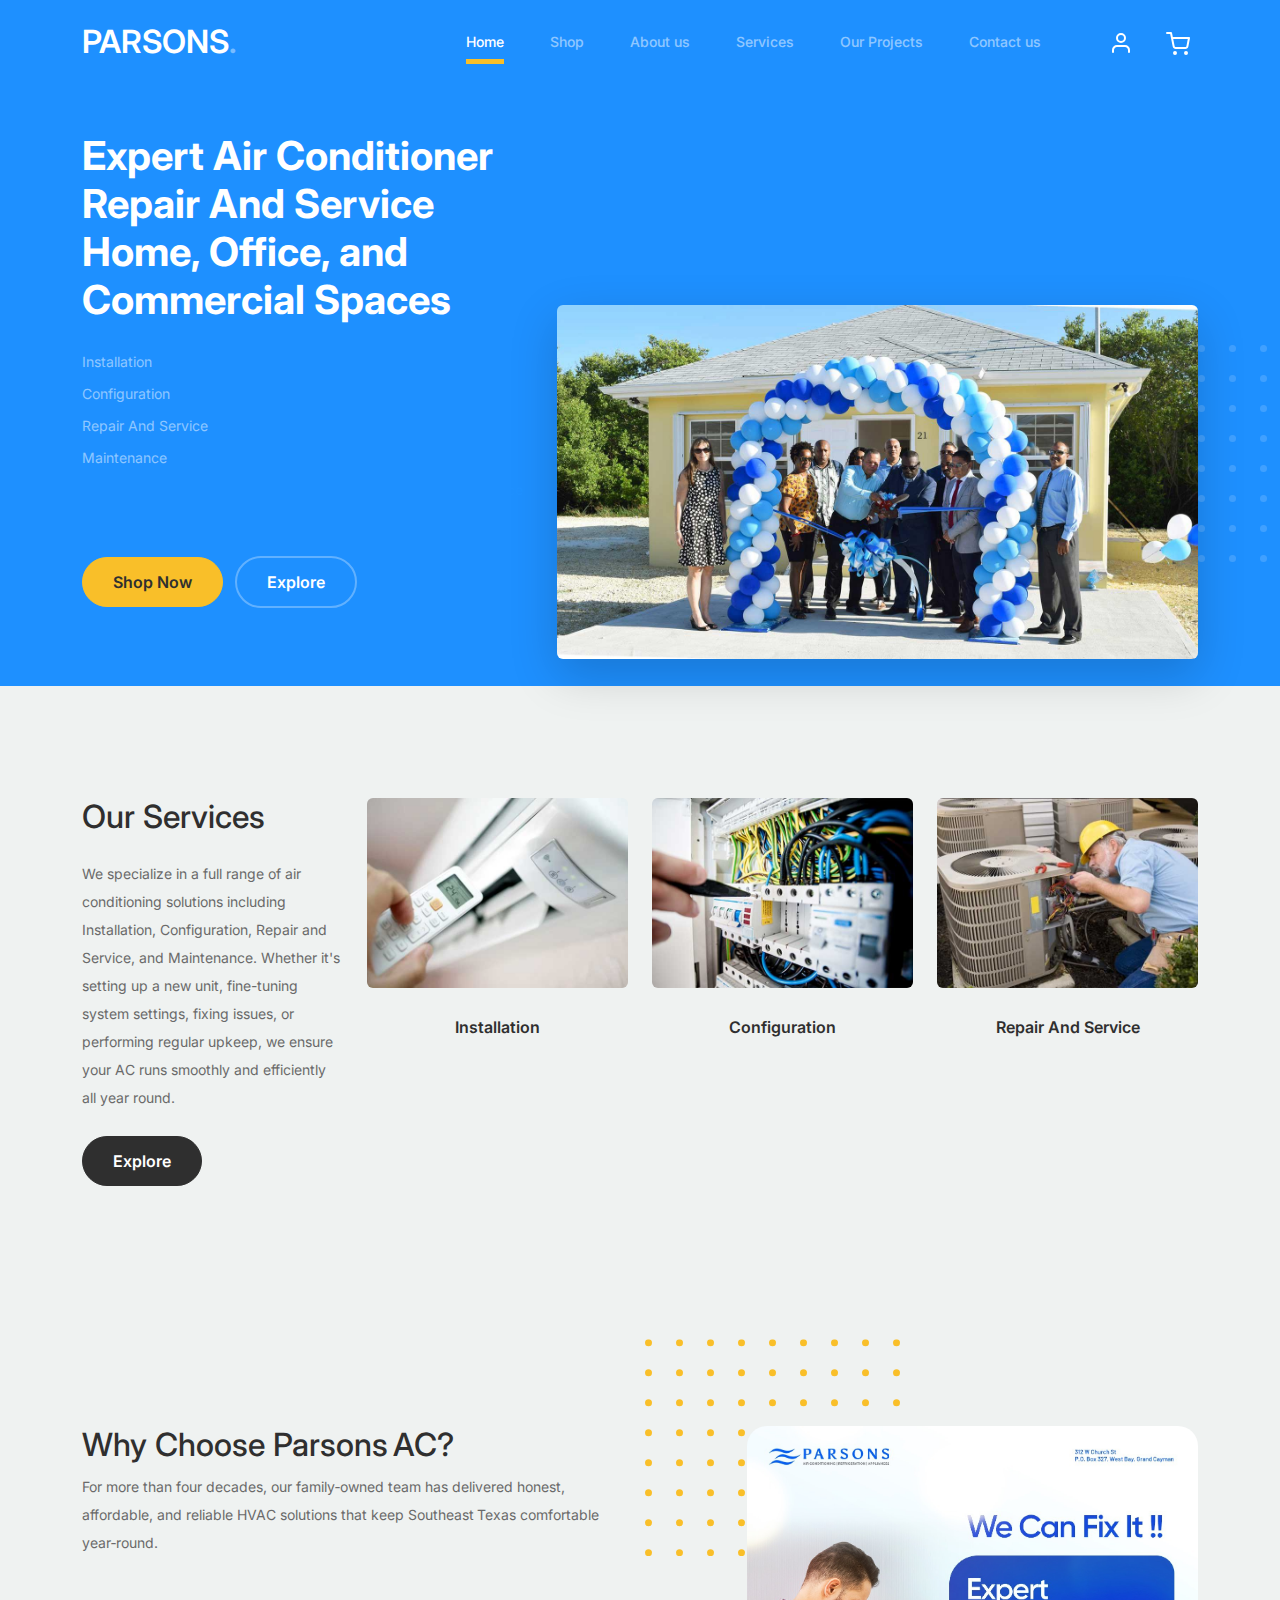
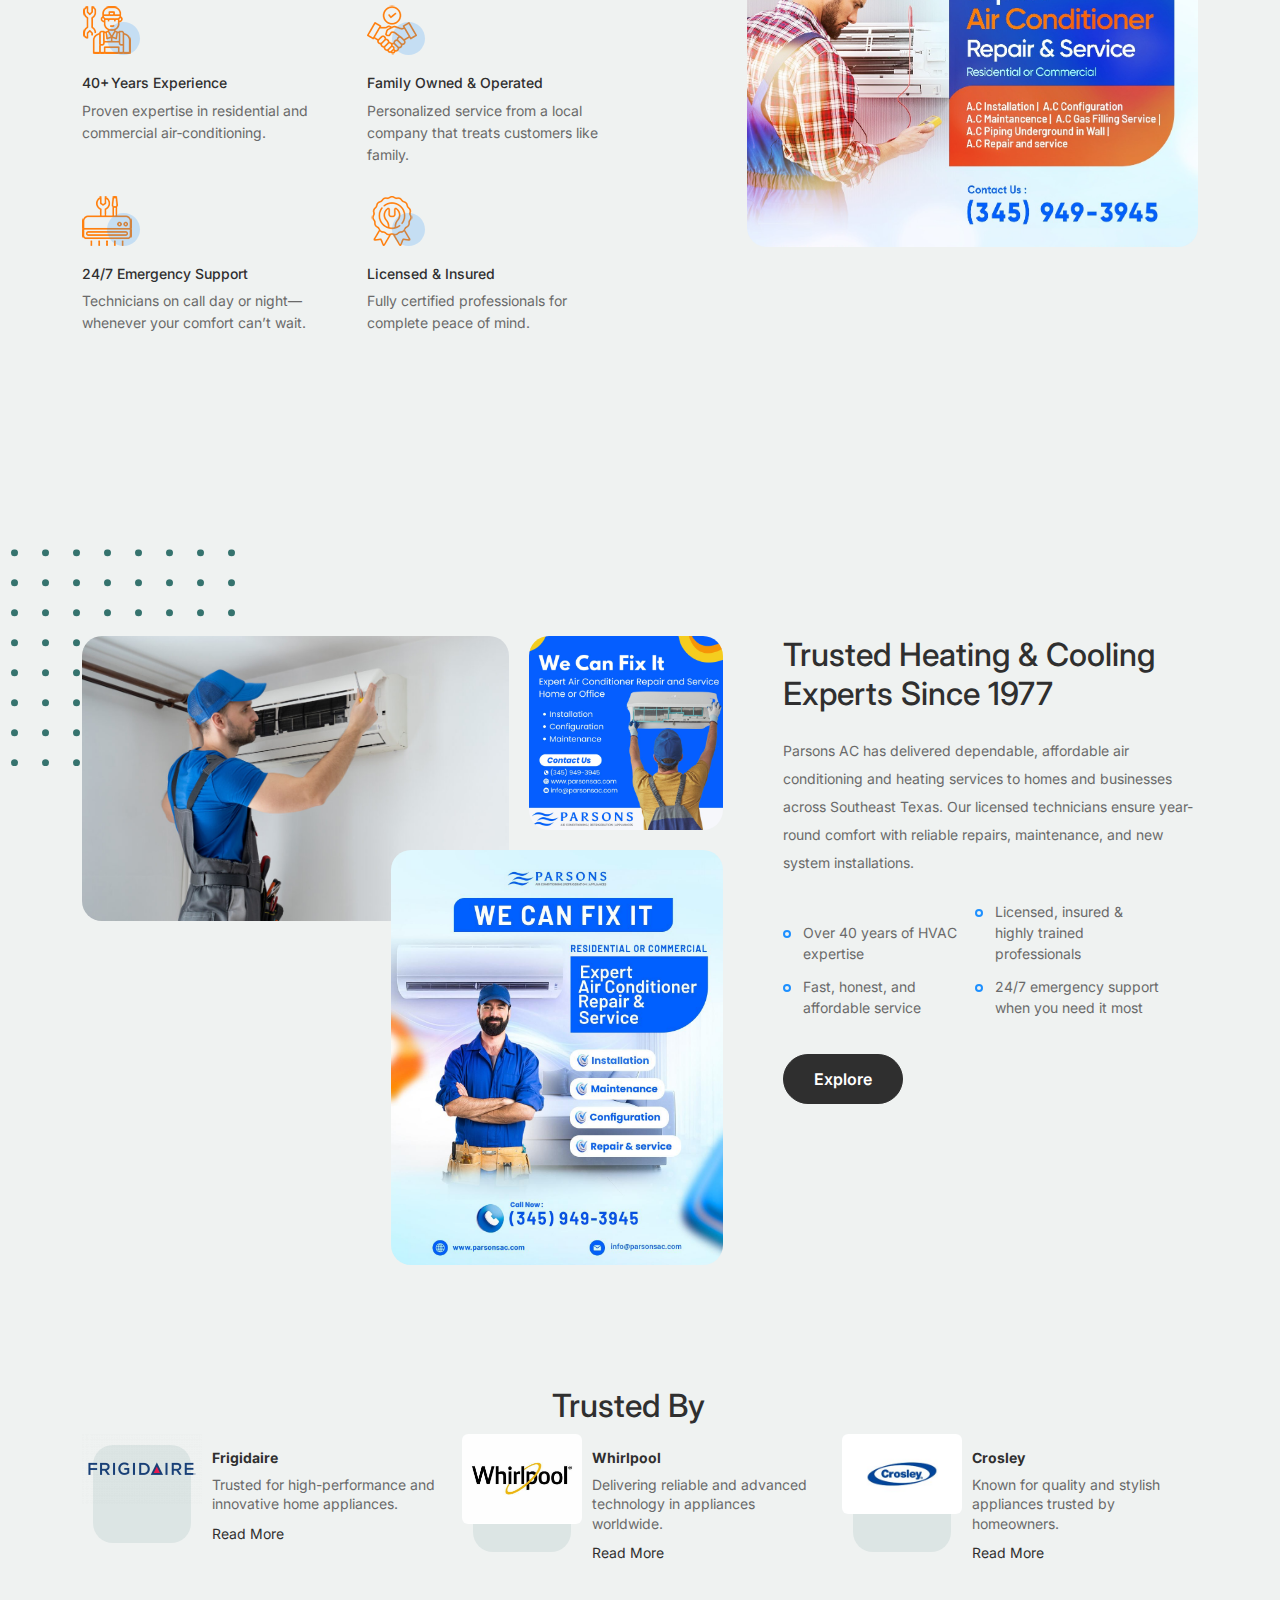
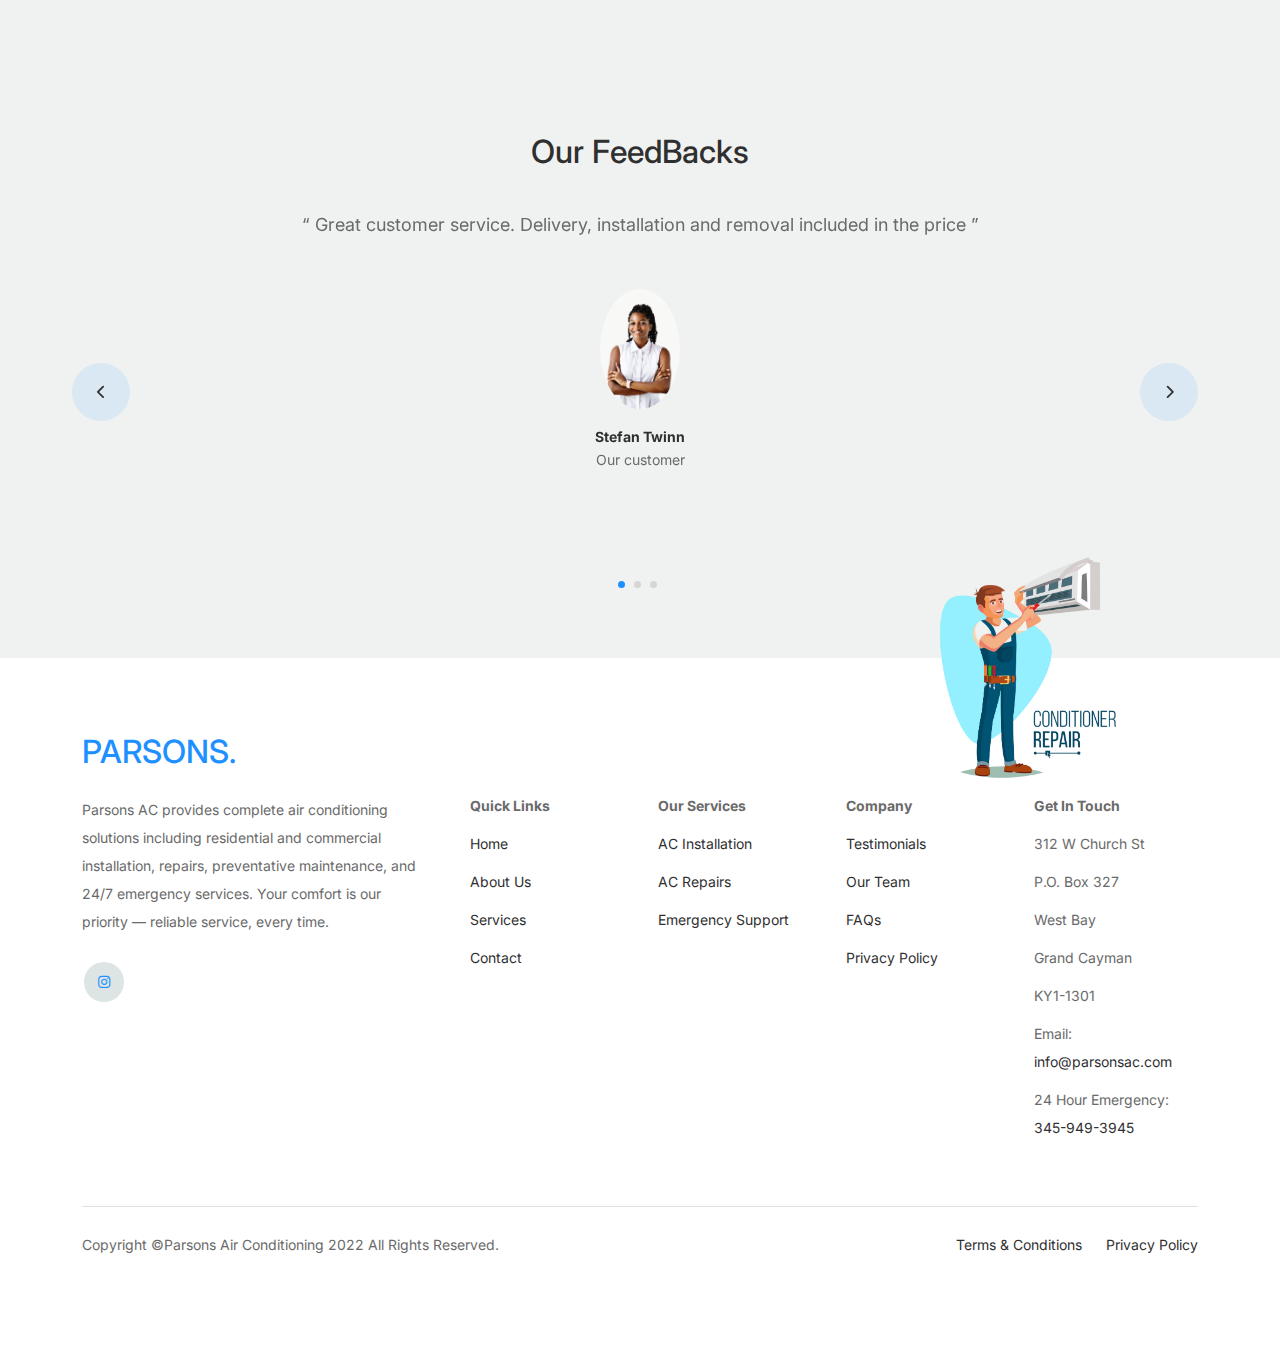
<file: index.html>
<!-- /*
* Bootstrap 5
* Template Name: PARSONS
* Template Author: Untree.co
* Template URI: https://untree.co/
* License: https://creativecommons.org/licenses/by/3.0/
*/ -->
<!doctype html>
<html lang="en">
<head>
  <meta charset="utf-8">
  <meta name="viewport" content="width=device-width, initial-scale=1, shrink-to-fit=no">
  <meta name="author" content="Untree.co">
  <link rel="shortcut icon" href="images/logo/sitelogo.png">

  <meta name="description" content="" />
  <meta name="keywords" content="bootstrap, bootstrap4" />

		<!-- Bootstrap CSS -->
		<link href="css/bootstrap.min.css" rel="stylesheet">
		<link href="https://cdnjs.cloudflare.com/ajax/libs/font-awesome/6.0.0-beta3/css/all.min.css" rel="stylesheet">
		<link href="css/tiny-slider.css" rel="stylesheet">
		<link href="css/style.css" rel="stylesheet">
<title>PARSONS Parsons Air Conditioning and Refrigeration has been providing the Cayman Islands with residential and commercial air conditioning repair, maintenance and A/C system installations </title>
	</head>

	<body>

		<!-- Start Header/Navigation -->
		<nav class="custom-navbar navbar navbar navbar-expand-md navbar-dark bg-dark" arial-label="PARSONS navigation bar">

			<div class="container">
				<a class="navbar-brand" href="index.html">PARSONS<span>.</span></a>

				<button class="navbar-toggler" type="button" data-bs-toggle="collapse" data-bs-target="#navbarsPARSONS" aria-controls="navbarsPARSONS" aria-expanded="false" aria-label="Toggle navigation">
					<span class="navbar-toggler-icon"></span>
				</button>

				<div class="collapse navbar-collapse" id="navbarsPARSONS">
					<ul class="custom-navbar-nav navbar-nav ms-auto mb-2 mb-md-0">
						<li class="nav-item active">
							<a class="nav-link" href="index.html">Home</a>
						</li>
						<li><a class="nav-link" href="shop.html">Shop</a></li>
						<li><a class="nav-link" href="about.html">About us</a></li>
						<li><a class="nav-link" href="services.html">Services</a></li>
						<li><a class="nav-link" href="Our Projects.html">Our Projects</a></li>
						<li><a class="nav-link" href="contact.html">Contact us</a></li>
					</ul>

					<ul class="custom-navbar-cta navbar-nav mb-2 mb-md-0 ms-5">
						<li><a class="nav-link" href="#"><img src="images/user.svg"></a></li>
						<li><a class="nav-link" href="contact.html"><img src="images/cart.svg"></a></li>
					</ul>
				</div>
			</div>
				
		</nav>
		<!-- End Header/Navigation -->

		<!-- Start Hero Section -->
<div class="hero py-5">
  <div class="container">
    <div class="row align-items-center justify-content-between">
      <!-- Text Section -->
      <div class="col-lg-5 mb-4 mb-lg-0">
        <div class="intro-excerpt">
          <h1 class="mb-4">
            Expert Air Conditioner 
            <span class="d-block">Repair And Service</span>
            <span class="d-block">Home, Office, and Commercial Spaces</span>
          </h1>
          <p class="mb-1">Installation</p>
          <p class="mb-1">Configuration</p>
          <p class="mb-1">Repair And Service</p>
          <p class="mb-1">Maintenance</p>
          <p class="mb-4 text-primary fw-bold">We also handle big projects like Restaurants, Houses, and Office Buildings</p>

          <p>
           <a href="contact.html" class="btn btn-secondary me-2">Shop Now</a>
            <a href="Our Projects.html" class="btn btn-white-outline">Explore</a>
          </p>
        </div>
      </div>

      <!-- Image Section -->
      <div class="col-lg-7">
        <div class="hero-img-wrap text-center">
          <img src="images/group/IMG-20250624-WA0005.jpg" class="img-fluid w-100 rounded-4 shadow-lg" alt="AC Service Image" style="max-height: 600px; object-fit: cover; border-radius: 6px;">
        </div>
      </div>
    </div>
  </div>
</div>

<!-- End Hero Section -->


		<!-- Start Product Section -->
		<div class="product-section">
			<div class="container">
				<div class="row">

					<!-- Start Column 1 -->
					<div class="col-md-12 col-lg-3 mb-5 mb-lg-0">
						<h2 class="mb-4 section-title">Our Services</h2>
						<p class="mb-4">We specialize in a full range of air conditioning solutions including Installation, Configuration, Repair and Service, and Maintenance. Whether it's setting up a new unit, fine-tuning system settings, fixing issues, or performing regular upkeep, we ensure your AC runs smoothly and efficiently all year round.</p>
						<p><a href="shop.html" class="btn">Explore</a></p>
					</div> 
					<!-- End Column 1 -->

					<!-- Start Column 2 -->
					<div class="col-12 col-md-4 col-lg-3 mb-5 mb-md-0">
						<a class="product-item" href="contact.html">
							<img src="images/service-2.jpg"   style="border-radius: 6px;"  class="img-fluid product-thumbnail" >
							<h3 class="product-title">Installation</h3>
							<strong class="product-price"></strong>

							<span class="icon-cross">
								<img src="images/cross.svg" class="img-fluid">
							</span>
						</a>
					</div> 
					<!-- End Column 2 -->

					<!-- Start Column 3 -->
					<div class="col-12 col-md-4 col-lg-3 mb-5 mb-md-0">
						<a class="product-item" href="cart.html">
							<img src="images/service-4.jpg"  style="border-radius: 6px;"  class="img-fluid product-thumbnail">
							<h3 class="product-title">Configuration</h3>
							<strong class="product-price"></strong>

							<span class="icon-cross">
								<img src="images/cross.svg" class="img-fluid">
							</span>
						</a>
					</div>
					<!-- End Column 3 -->

					<!-- Start Column 4 -->
					<div class="col-12 col-md-4 col-lg-3 mb-5 mb-md-0">
						<a class="product-item" href="cart.html">
							<img src="images/service-6.jpg" style="border-radius: 6px;" class="img-fluid product-thumbnail">
							<h3 class="product-title">Repair And Service</h3>
							<strong class="product-price"></strong>

							<span class="icon-cross">
								<img src="images/cross.svg" class="img-fluid">
							</span>
						</a>
					</div>
					<!-- End Column 4 -->

				</div>
			</div>
		</div>
		<!-- End Product Section -->

		<!-- Start Why Choose Us Section -->
		<div class="why-choose-section">
	<div class="container">
		<div class="row justify-content-between">
			<!-- Text Column -->
			<div class="col-lg-6">
				<h2 class="section-title">Why Choose Parsons AC?</h2>
				<p>For more than four decades, our family‑owned team has delivered honest, affordable, and reliable HVAC solutions that keep Southeast Texas comfortable year‑round.</p>

				<div class="row my-5">
					<div class="col-6 col-md-6">
						<div class="feature">
							<div class="icon">
								<!-- keep existing icon -->
								<img src="images/icon/icon-07-primary.png" alt="Experience" class="img-fluid">
							</div>
							<h3>40+ Years Experience</h3>
							<p>Proven expertise in residential and commercial air‑conditioning.</p>
						</div>
					</div>

					<div class="col-6 col-md-6">
						<div class="feature">
							<div class="icon">
								<img src="images/icon/icon-08-primary.png" alt="Family‑Owned" class="img-fluid">
							</div>
							<h3>Family Owned &amp; Operated</h3>
							<p>Personalized service from a local company that treats customers like family.</p>
						</div>
					</div>

					<div class="col-6 col-md-6">
						<div class="feature">
							<div class="icon">
								<img src="images/icon/icon-01-primary.png" alt="24/7 Support" class="img-fluid">
							</div>
							<h3>24/7 Emergency Support</h3>
							<p>Technicians on call day or night—whenever your comfort can’t wait.</p>
						</div>
					</div>

					<div class="col-6 col-md-6">
						<div class="feature">
							<div class="icon">
								<img src="images/icon/icon-09-primary.png" alt="Licensed &amp; Insured" class="img-fluid">
							</div>
							<h3>Licensed &amp; Insured</h3>
							<p>Fully certified professionals for complete peace of mind.</p>
						</div>
					</div>
				</div>
			</div>

			<!-- Image Column -->
			<div class="col-lg-5">
				<div class="img-wrap">
					<!-- keep existing hero image -->
					<img src="images/intro.jpg" alt="Parsons AC Team" class="img-fluid">
				</div>
			</div>
		</div>
	</div>
</div>

		<!-- End Why Choose Us Section -->

		<!-- Start We Help Section -->
		<div class="we-help-section">
			<div class="container">
				<div class="row justify-content-between">
					<div class="col-lg-7 mb-5 mb-lg-0">
						<div class="imgs-grid">
							<div class="grid grid-1"><img src="images/intro4.jpg" alt="Untree.co"></div>
							<div class="grid grid-2"><img src="images/intro2.jpg" alt="Untree.co"></div>
							<div class="grid grid-3"><img src="images/intro3.jpg" alt="Untree.co"></div>
						</div>
					</div>
					<div class="col-lg-5 ps-lg-5">
	<h2 class="section-title mb-4">Trusted Heating & Cooling Experts Since 1977</h2>
	<p>Parsons AC has delivered dependable, affordable air conditioning and heating services to homes and businesses across Southeast Texas. Our licensed technicians ensure year-round comfort with reliable repairs, maintenance, and new system installations.</p>

	<ul class="list-unstyled custom-list my-4">
		<li>Over 40 years of HVAC expertise</li>
		<li>Licensed, insured & highly trained professionals</li>
		<li>Fast, honest, and affordable service</li>
		<li>24/7 emergency support when you need it most</li>
	</ul>
	<p><a href="#" class="btn">Explore</a></p>
</div>

				</div>
			</div>
		</div>
		<!-- End We Help Section -->

		<!-- Start Popular Product -->
		<div class="popular-product">
	<div class="container">
		<div class="row">
          				<div class="row">
					<div class="col-lg-7 mx-auto text-center" >
						<h2 class="section-title" style="margin-top: 10px; ">Trusted By</h2>
					</div>
				</div>
			<div class="col-12 col-md-6 col-lg-4 mb-4 mb-lg-0">
				<div class="product-item-sm d-flex">
					<div class="thumbnail">
						<img src="images/trustty/Frigidaire-logo-pkbrv9tcpqaytx0lzb4by9gfb80o45ip0i2cox9e4c.png" alt="Frigidaire Logo" class="img-fluid">
					</div>
					<div class="pt-3">
						<h3>Frigidaire</h3>
						<p>Trusted for high-performance and innovative home appliances.</p>
						<p><a href="#">Read More</a></p>
					</div>
				</div>
			</div>

			<div class="col-12 col-md-6 col-lg-4 mb-4 mb-lg-0">
				<div class="product-item-sm d-flex">
					<div class="thumbnail">
						<img src="images/trustty/OIP.jpeg" alt="Whirlpool Logo" style="border-radius: 6px;" class="img-fluid">
					</div>
					<div class="pt-3">
						<h3>Whirlpool</h3>
						<p>Delivering reliable and advanced technology in appliances worldwide.</p>
						<p><a href="#">Read More</a></p>
					</div>
				</div>
			</div>

			<div class="col-12 col-md-6 col-lg-4 mb-4 mb-lg-0">
				<div class="product-item-sm d-flex">
					<div class="thumbnail">
						<img src="images/trustty/crosley.jpg"  style="border-radius: 6px;" alt="Crosley Logo" class="img-fluid">
					</div>
					<div class="pt-3">
						<h3>Crosley</h3>
						<p>Known for quality and stylish appliances trusted by homeowners.</p>
						<p><a href="#">Read More</a></p>
					</div>
				</div>
			</div>

		</div>
	</div>
</div>

		<!-- End Popular Product -->

		<!-- Start Testimonial Slider -->
		<div class="testimonial-section">
			<div class="container">
				<div class="row">
					<div class="col-lg-7 mx-auto text-center">
						<h2 class="section-title">Our FeedBacks</h2>
					</div>
				</div>

				<div class="row justify-content-center">
					<div class="col-lg-12">
						<div class="testimonial-slider-wrap text-center">

							<div id="testimonial-nav">
								<span class="prev" data-controls="prev"><span class="fa fa-chevron-left"></span></span>
								<span class="next" data-controls="next"><span class="fa fa-chevron-right"></span></span>
							</div>

							<div class="testimonial-slider">
								
								<div class="item">
									<div class="row justify-content-center">
										<div class="col-lg-8 mx-auto">

											<div class="testimonial-block text-center">
												<blockquote class="mb-5">
													<p>&ldquo; Great customer service. Delivery, installation and removal included in the price &rdquo;</p>
												</blockquote>

												<div class="author-info">
													<div class="author-pic">
														<img src="images/feed.jpg" alt="Maria Jones" class="img-fluid">
													</div>
													<h3 class="font-weight-bold">Stefan Twinn</h3>
													<span class="position d-block mb-3">Our customer</span>
												</div>
											</div>

										</div>
									</div>
								</div> 
								<!-- END item -->

								<div class="item">
									<div class="row justify-content-center">
										<div class="col-lg-8 mx-auto">

											<div class="testimonial-block text-center">
												<blockquote class="mb-5">
													<p>&ldquo;Excellent service everytime. I have receive their services over 10 years. Very dependable and efficient customer service support. I recommend 200% to anyone.&rdquo;</p>
												</blockquote>

												<div class="author-info">
													<div class="author-pic">
														<img src="images/feed1.webp" alt="Maria Jones" class="img-fluid">
													</div>
													<h3 class="font-weight-bold">Gidget Powell</h3>
													<span class="position d-block mb-3">customer</span>
												</div>
											</div>

										</div>
									</div>
								</div> 
								<!-- END item -->

								<div class="item">
									<div class="row justify-content-center">
										<div class="col-lg-8 mx-auto">

											<div class="testimonial-block text-center">
												<blockquote class="mb-5">
													<p>&ldquo;Parsons AC is the best on island, very good and responsive customer service backed by knowledgeable technicians and very competitive prices...big thank you to Mr. Parsons, Michelle and Wendel for your years of excellent service... I strongly recommend them&rdquo;</p>
												</blockquote>

												<div class="author-info">
													<div class="author-pic">
														<img src="images/person_1.jpg" alt="Maria Jones" class="img-fluid">
													</div>
													<h3 class="font-weight-bold">Dale Mitchell</h3>
													<span class="position d-block mb-3">Customer</span>
												</div>
											</div>

										</div>
									</div>
								</div> 
								<!-- END item -->

							</div>

						</div>
					</div>
				</div>
			</div>
		</div>
		<!-- End Testimonial Slider -->

		<!-- Start Our Projects Section -->
		<!-- <div class="Our Projects-section">
			<div class="container">
				<div class="row mb-5">
					<div class="col-md-6">
						<h2 class="section-title">Recent Our Projects</h2>
					</div>
					<div class="col-md-6 text-start text-md-end">
						<a href="#" class="more">View All Posts</a>
					</div>
				</div>

				<div class="row">

					<div class="col-12 col-sm-6 col-md-4 mb-4 mb-md-0">
						<div class="post-entry">
							<a href="#" class="post-thumbnail"><img src="images/post-1.jpg" alt="Image" class="img-fluid"></a>
							<div class="post-content-entry">
								<h3><a href="#">First Time Home Owner Ideas</a></h3>
								<div class="meta">
									<span>by <a href="#">Kristin Watson</a></span> <span>on <a href="#">Dec 19, 2021</a></span>
								</div>
							</div>
						</div>
					</div>

					<div class="col-12 col-sm-6 col-md-4 mb-4 mb-md-0">
						<div class="post-entry">
							<a href="#" class="post-thumbnail"><img src="images/post-2.jpg" alt="Image" class="img-fluid"></a>
							<div class="post-content-entry">
								<h3><a href="#">How To Keep Your PARSONSture Clean</a></h3>
								<div class="meta">
									<span>by <a href="#">Robert Fox</a></span> <span>on <a href="#">Dec 15, 2021</a></span>
								</div>
							</div>
						</div>
					</div>

					<div class="col-12 col-sm-6 col-md-4 mb-4 mb-md-0">
						<div class="post-entry">
							<a href="#" class="post-thumbnail"><img src="images/post-3.jpg" alt="Image" class="img-fluid"></a>
							<div class="post-content-entry">
								<h3><a href="#">Small Space PARSONSture Apartment Ideas</a></h3>
								<div class="meta">
									<span>by <a href="#">Kristin Watson</a></span> <span>on <a href="#">Dec 12, 2021</a></span>
								</div>
							</div>
						</div>
					</div>

				</div>
			</div>
		</div> -->
		<!-- End Our Projects Section -->	

		<!-- Start Footer Section -->
		<footer class="footer-section">
			<div class="container relative">

				<div class="sofa-img">
					<img src="images/3dd-Photoroom.png" alt="Image" class="img-fluid">
				</div>

				<div class="row">
					<!-- <div class="col-lg-8">
						<div class="subscription-form">
							<h3 class="d-flex align-items-center"><span class="me-1"><img src="images/envelope-outline.svg" alt="Image" class="img-fluid"></span><span>Subscribe to Newsletter</span></h3>

							<form action="#" class="row g-3">
								<div class="col-auto">
									<input type="text" class="form-control" placeholder="Enter your name">
								</div>
								<div class="col-auto">
									<input type="email" class="form-control" placeholder="Enter your email">
								</div>
								<div class="col-auto">
									<button class="btn btn-primary">
										<span class="fa fa-paper-plane"></span>
									</button>
								</div>
							</form>

						</div>
					</div> -->
				</div>

				<div class="row g-5 mb-5">
  <div class="col-lg-4">
    <div class="mb-4 footer-logo-wrap">
      <a href="#" class="footer-logo">PARSONS<span>.</span></a>
    </div>
    <p class="mb-4">
      Parsons AC provides complete air conditioning solutions including residential and commercial installation, repairs, preventative maintenance, and 24/7 emergency services. Your comfort is our priority — reliable service, every time.
    </p>

    <ul class="list-unstyled custom-social">
       <!-- <li><a href="#"><span class="fa fa-brands fa-facebook-f"></span></a></li></li>
      <li>  <li><a href="#"><span class="fa fa-brands fa-twitter"></span></a></li> -->
      <li><a href="https://www.instagram.com/parsonsairconditioning/?igsh=MTJwNnNkZXc1cGNkMg%3D%3D#" target="_blank"><span class="fa fa-brands fa-instagram"></span></a></li>
      <!-- <li><a href="#"><span class="fa fa-brands fa-linkedin"></span></a></li> -->
    </ul>
  </div>

  <div class="col-lg-8">
    <div class="row links-wrap">
      <div class="col-6 col-sm-6 col-md-3">
        <ul class="list-unstyled">
          <li><strong>Quick Links</strong></li>
          <li><a href="#">Home</a></li>
          <li><a href="#">About Us</a></li>
          <li><a href="#">Services</a></li>
          <li><a href="#">Contact</a></li>
        </ul>
      </div>

      <div class="col-6 col-sm-6 col-md-3">
        <ul class="list-unstyled">
          <li><strong>Our Services</strong></li>
          <li><a href="#">AC Installation</a></li>
          <li><a href="#">AC Repairs</a></li>
          <li><a href="#">Emergency Support</a></li>
        </ul>
      </div>

      <div class="col-6 col-sm-6 col-md-3">
        <ul class="list-unstyled">
          <li><strong>Company</strong></li>
          <li><a href="#">Testimonials</a></li>
          <li><a href="#">Our Team</a></li>
          <li><a href="#">FAQs</a></li>
          <li><a href="#">Privacy Policy</a></li>
        </ul>
      </div>

      <div class="col-6 col-sm-6 col-md-3">
        <ul class="list-unstyled">
          <li><strong>Get In Touch</strong></li>
          <li>312 W Church St</li>
          <li>P.O. Box 327</li>
          <li>West Bay</li>
          <li>Grand Cayman</li>
          <li>KY1-1301</li>
          <li>Email: <a href="mailto:info@parsonsac.com">info@parsonsac.com</a></li>
          <li>24 Hour Emergency: <br><a href="tel:3459493945">345-949-3945</a></li>
        </ul>
      </div>
    </div>
  </div>
</div>


				<div class="border-top copyright">
					<div class="row pt-4">
						<div class="col-lg-6">
							<p class="mb-2 text-center text-lg-start">Copyright &copy;Parsons Air Conditioning 2022 All Rights Reserved. 
            </p>
						</div>

						<div class="col-lg-6 text-center text-lg-end">
							<ul class="list-unstyled d-inline-flex ms-auto">
								<li class="me-4"><a href="#">Terms &amp; Conditions</a></li>
								<li><a href="#">Privacy Policy</a></li>
							</ul>
						</div>

					</div>
				</div>

			</div>
		</footer>
		<!-- End Footer Section -->	


		<script src="js/bootstrap.bundle.min.js"></script>
		<script src="js/tiny-slider.js"></script>
		<script src="js/custom.js"></script>
	</body>

</html>
</file>
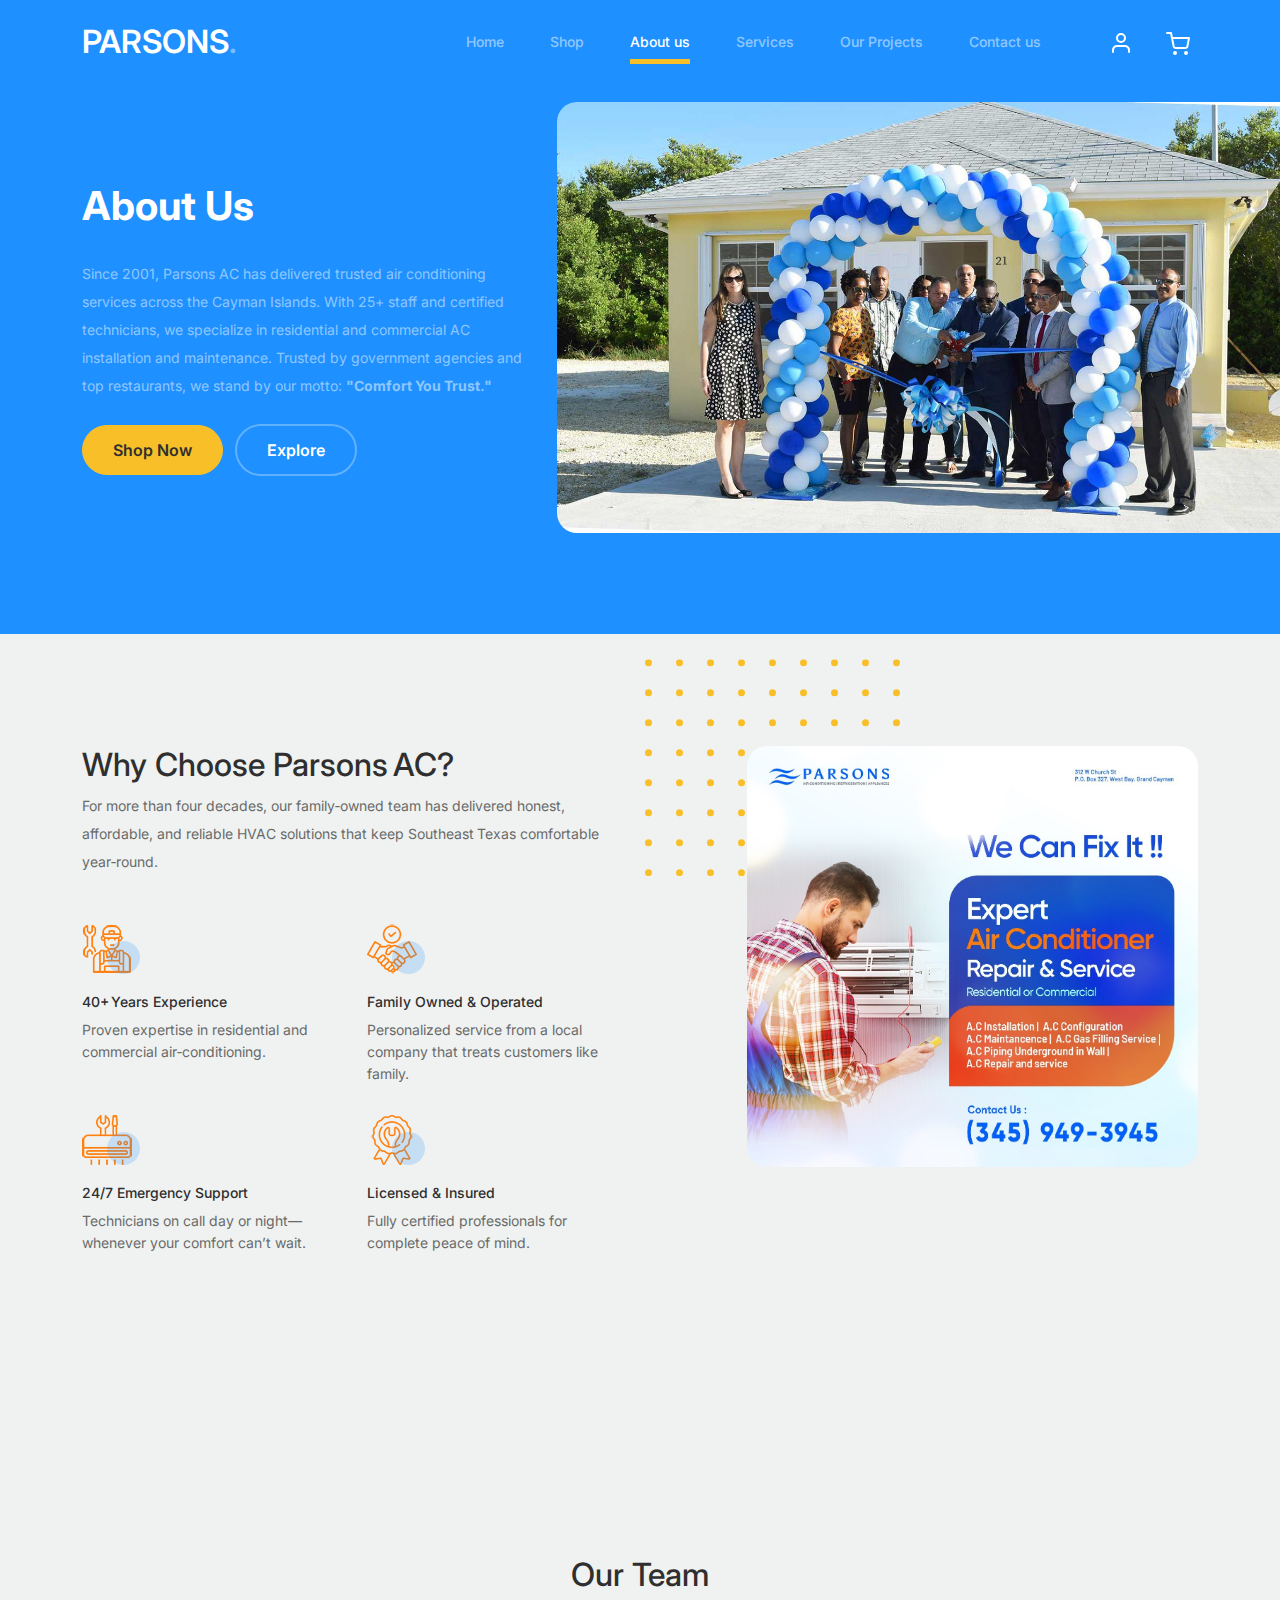
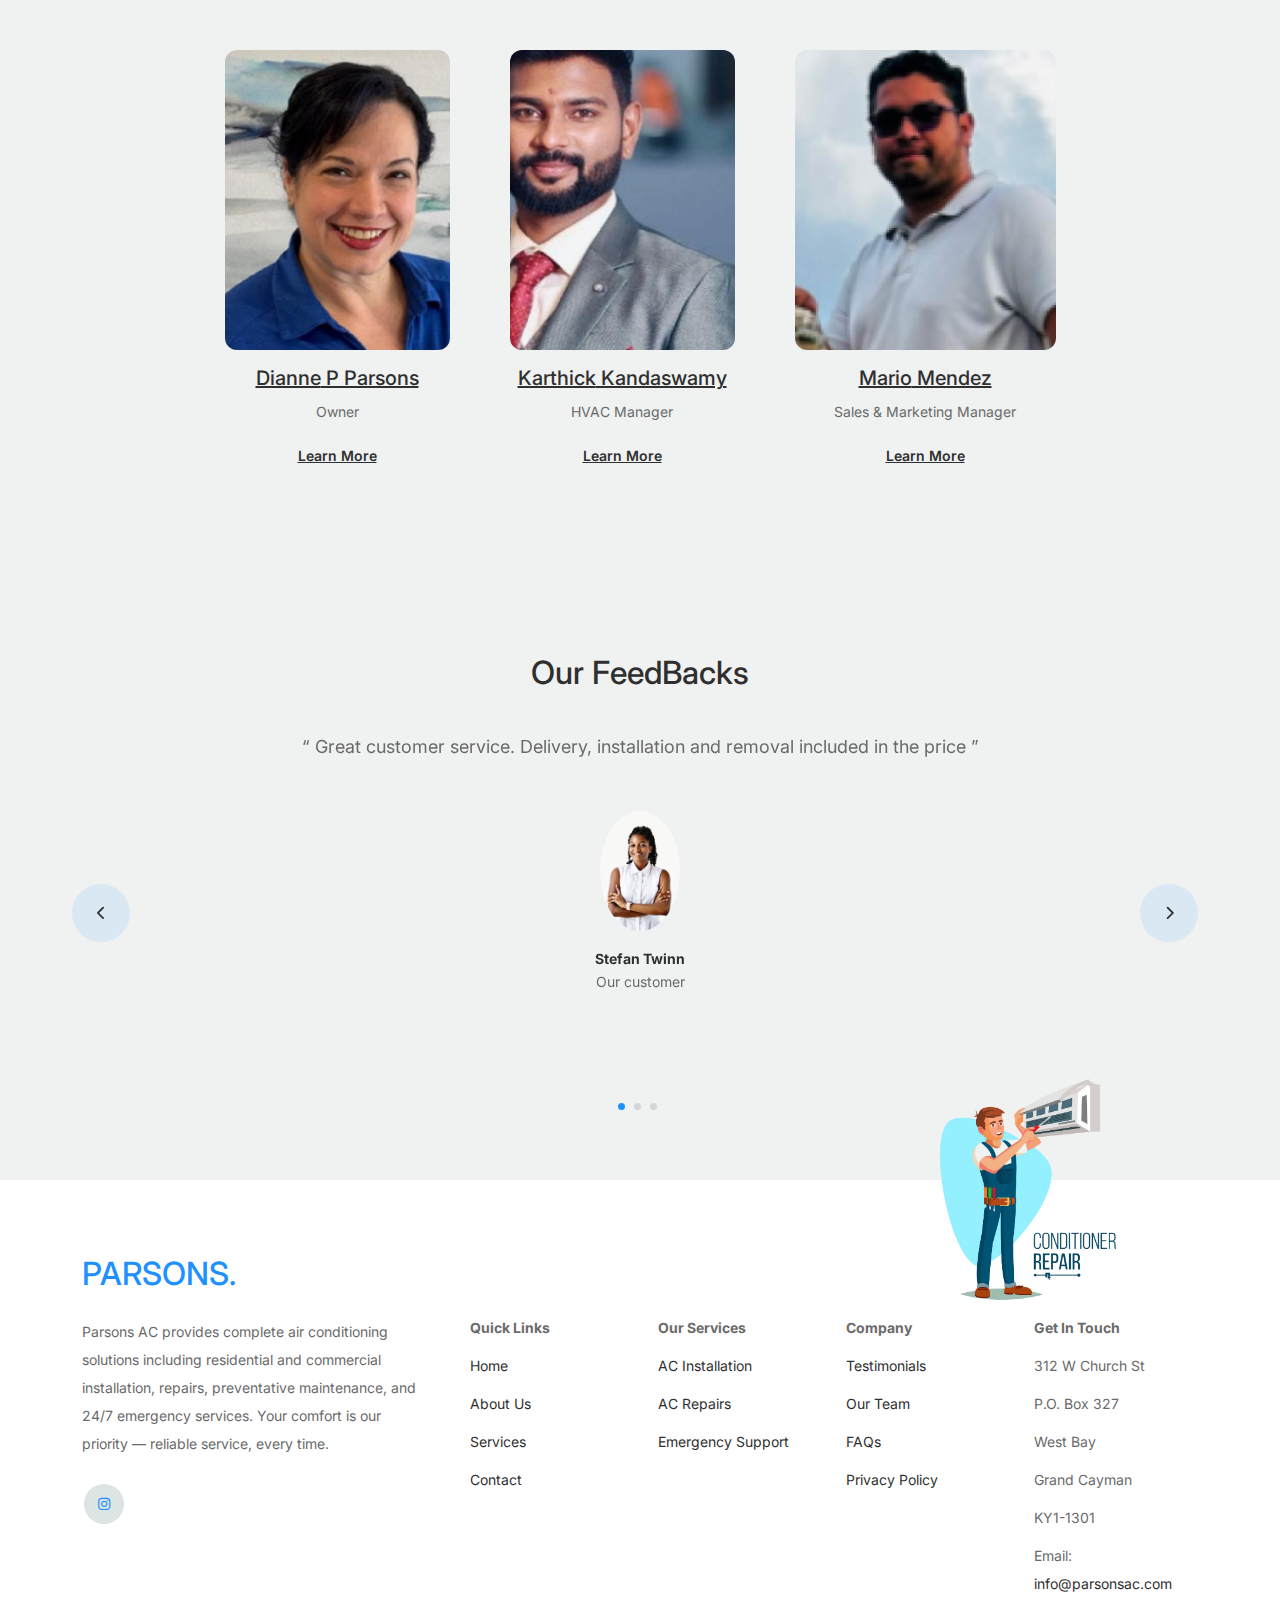
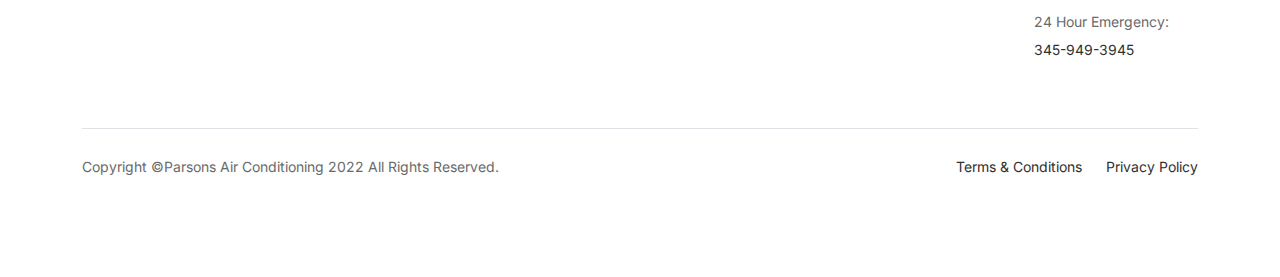
<file: about.html>
<!-- /*
* Bootstrap 5
* Template Name: PARSONS
* Template Author: Untree.co
* Template URI: https://untree.co/
* License: https://creativecommons.org/licenses/by/3.0/
*/ -->
<!doctype html>
<html lang="en">
<head>
  <meta charset="utf-8">
  <meta name="viewport" content="width=device-width, initial-scale=1, shrink-to-fit=no">
  <meta name="author" content="Untree.co">
   <link rel="shortcut icon" href="images/logo/sitelogo.png">

  <meta name="description" content="" />
  <meta name="keywords" content="bootstrap, bootstrap4" />

		<!-- Bootstrap CSS -->
		<link href="css/bootstrap.min.css" rel="stylesheet">
		<link href="https://cdnjs.cloudflare.com/ajax/libs/font-awesome/6.0.0-beta3/css/all.min.css" rel="stylesheet">
		<link href="css/tiny-slider.css" rel="stylesheet">
		<link href="css/style.css" rel="stylesheet">
<title>PARSONS Parsons Air Conditioning and Refrigeration has been providing the Cayman Islands with residential and commercial air conditioning repair, maintenance and A/C system installations </title>
	</head>

	<body>

		<!-- Start Header/Navigation -->
		<nav class="custom-navbar navbar navbar navbar-expand-md navbar-dark bg-dark" arial-label="PARSONS navigation bar">

			<div class="container">
				<a class="navbar-brand" href="index.html">PARSONS<span>.</span></a>

				<button class="navbar-toggler" type="button" data-bs-toggle="collapse" data-bs-target="#navbarsPARSONS" aria-controls="navbarsPARSONS" aria-expanded="false" aria-label="Toggle navigation">
					<span class="navbar-toggler-icon"></span>
				</button>

				<div class="collapse navbar-collapse" id="navbarsPARSONS">
					<ul class="custom-navbar-nav navbar-nav ms-auto mb-2 mb-md-0">
						<li class="nav-item ">
							<a class="nav-link" href="index.html">Home</a>
						</li>
						<li><a class="nav-link" href="shop.html">Shop</a></li>
						<li class="active"><a class="nav-link" href="about.html">About us</a></li>
						<li><a class="nav-link" href="services.html">Services</a></li>
						<li><a class="nav-link" href="Our Projects.html">Our Projects</a></li>
						<li><a class="nav-link" href="contact.html">Contact us</a></li>
					</ul>

					<ul class="custom-navbar-cta navbar-nav mb-2 mb-md-0 ms-5">
						<li><a class="nav-link" href="#"><img src="images/user.svg"></a></li>
						<li><a class="nav-link" href="contact.html"><img src="images/cart.svg"></a></li>
					</ul>
				</div>
			</div>
				
		</nav>
		<!-- End Header/Navigation -->

		<!-- Start Hero Section -->
			<div class="hero">
  <div class="container">
    <div class="row justify-content-between">
      <div class="col-lg-5">
        <div class="intro-excerpt">
          <h1>About Us</h1>
          <p class="mb-4">
            Since 2001, Parsons AC has delivered trusted air conditioning services across the Cayman Islands. With 25+ staff and certified technicians, we specialize in residential and commercial AC installation and maintenance. Trusted by government agencies and top restaurants, we stand by our motto: <strong>"Comfort You Trust."</strong>
          </p>
          <p>
           <a href="contact.html" class="btn btn-secondary me-2">Shop Now</a>
            <a href="Our Projects.html" class="btn btn-white-outline">Explore</a>
          </p>
        </div>
      </div>
      <div class="col-lg-7">
        <div class="hero-img-wrap">
          <img src="images/group/IMG-20250624-WA0005.jpg" style="border-radius: 20px;" class="img-fluid" alt="Hero Image">
        </div>
      </div>
    </div>
  </div>
</div>

		<!-- End Hero Section -->

		

		<!-- Start Why Choose Us Section -->
<div class="why-choose-section">
			<div class="container">
		<div class="row justify-content-between">
			<!-- Text Column -->
			<div class="col-lg-6">
				<h2 class="section-title">Why Choose Parsons AC?</h2>
				<p>For more than four decades, our family‑owned team has delivered honest, affordable, and reliable HVAC solutions that keep Southeast Texas comfortable year‑round.</p>

				<div class="row my-5">
					<div class="col-6 col-md-6">
						<div class="feature">
							<div class="icon">
								<!-- keep existing icon -->
								<img src="images/icon/icon-07-primary.png" alt="Experience" class="img-fluid">
							</div>
							<h3>40+ Years Experience</h3>
							<p>Proven expertise in residential and commercial air‑conditioning.</p>
						</div>
					</div>

					<div class="col-6 col-md-6">
						<div class="feature">
							<div class="icon">
								<img src="images/icon/icon-08-primary.png" alt="Family‑Owned" class="img-fluid">
							</div>
							<h3>Family Owned &amp; Operated</h3>
							<p>Personalized service from a local company that treats customers like family.</p>
						</div>
					</div>

					<div class="col-6 col-md-6">
						<div class="feature">
							<div class="icon">
								<img src="images/icon/icon-01-primary.png" alt="24/7 Support" class="img-fluid">
							</div>
							<h3>24/7 Emergency Support</h3>
							<p>Technicians on call day or night—whenever your comfort can’t wait.</p>
						</div>
					</div>

					<div class="col-6 col-md-6">
						<div class="feature">
							<div class="icon">
								<img src="images/icon/icon-09-primary.png" alt="Licensed &amp; Insured" class="img-fluid">
							</div>
							<h3>Licensed &amp; Insured</h3>
							<p>Fully certified professionals for complete peace of mind.</p>
						</div>
					</div>
				</div>
			</div>

			<!-- Image Column -->
			<div class="col-lg-5">
				<div class="img-wrap">
					<!-- keep existing hero image -->
					<img src="images/intro.jpg" alt="Parsons AC Team" class="img-fluid">
				</div>
			</div>
		</div>
	</div>
</div>
			</div>
		</div>
		<!-- End Why Choose Us Section -->

		<!-- Start Team Section -->
	<style>
  .team-img {
    width: 100%;
    height: 300px;
    object-fit: cover;
    border-radius: 12px;
  }
</style>

<div class="untree_co-section">
  <div class="container">
    <div class="row mb-5">
      <div class="col-lg-5 mx-auto text-center">
        <h2 class="section-title">Our Team</h2>
      </div>
    </div>

    <div class="row justify-content-center text-center">
      <!-- Team Member 1 -->
      <div class="col-12 col-md-6 col-lg-3 mb-4 pe-lg-5">
        <img src="images/team/owner.png" class="img-fluid mb-3 team-img" alt="Dianne P Parsons">
        <h3 class="h5"><a href="#"><span>Dianne</span> P Parsons</a></h3>
        <span class="d-block position mb-3">Owner</span>
        <p class="mb-0"><a href="#" class="more dark">Learn More <span class="icon-arrow_forward"></span></a></p>
      </div>

      <!-- Team Member 2 -->
      <div class="col-12 col-md-6 col-lg-3 mb-4 pe-lg-5">
        <img src="images/team/manger.png" class="img-fluid mb-3 team-img" alt="Karthick Kandaswamy">
        <h3 class="h5"><a href="#"><span>Karthick</span> Kandaswamy</a></h3>
        <span class="d-block position mb-3">HVAC Manager</span>
        <p class="mb-0"><a href="#" class="more dark">Learn More <span class="icon-arrow_forward"></span></a></p>
      </div>

      <!-- Team Member 3 -->
      <div class="col-12 col-md-6 col-lg-3 mb-4">
        <img src="images/team/sales.png" class="img-fluid mb-3 team-img" alt="Mario Mendez">
        <h3 class="h5"><a href="#"><span>Mario</span> Mendez</a></h3>
        <span class="d-block position mb-3">Sales & Marketing Manager</span>
        <p class="mb-0"><a href="#" class="more dark">Learn More <span class="icon-arrow_forward"></span></a></p>
      </div>
    </div>
  </div>
</div>

		<!-- End Team Section -->

		

		<!-- Start Testimonial Slider -->
					<div class="testimonial-section">
			<div class="container">
				<div class="row">
					<div class="col-lg-7 mx-auto text-center">
						<h2 class="section-title">Our FeedBacks</h2>
					</div>
				</div>

				<div class="row justify-content-center">
					<div class="col-lg-12">
						<div class="testimonial-slider-wrap text-center">

							<div id="testimonial-nav">
								<span class="prev" data-controls="prev"><span class="fa fa-chevron-left"></span></span>
								<span class="next" data-controls="next"><span class="fa fa-chevron-right"></span></span>
							</div>

							<div class="testimonial-slider">
								
								<div class="item">
									<div class="row justify-content-center">
										<div class="col-lg-8 mx-auto">

											<div class="testimonial-block text-center">
												<blockquote class="mb-5">
													<p>&ldquo; Great customer service. Delivery, installation and removal included in the price &rdquo;</p>
												</blockquote>

												<div class="author-info">
													<div class="author-pic">
														<img src="images/feed.jpg" alt="Maria Jones" class="img-fluid">
													</div>
													<h3 class="font-weight-bold">Stefan Twinn</h3>
													<span class="position d-block mb-3">Our customer</span>
												</div>
											</div>

										</div>
									</div>
								</div> 
								<!-- END item -->

								<div class="item">
									<div class="row justify-content-center">
										<div class="col-lg-8 mx-auto">

											<div class="testimonial-block text-center">
												<blockquote class="mb-5">
													<p>&ldquo;Excellent service everytime. I have receive their services over 10 years. Very dependable and efficient customer service support. I recommend 200% to anyone.&rdquo;</p>
												</blockquote>

												<div class="author-info">
													<div class="author-pic">
														<img src="images/feed1.webp" alt="Maria Jones" class="img-fluid">
													</div>
													<h3 class="font-weight-bold">Gidget Powell</h3>
													<span class="position d-block mb-3">customer</span>
												</div>
											</div>

										</div>
									</div>
								</div> 
								<!-- END item -->

								<div class="item">
									<div class="row justify-content-center">
										<div class="col-lg-8 mx-auto">

											<div class="testimonial-block text-center">
												<blockquote class="mb-5">
													<p>&ldquo;Parsons AC is the best on island, very good and responsive customer service backed by knowledgeable technicians and very competitive prices...big thank you to Mr. Parsons, Michelle and Wendel for your years of excellent service... I strongly recommend them&rdquo;</p>
												</blockquote>

												<div class="author-info">
													<div class="author-pic">
														<img src="images/person_1.jpg" alt="Maria Jones" class="img-fluid">
													</div>
													<h3 class="font-weight-bold">Dale Mitchell</h3>
													<span class="position d-block mb-3">Customer</span>
												</div>
											</div>

										</div>
									</div>
								</div> 
								<!-- END item -->

							</div>
						</div>
					</div>
				</div>
			</div>
		</div>
		<!-- End Testimonial Slider -->

		

		<!-- Start Footer Section -->
		<footer class="footer-section">
			<div class="container relative">

				<div class="sofa-img">
					<img src="images/3dd-Photoroom.png" alt="Image" class="img-fluid">
				</div>

				<div class="row">
					<!-- <div class="col-lg-8">
						<div class="subscription-form">
							<h3 class="d-flex align-items-center"><span class="me-1"><img src="images/envelope-outline.svg" alt="Image" class="img-fluid"></span><span>Subscribe to Newsletter</span></h3>

							<form action="#" class="row g-3">
								<div class="col-auto">
									<input type="text" class="form-control" placeholder="Enter your name">
								</div>
								<div class="col-auto">
									<input type="email" class="form-control" placeholder="Enter your email">
								</div>
								<div class="col-auto">
									<button class="btn btn-primary">
										<span class="fa fa-paper-plane"></span>
									</button>
								</div>
							</form>

						</div>
					</div> -->
				</div>

				<div class="row g-5 mb-5">
  <div class="col-lg-4">
    <div class="mb-4 footer-logo-wrap">
      <a href="#" class="footer-logo">PARSONS<span>.</span></a>
    </div>
    <p class="mb-4">
      Parsons AC provides complete air conditioning solutions including residential and commercial installation, repairs, preventative maintenance, and 24/7 emergency services. Your comfort is our priority — reliable service, every time.
    </p>

    <ul class="list-unstyled custom-social">
       <!-- <li><a href="#"><span class="fa fa-brands fa-facebook-f"></span></a></li></li>
      <li>  <li><a href="#"><span class="fa fa-brands fa-twitter"></span></a></li> -->
    <li><a href="https://www.instagram.com/parsonsairconditioning/?igsh=MTJwNnNkZXc1cGNkMg%3D%3D#" target="_blank"><span class="fa fa-brands fa-instagram"></span></a></li>
      <!-- <li><a href="#"><span class="fa fa-brands fa-linkedin"></span></a></li> -->
    </ul>
  </div>

  <div class="col-lg-8">
    <div class="row links-wrap">
      <div class="col-6 col-sm-6 col-md-3">
        <ul class="list-unstyled">
          <li><strong>Quick Links</strong></li>
          <li><a href="#">Home</a></li>
          <li><a href="#">About Us</a></li>
          <li><a href="#">Services</a></li>
          <li><a href="#">Contact</a></li>
        </ul>
      </div>

      <div class="col-6 col-sm-6 col-md-3">
        <ul class="list-unstyled">
          <li><strong>Our Services</strong></li>
          <li><a href="#">AC Installation</a></li>
          <li><a href="#">AC Repairs</a></li>
          <li><a href="#">Emergency Support</a></li>
        </ul>
      </div>

      <div class="col-6 col-sm-6 col-md-3">
        <ul class="list-unstyled">
          <li><strong>Company</strong></li>
          <li><a href="#">Testimonials</a></li>
          <li><a href="#">Our Team</a></li>
          <li><a href="#">FAQs</a></li>
          <li><a href="#">Privacy Policy</a></li>
        </ul>
      </div>

      <div class="col-6 col-sm-6 col-md-3">
        <ul class="list-unstyled">
          <li><strong>Get In Touch</strong></li>
          <li>312 W Church St</li>
          <li>P.O. Box 327</li>
          <li>West Bay</li>
          <li>Grand Cayman</li>
          <li>KY1-1301</li>
          <li>Email: <a href="mailto:info@parsonsac.com">info@parsonsac.com</a></li>
          <li>24 Hour Emergency: <br><a href="tel:3459493945">345-949-3945</a></li>
        </ul>
      </div>
    </div>
  </div>
</div>


				<div class="border-top copyright">
					<div class="row pt-4">
						<div class="col-lg-6">
							<p class="mb-2 text-center text-lg-start">Copyright &copy;Parsons Air Conditioning 2022 All Rights Reserved. 
            </p>
						</div>

						<div class="col-lg-6 text-center text-lg-end">
							<ul class="list-unstyled d-inline-flex ms-auto">
								<li class="me-4"><a href="#">Terms &amp; Conditions</a></li>
								<li><a href="#">Privacy Policy</a></li>
							</ul>
						</div>

					</div>
				</div>

			</div>
		</footer>
		<!-- End Footer Section -->	


		<script src="js/bootstrap.bundle.min.js"></script>
		<script src="js/tiny-slider.js"></script>
		<script src="js/custom.js"></script>
	</body>

</html>
</file>
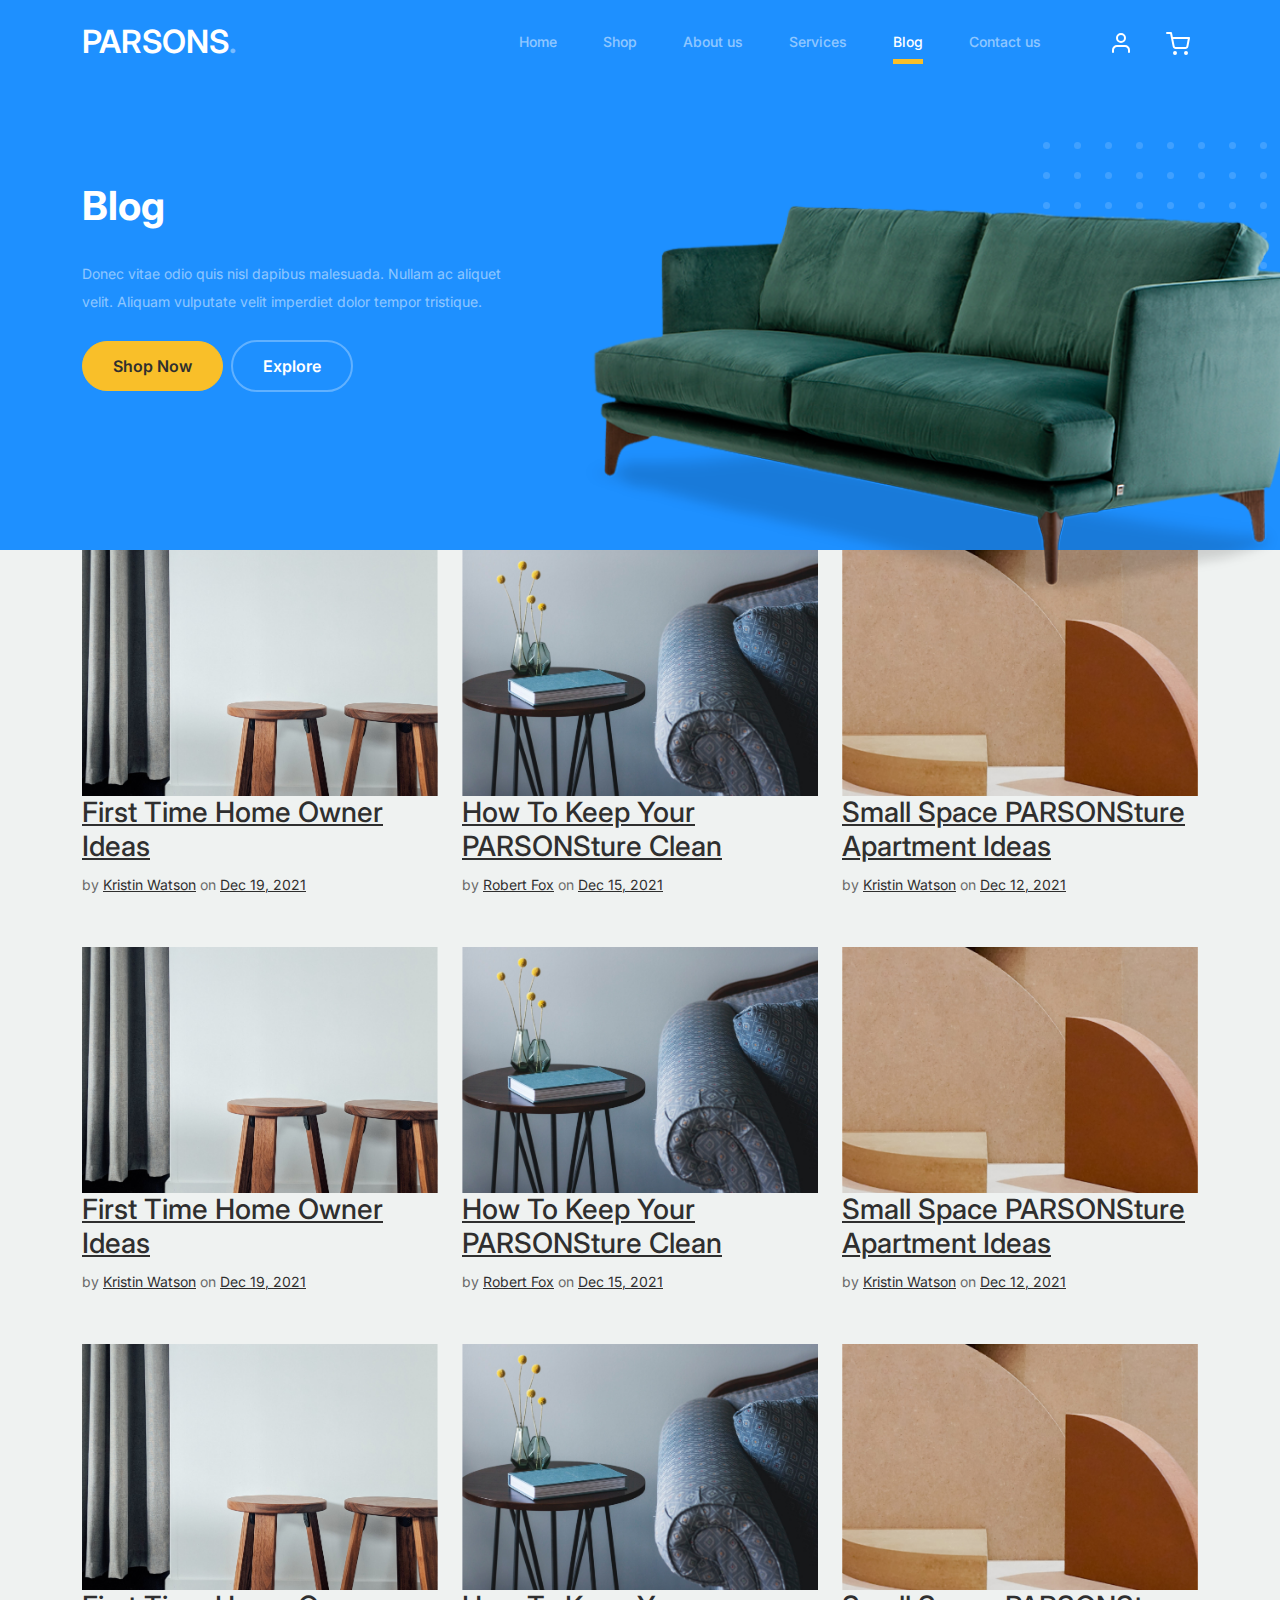
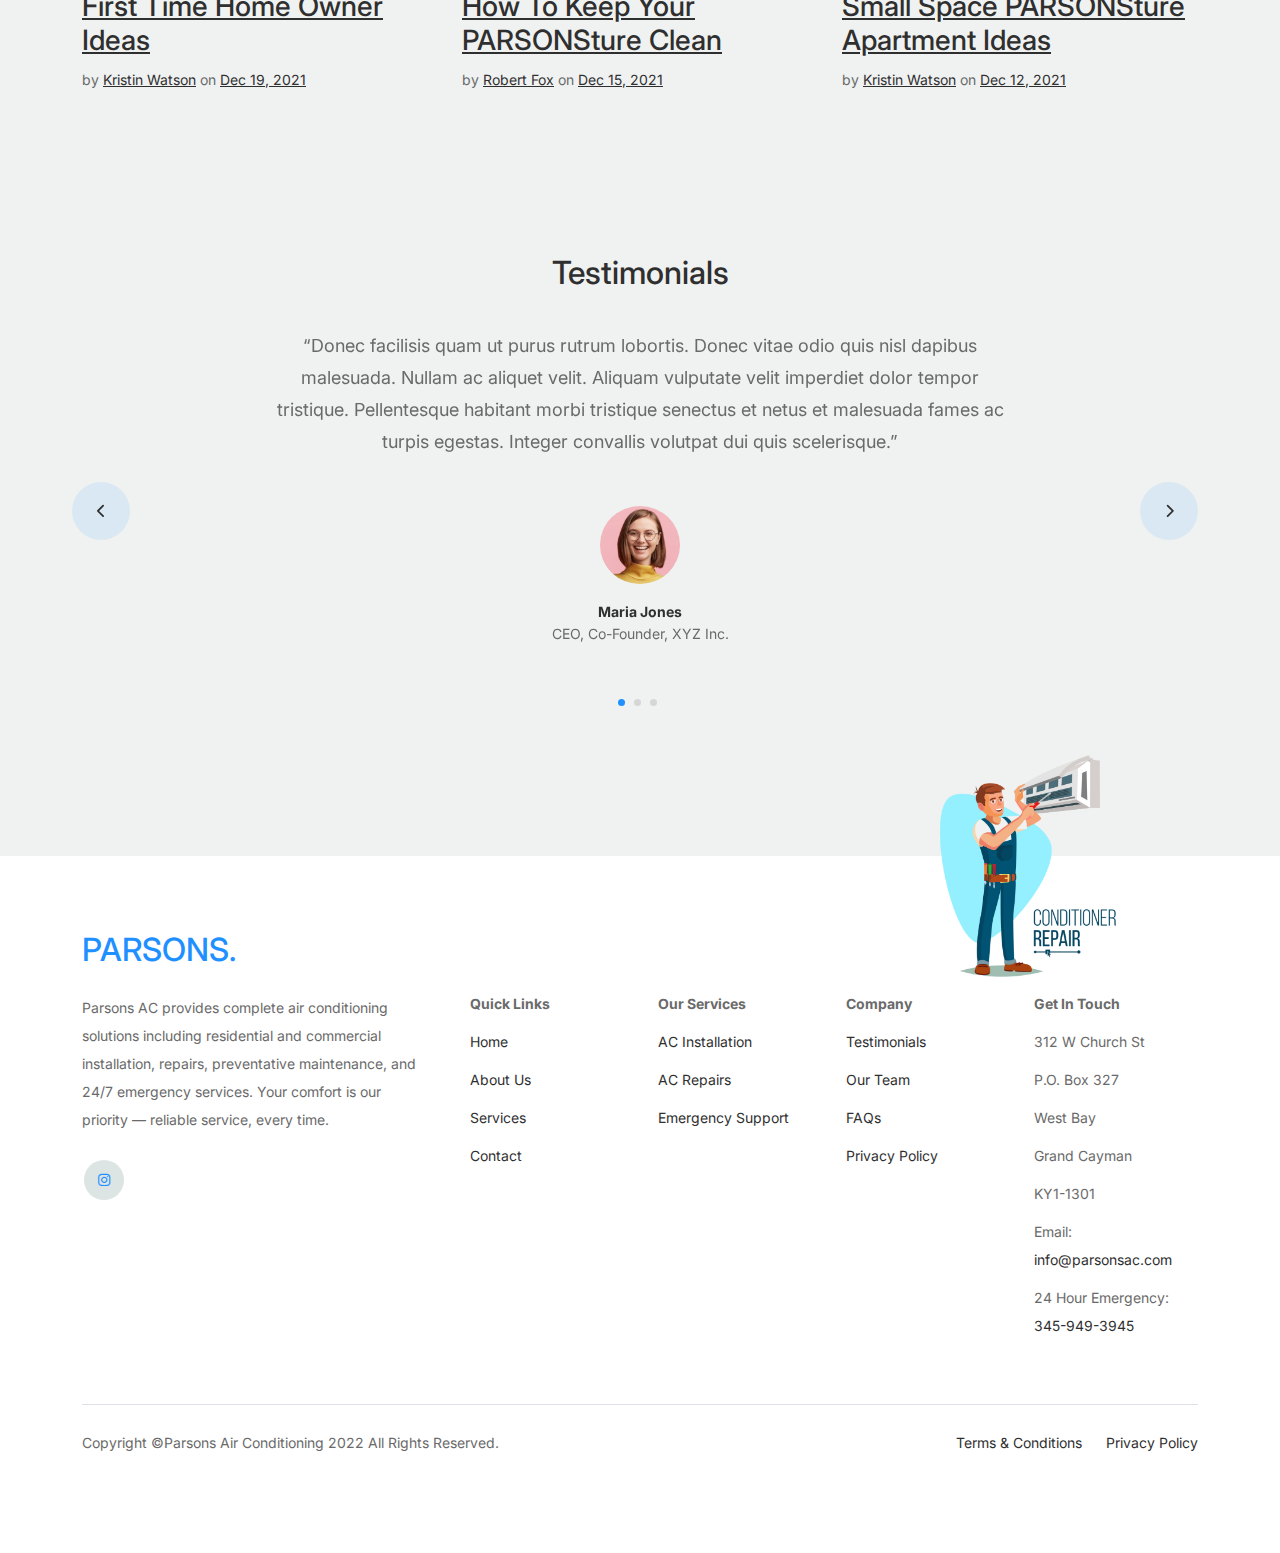
<file: blog.html>
<!-- /*
* Bootstrap 5
* Template Name: PARSONS
* Template Author: Untree.co
* Template URI: https://untree.co/
* License: https://creativecommons.org/licenses/by/3.0/
*/ -->
<!doctype html>
<html lang="en">
<head>
  <meta charset="utf-8">
  <meta name="viewport" content="width=device-width, initial-scale=1, shrink-to-fit=no">
  <meta name="author" content="Untree.co">
   <link rel="shortcut icon" href="images/logo/sitelogo.png">

  <meta name="description" content="" />
  <meta name="keywords" content="bootstrap, bootstrap4" />

		<!-- Bootstrap CSS -->
		<link href="css/bootstrap.min.css" rel="stylesheet">
		<link href="https://cdnjs.cloudflare.com/ajax/libs/font-awesome/6.0.0-beta3/css/all.min.css" rel="stylesheet">
		<link href="css/tiny-slider.css" rel="stylesheet">
		<link href="css/style.css" rel="stylesheet">
<title>PARSONS Parsons Air Conditioning and Refrigeration has been providing the Cayman Islands with residential and commercial air conditioning repair, maintenance and A/C system installations </title>
	</head>

	<body>

		<!-- Start Header/Navigation -->
		<nav class="custom-navbar navbar navbar navbar-expand-md navbar-dark bg-dark" arial-label="PARSONS navigation bar">

			<div class="container">
				<a class="navbar-brand" href="index.html">PARSONS<span>.</span></a>

				<button class="navbar-toggler" type="button" data-bs-toggle="collapse" data-bs-target="#navbarsPARSONS" aria-controls="navbarsPARSONS" aria-expanded="false" aria-label="Toggle navigation">
					<span class="navbar-toggler-icon"></span>
				</button>

				<div class="collapse navbar-collapse" id="navbarsPARSONS">
					<ul class="custom-navbar-nav navbar-nav ms-auto mb-2 mb-md-0">
						<li class="nav-item">
							<a class="nav-link" href="index.html">Home</a>
						</li>
						<li><a class="nav-link" href="shop.html">Shop</a></li>
						<li><a class="nav-link" href="about.html">About us</a></li>
						<li><a class="nav-link" href="services.html">Services</a></li>
						<li class="active"><a class="nav-link" href="blog.html">Blog</a></li>
						<li><a class="nav-link" href="contact.html">Contact us</a></li>
					</ul>

					<ul class="custom-navbar-cta navbar-nav mb-2 mb-md-0 ms-5">
						<li><a class="nav-link" href="#"><img src="images/user.svg"></a></li>
						<li><a class="nav-link" href="contact.html"><img src="images/cart.svg"></a></li>
					</ul>
				</div>
			</div>
				
		</nav>
		<!-- End Header/Navigation -->

		<!-- Start Hero Section -->
			<div class="hero">
				<div class="container">
					<div class="row justify-content-between">
						<div class="col-lg-5">
							<div class="intro-excerpt">
								<h1>Blog</h1>
								<p class="mb-4">Donec vitae odio quis nisl dapibus malesuada. Nullam ac aliquet velit. Aliquam vulputate velit imperdiet dolor tempor tristique.</p>
								<p><a href="" class="btn btn-secondary me-2">Shop Now</a><a href="#" class="btn btn-white-outline">Explore</a></p>
							</div>
						</div>
						<div class="col-lg-7">
							<div class="hero-img-wrap">
								<img src="images/couch.png" class="img-fluid">
							</div>
						</div>
					</div>
				</div>
			</div>
		<!-- End Hero Section -->

		

		<!-- Start Blog Section -->
		<div class="blog-section">
			<div class="container">
				
				<div class="row">

					<div class="col-12 col-sm-6 col-md-4 mb-5">
						<div class="post-entry">
							<a href="#" class="post-thumbnail"><img src="images/post-1.jpg" alt="Image" class="img-fluid"></a>
							<div class="post-content-entry">
								<h3><a href="#">First Time Home Owner Ideas</a></h3>
								<div class="meta">
									<span>by <a href="#">Kristin Watson</a></span> <span>on <a href="#">Dec 19, 2021</a></span>
								</div>
							</div>
						</div>
					</div>

					<div class="col-12 col-sm-6 col-md-4 mb-5">
						<div class="post-entry">
							<a href="#" class="post-thumbnail"><img src="images/post-2.jpg" alt="Image" class="img-fluid"></a>
							<div class="post-content-entry">
								<h3><a href="#">How To Keep Your PARSONSture Clean</a></h3>
								<div class="meta">
									<span>by <a href="#">Robert Fox</a></span> <span>on <a href="#">Dec 15, 2021</a></span>
								</div>
							</div>
						</div>
					</div>

					<div class="col-12 col-sm-6 col-md-4 mb-5">
						<div class="post-entry">
							<a href="#" class="post-thumbnail"><img src="images/post-3.jpg" alt="Image" class="img-fluid"></a>
							<div class="post-content-entry">
								<h3><a href="#">Small Space PARSONSture Apartment Ideas</a></h3>
								<div class="meta">
									<span>by <a href="#">Kristin Watson</a></span> <span>on <a href="#">Dec 12, 2021</a></span>
								</div>
							</div>
						</div>
					</div>

					<div class="col-12 col-sm-6 col-md-4 mb-5">
						<div class="post-entry">
							<a href="#" class="post-thumbnail"><img src="images/post-1.jpg" alt="Image" class="img-fluid"></a>
							<div class="post-content-entry">
								<h3><a href="#">First Time Home Owner Ideas</a></h3>
								<div class="meta">
									<span>by <a href="#">Kristin Watson</a></span> <span>on <a href="#">Dec 19, 2021</a></span>
								</div>
							</div>
						</div>
					</div>

					<div class="col-12 col-sm-6 col-md-4 mb-5">
						<div class="post-entry">
							<a href="#" class="post-thumbnail"><img src="images/post-2.jpg" alt="Image" class="img-fluid"></a>
							<div class="post-content-entry">
								<h3><a href="#">How To Keep Your PARSONSture Clean</a></h3>
								<div class="meta">
									<span>by <a href="#">Robert Fox</a></span> <span>on <a href="#">Dec 15, 2021</a></span>
								</div>
							</div>
						</div>
					</div>

					<div class="col-12 col-sm-6 col-md-4 mb-5">
						<div class="post-entry">
							<a href="#" class="post-thumbnail"><img src="images/post-3.jpg" alt="Image" class="img-fluid"></a>
							<div class="post-content-entry">
								<h3><a href="#">Small Space PARSONSture Apartment Ideas</a></h3>
								<div class="meta">
									<span>by <a href="#">Kristin Watson</a></span> <span>on <a href="#">Dec 12, 2021</a></span>
								</div>
							</div>
						</div>
					</div>

					<div class="col-12 col-sm-6 col-md-4 mb-5">
						<div class="post-entry">
							<a href="#" class="post-thumbnail"><img src="images/post-1.jpg" alt="Image" class="img-fluid"></a>
							<div class="post-content-entry">
								<h3><a href="#">First Time Home Owner Ideas</a></h3>
								<div class="meta">
									<span>by <a href="#">Kristin Watson</a></span> <span>on <a href="#">Dec 19, 2021</a></span>
								</div>
							</div>
						</div>
					</div>

					<div class="col-12 col-sm-6 col-md-4 mb-5">
						<div class="post-entry">
							<a href="#" class="post-thumbnail"><img src="images/post-2.jpg" alt="Image" class="img-fluid"></a>
							<div class="post-content-entry">
								<h3><a href="#">How To Keep Your PARSONSture Clean</a></h3>
								<div class="meta">
									<span>by <a href="#">Robert Fox</a></span> <span>on <a href="#">Dec 15, 2021</a></span>
								</div>
							</div>
						</div>
					</div>

					<div class="col-12 col-sm-6 col-md-4 mb-5">
						<div class="post-entry">
							<a href="#" class="post-thumbnail"><img src="images/post-3.jpg" alt="Image" class="img-fluid"></a>
							<div class="post-content-entry">
								<h3><a href="#">Small Space PARSONSture Apartment Ideas</a></h3>
								<div class="meta">
									<span>by <a href="#">Kristin Watson</a></span> <span>on <a href="#">Dec 12, 2021</a></span>
								</div>
							</div>
						</div>
					</div>

				</div>
			</div>
		</div>
		<!-- End Blog Section -->	

		

		<!-- Start Testimonial Slider -->
		<div class="testimonial-section before-footer-section">
			<div class="container">
				<div class="row">
					<div class="col-lg-7 mx-auto text-center">
						<h2 class="section-title">Testimonials</h2>
					</div>
				</div>

				<div class="row justify-content-center">
					<div class="col-lg-12">
						<div class="testimonial-slider-wrap text-center">

							<div id="testimonial-nav">
								<span class="prev" data-controls="prev"><span class="fa fa-chevron-left"></span></span>
								<span class="next" data-controls="next"><span class="fa fa-chevron-right"></span></span>
							</div>

							<div class="testimonial-slider">
								
								<div class="item">
									<div class="row justify-content-center">
										<div class="col-lg-8 mx-auto">

											<div class="testimonial-block text-center">
												<blockquote class="mb-5">
													<p>&ldquo;Donec facilisis quam ut purus rutrum lobortis. Donec vitae odio quis nisl dapibus malesuada. Nullam ac aliquet velit. Aliquam vulputate velit imperdiet dolor tempor tristique. Pellentesque habitant morbi tristique senectus et netus et malesuada fames ac turpis egestas. Integer convallis volutpat dui quis scelerisque.&rdquo;</p>
												</blockquote>

												<div class="author-info">
													<div class="author-pic">
														<img src="images/person-1.png" alt="Maria Jones" class="img-fluid">
													</div>
													<h3 class="font-weight-bold">Maria Jones</h3>
													<span class="position d-block mb-3">CEO, Co-Founder, XYZ Inc.</span>
												</div>
											</div>

										</div>
									</div>
								</div> 
								<!-- END item -->

								<div class="item">
									<div class="row justify-content-center">
										<div class="col-lg-8 mx-auto">

											<div class="testimonial-block text-center">
												<blockquote class="mb-5">
													<p>&ldquo;Donec facilisis quam ut purus rutrum lobortis. Donec vitae odio quis nisl dapibus malesuada. Nullam ac aliquet velit. Aliquam vulputate velit imperdiet dolor tempor tristique. Pellentesque habitant morbi tristique senectus et netus et malesuada fames ac turpis egestas. Integer convallis volutpat dui quis scelerisque.&rdquo;</p>
												</blockquote>

												<div class="author-info">
													<div class="author-pic">
														<img src="images/person-1.png" alt="Maria Jones" class="img-fluid">
													</div>
													<h3 class="font-weight-bold">Maria Jones</h3>
													<span class="position d-block mb-3">CEO, Co-Founder, XYZ Inc.</span>
												</div>
											</div>

										</div>
									</div>
								</div> 
								<!-- END item -->

								<div class="item">
									<div class="row justify-content-center">
										<div class="col-lg-8 mx-auto">

											<div class="testimonial-block text-center">
												<blockquote class="mb-5">
													<p>&ldquo;Donec facilisis quam ut purus rutrum lobortis. Donec vitae odio quis nisl dapibus malesuada. Nullam ac aliquet velit. Aliquam vulputate velit imperdiet dolor tempor tristique. Pellentesque habitant morbi tristique senectus et netus et malesuada fames ac turpis egestas. Integer convallis volutpat dui quis scelerisque.&rdquo;</p>
												</blockquote>

												<div class="author-info">
													<div class="author-pic">
														<img src="images/person-1.png" alt="Maria Jones" class="img-fluid">
													</div>
													<h3 class="font-weight-bold">Maria Jones</h3>
													<span class="position d-block mb-3">CEO, Co-Founder, XYZ Inc.</span>
												</div>
											</div>

										</div>
									</div>
								</div> 
								<!-- END item -->

							</div>

						</div>
					</div>
				</div>
			</div>
		</div>
		<!-- End Testimonial Slider -->

		

		<!-- Start Footer Section -->
		<footer class="footer-section">
			<div class="container relative">

				<div class="sofa-img">
					<img src="images/3dd-Photoroom.png" alt="Image" class="img-fluid">
				</div>

				<div class="row">
					<!-- <div class="col-lg-8">
						<div class="subscription-form">
							<h3 class="d-flex align-items-center"><span class="me-1"><img src="images/envelope-outline.svg" alt="Image" class="img-fluid"></span><span>Subscribe to Newsletter</span></h3>

							<form action="#" class="row g-3">
								<div class="col-auto">
									<input type="text" class="form-control" placeholder="Enter your name">
								</div>
								<div class="col-auto">
									<input type="email" class="form-control" placeholder="Enter your email">
								</div>
								<div class="col-auto">
									<button class="btn btn-primary">
										<span class="fa fa-paper-plane"></span>
									</button>
								</div>
							</form>

						</div>
					</div> -->
				</div>

				<div class="row g-5 mb-5">
  <div class="col-lg-4">
    <div class="mb-4 footer-logo-wrap">
      <a href="#" class="footer-logo">PARSONS<span>.</span></a>
    </div>
    <p class="mb-4">
      Parsons AC provides complete air conditioning solutions including residential and commercial installation, repairs, preventative maintenance, and 24/7 emergency services. Your comfort is our priority — reliable service, every time.
    </p>

    <ul class="list-unstyled custom-social">
       <!-- <li><a href="#"><span class="fa fa-brands fa-facebook-f"></span></a></li></li>
      <li>  <li><a href="#"><span class="fa fa-brands fa-twitter"></span></a></li> -->
    <li><a href="https://www.instagram.com/parsonsairconditioning/?igsh=MTJwNnNkZXc1cGNkMg%3D%3D#" target="_blank"><span class="fa fa-brands fa-instagram"></span></a></li>
      <!-- <li><a href="#"><span class="fa fa-brands fa-linkedin"></span></a></li> -->
    </ul>
  </div>

  <div class="col-lg-8">
    <div class="row links-wrap">
      <div class="col-6 col-sm-6 col-md-3">
        <ul class="list-unstyled">
          <li><strong>Quick Links</strong></li>
          <li><a href="#">Home</a></li>
          <li><a href="#">About Us</a></li>
          <li><a href="#">Services</a></li>
          <li><a href="#">Contact</a></li>
        </ul>
      </div>

      <div class="col-6 col-sm-6 col-md-3">
        <ul class="list-unstyled">
          <li><strong>Our Services</strong></li>
          <li><a href="#">AC Installation</a></li>
          <li><a href="#">AC Repairs</a></li>
          <li><a href="#">Emergency Support</a></li>
        </ul>
      </div>

      <div class="col-6 col-sm-6 col-md-3">
        <ul class="list-unstyled">
          <li><strong>Company</strong></li>
          <li><a href="#">Testimonials</a></li>
          <li><a href="#">Our Team</a></li>
          <li><a href="#">FAQs</a></li>
          <li><a href="#">Privacy Policy</a></li>
        </ul>
      </div>

      <div class="col-6 col-sm-6 col-md-3">
        <ul class="list-unstyled">
          <li><strong>Get In Touch</strong></li>
          <li>312 W Church St</li>
          <li>P.O. Box 327</li>
          <li>West Bay</li>
          <li>Grand Cayman</li>
          <li>KY1-1301</li>
          <li>Email: <a href="mailto:info@parsonsac.com">info@parsonsac.com</a></li>
          <li>24 Hour Emergency: <br><a href="tel:3459493945">345-949-3945</a></li>
        </ul>
      </div>
    </div>
  </div>
</div>


				<div class="border-top copyright">
					<div class="row pt-4">
						<div class="col-lg-6">
							<p class="mb-2 text-center text-lg-start">Copyright &copy;Parsons Air Conditioning 2022 All Rights Reserved. 
            </p>
						</div>

						<div class="col-lg-6 text-center text-lg-end">
							<ul class="list-unstyled d-inline-flex ms-auto">
								<li class="me-4"><a href="#">Terms &amp; Conditions</a></li>
								<li><a href="#">Privacy Policy</a></li>
							</ul>
						</div>

					</div>
				</div>

			</div>
		</footer>
		<!-- End Footer Section -->	


		<script src="js/bootstrap.bundle.min.js"></script>
		<script src="js/tiny-slider.js"></script>
		<script src="js/custom.js"></script>
	</body>

</html>
</file>
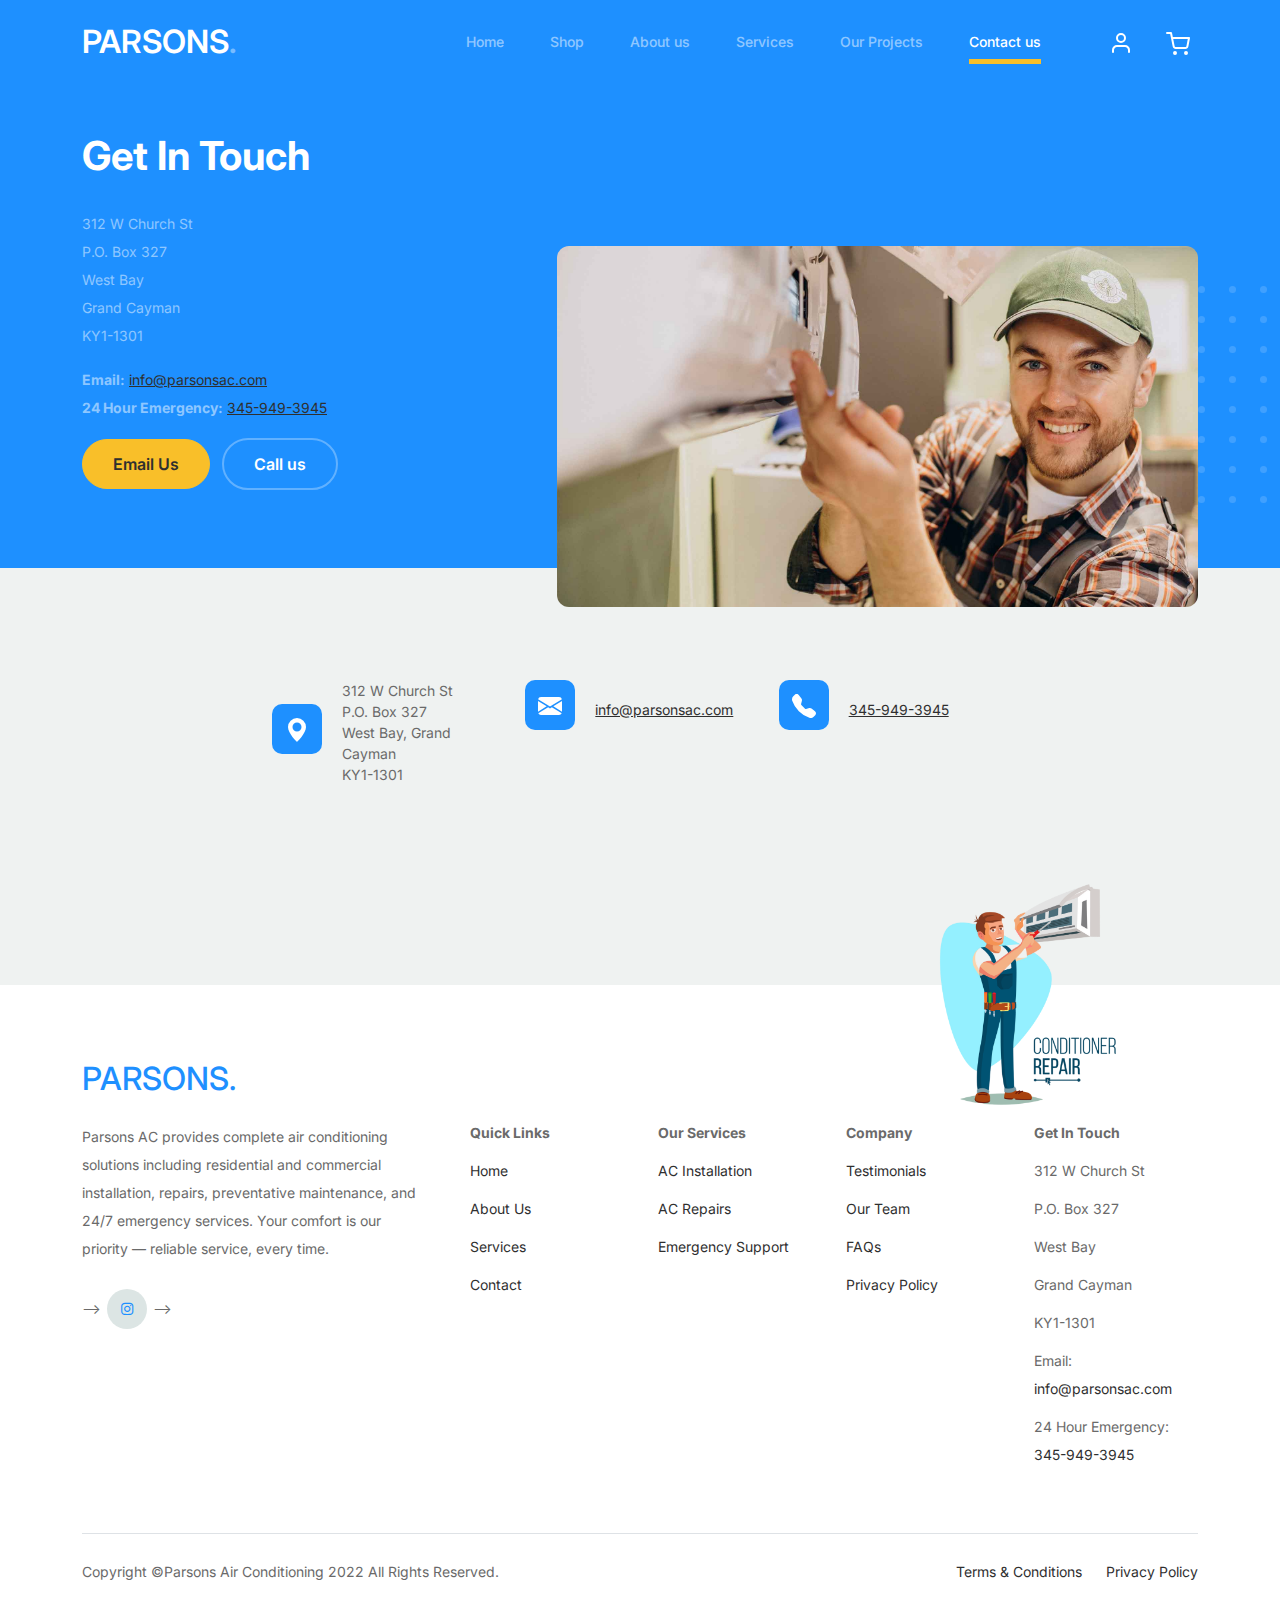
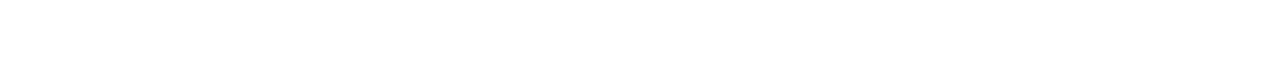
<file: cart.html>
<!-- /*
* Bootstrap 5
* Template Name: PARSONS
* Template Author: Untree.co
* Template URI: https://untree.co/
* License: https://creativecommons.org/licenses/by/3.0/
*/ -->
<!doctype html>
<html lang="en">
<head>
  <meta charset="utf-8">
  <meta name="viewport" content="width=device-width, initial-scale=1, shrink-to-fit=no">
  <meta name="author" content="Untree.co">
   <link rel="shortcut icon" href="images/logo/sitelogo.png">

  <meta name="description" content="" />
  <meta name="keywords" content="bootstrap, bootstrap4" />

		<!-- Bootstrap CSS -->
		<link href="css/bootstrap.min.css" rel="stylesheet">
		<link href="https://cdnjs.cloudflare.com/ajax/libs/font-awesome/6.0.0-beta3/css/all.min.css" rel="stylesheet">
		<link href="css/tiny-slider.css" rel="stylesheet">
		<link href="css/style.css" rel="stylesheet">
<title>PARSONS Parsons Air Conditioning and Refrigeration has been providing the Cayman Islands with residential and commercial air conditioning repair, maintenance and A/C system installations </title>
	</head>

	<body>

		<!-- Start Header/Navigation -->
		<nav class="custom-navbar navbar navbar navbar-expand-md navbar-dark bg-dark" arial-label="PARSONS navigation bar">

			<div class="container">
				<a class="navbar-brand" href="index.html">PARSONS<span>.</span></a>

				<button class="navbar-toggler" type="button" data-bs-toggle="collapse" data-bs-target="#navbarsPARSONS" aria-controls="navbarsPARSONS" aria-expanded="false" aria-label="Toggle navigation">
					<span class="navbar-toggler-icon"></span>
				</button>

				<div class="collapse navbar-collapse" id="navbarsPARSONS">
					<ul class="custom-navbar-nav navbar-nav ms-auto mb-2 mb-md-0">
						<li class="nav-item">
							<a class="nav-link" href="index.html">Home</a>
						</li>
						<li><a class="nav-link" href="shop.html">Shop</a></li>
						<li><a class="nav-link" href="about.html">About us</a></li>
						<li><a class="nav-link" href="services.html">Services</a></li>
						<li><a class="nav-link" href="Our Projects.html">Our Projects</a></li>
						<li class="active"><a class="nav-link" href="contact.html">Contact us</a></li>
					</ul>

					<ul class="custom-navbar-cta navbar-nav mb-2 mb-md-0 ms-5">
						<li><a class="nav-link" href="#"><img src="images/user.svg"></a></li>
						<li><a class="nav-link" href="contact.html"><img src="images/cart.svg"></a></li>
					</ul>
				</div>
			</div>
				
		</nav>
		<!-- End Header/Navigation -->

		<!-- Start Hero Section -->
<div class="hero py-5">
  <div class="container">
    <div class="row justify-content-between align-items-center">
    
      <!-- Contact Info -->
      <div class="col-lg-5">
        <div class="intro-excerpt">
          <h1>Get In Touch</h1>
          <p class="mb-3">312 W Church St<br>
            P.O. Box 327<br>
            West Bay<br>
            Grand Cayman<br>
            KY1-1301</p>
          <p class="mb-3">
            <strong>Email:</strong> <a href="mailto:info@parsonsac.com">info@parsonsac.com</a><br>
            <strong>24 Hour Emergency:</strong> <a href="tel:+13459493945">345-949-3945</a>
          </p>
          <p>
            <a href="mailto:info@parsonsac.com" class="btn btn-secondary me-2">Email Us</a>
            <a href="tel:+13459493945" class="btn btn-white-outline">Call us</a>
          </p>
        </div>
      </div>

      <!-- Optional Contact Image -->
      <div class="col-lg-7">
        <div class="hero-img-wrap">
          <img src="images/carousel-1.jpg" class="img-fluid w-100" alt="Contact Image" style="max-height: 500px; object-fit: cover; border-radius: 12px;">
        </div>
      </div>
      
    </div>
  </div>
</div>
<!-- End Hero Section -->


		
		<!-- Start Contact Form -->
		<div class="untree_co-section">
      <div class="container">

        <div class="block">
          <div class="row justify-content-center">


            <div class="col-md-8 col-lg-8 pb-4">


              <div class="row mb-5">
  <!-- Address -->
  <div class="col-lg-4">
    <div class="service no-shadow align-items-center link horizontal d-flex active" data-aos="fade-left" data-aos-delay="0">
      <div class="service-icon color-1 mb-4">
        <svg xmlns="http://www.w3.org/2000/svg" width="24" height="24" fill="currentColor" class="bi bi-geo-alt-fill" viewBox="0 0 16 16">
          <path d="M8 16s6-5.686 6-10A6 6 0 0 0 2 6c0 4.314 6 10 6 10zm0-7a3 3 0 1 1 0-6 3 3 0 0 1 0 6z"/>
        </svg>
      </div>
      <div class="service-contents">
        <p>
          312 W Church St<br>
          P.O. Box 327<br>
          West Bay, Grand Cayman<br>
          KY1-1301
        </p>
      </div>
    </div>
  </div>

  <!-- Email -->
  <div class="col-lg-4">
    <div class="service no-shadow align-items-center link horizontal d-flex active" data-aos="fade-left" data-aos-delay="100">
      <div class="service-icon color-1 mb-4">
        <svg xmlns="http://www.w3.org/2000/svg" width="24" height="24" fill="currentColor" class="bi bi-envelope-fill" viewBox="0 0 16 16">
          <path d="M.05 3.555A2 2 0 0 1 2 2h12a2 2 0 0 1 1.95 1.555L8 8.414.05 3.555zM0 4.697v7.104l5.803-3.558L0 4.697zM6.761 8.83l-6.57 4.027A2 2 0 0 0 2 14h12a2 2 0 0 0 1.808-1.144l-6.57-4.027L8 9.586l-1.239-.757zm3.436-.586L16 11.801V4.697l-5.803 3.546z"/>
        </svg>
      </div>
      <div class="service-contents">
        <p><a href="mailto:info@parsonsac.com">info@parsonsac.com</a></p>
      </div>
    </div>
  </div>

  <!-- Phone -->
  <div class="col-lg-4">
    <div class="service no-shadow align-items-center link horizontal d-flex active" data-aos="fade-left" data-aos-delay="200">
      <div class="service-icon color-1 mb-4">
        <svg xmlns="http://www.w3.org/2000/svg" width="24" height="24" fill="currentColor" class="bi bi-telephone-fill" viewBox="0 0 16 16">
          <path fill-rule="evenodd" d="M1.885.511a1.745 1.745 0 0 1 2.61.163L6.29 2.98c.329.423.445.974.315 1.494l-.547 2.19a.678.678 0 0 0 .178.643l2.457 2.457a.678.678 0 0 0 .644.178l2.189-.547a1.745 1.745 0 0 1 1.494.315l2.306 1.794c.829.645.905 1.87.163 2.611l-1.034 1.034c-.74.74-1.846 1.065-2.877.702a18.634 18.634 0 0 1-7.01-4.42 18.634 18.634 0 0 1-4.42-7.009c-.362-1.03-.037-2.137.703-2.877L1.885.511z"/>
        </svg>
      </div>
      <div class="service-contents">
        <p><a href="tel:+13459493945">345-949-3945</a></p>
      </div>
    </div>
  </div>
</div>


              


            </div>

          </div>

        </div>

      </div>


    </div>
  </div>

  <!-- End Contact Form -->

		

		<!-- Start Footer Section -->
		<footer class="footer-section">
			<div class="container relative">

				<div class="sofa-img">
					<img src="images/3dd-Photoroom.png" alt="Image" class="img-fluid">
				</div>

				<div class="row">
					<!-- <div class="col-lg-8">
						<div class="subscription-form">
							<h3 class="d-flex align-items-center"><span class="me-1"><img src="images/envelope-outline.svg" alt="Image" class="img-fluid"></span><span>Subscribe to Newsletter</span></h3>

							<form action="#" class="row g-3">
								<div class="col-auto">
									<input type="text" class="form-control" placeholder="Enter your name">
								</div>
								<div class="col-auto">
									<input type="email" class="form-control" placeholder="Enter your email">
								</div>
								<div class="col-auto">
									<button class="btn btn-primary">
										<span class="fa fa-paper-plane"></span>
									</button>
								</div>
							</form>

						</div>
					</div> -->
				</div>

				<div class="row g-5 mb-5">
  <div class="col-lg-4">
    <div class="mb-4 footer-logo-wrap">
      <a href="#" class="footer-logo">PARSONS<span>.</span></a>
    </div>
    <p class="mb-4">
      Parsons AC provides complete air conditioning solutions including residential and commercial installation, repairs, preventative maintenance, and 24/7 emergency services. Your comfort is our priority — reliable service, every time.
    </p>

    <ul class="list-unstyled custom-social">
      <!--  <!-- <li><a href="#"><span class="fa fa-brands fa-facebook-f"></span></a></li></li>
      <li>  <li><a href="#"><span class="fa fa-brands fa-twitter"></span></a></li> --> -->
    <li><a href="https://www.instagram.com/parsonsairconditioning/?igsh=MTJwNnNkZXc1cGNkMg%3D%3D#" target="_blank"><span class="fa fa-brands fa-instagram"></span></a></li>
      <!-- <!-- <li><a href="#"><span class="fa fa-brands fa-linkedin"></span></a></li> --> -->
    </ul>
  </div>

  <div class="col-lg-8">
    <div class="row links-wrap">
      <div class="col-6 col-sm-6 col-md-3">
        <ul class="list-unstyled">
          <li><strong>Quick Links</strong></li>
          <li><a href="#">Home</a></li>
          <li><a href="#">About Us</a></li>
          <li><a href="#">Services</a></li>
          <li><a href="#">Contact</a></li>
        </ul>
      </div>

      <div class="col-6 col-sm-6 col-md-3">
        <ul class="list-unstyled">
          <li><strong>Our Services</strong></li>
          <li><a href="#">AC Installation</a></li>
          <li><a href="#">AC Repairs</a></li>
          <li><a href="#">Emergency Support</a></li>
        </ul>
      </div>

      <div class="col-6 col-sm-6 col-md-3">
        <ul class="list-unstyled">
          <li><strong>Company</strong></li>
          <li><a href="#">Testimonials</a></li>
          <li><a href="#">Our Team</a></li>
          <li><a href="#">FAQs</a></li>
          <li><a href="#">Privacy Policy</a></li>
        </ul>
      </div>

      <div class="col-6 col-sm-6 col-md-3">
        <ul class="list-unstyled">
          <li><strong>Get In Touch</strong></li>
          <li>312 W Church St</li>
          <li>P.O. Box 327</li>
          <li>West Bay</li>
          <li>Grand Cayman</li>
          <li>KY1-1301</li>
          <li>Email: <a href="mailto:info@parsonsac.com">info@parsonsac.com</a></li>
          <li>24 Hour Emergency: <br><a href="tel:3459493945">345-949-3945</a></li>
        </ul>
      </div>
    </div>
  </div>
</div>


				<div class="border-top copyright">
					<div class="row pt-4">
						<div class="col-lg-6">
							<p class="mb-2 text-center text-lg-start">Copyright &copy;Parsons Air Conditioning 2022 All Rights Reserved. 
            </p>
						</div>

						<div class="col-lg-6 text-center text-lg-end">
							<ul class="list-unstyled d-inline-flex ms-auto">
								<li class="me-4"><a href="#">Terms &amp; Conditions</a></li>
								<li><a href="#">Privacy Policy</a></li>
							</ul>
						</div>

					</div>
				</div>

			</div>
		</footer>
		<!-- End Footer Section -->	


		<script src="js/bootstrap.bundle.min.js"></script>
		<script src="js/tiny-slider.js"></script>
		<script src="js/custom.js"></script>
	</body>

</html>
</file>
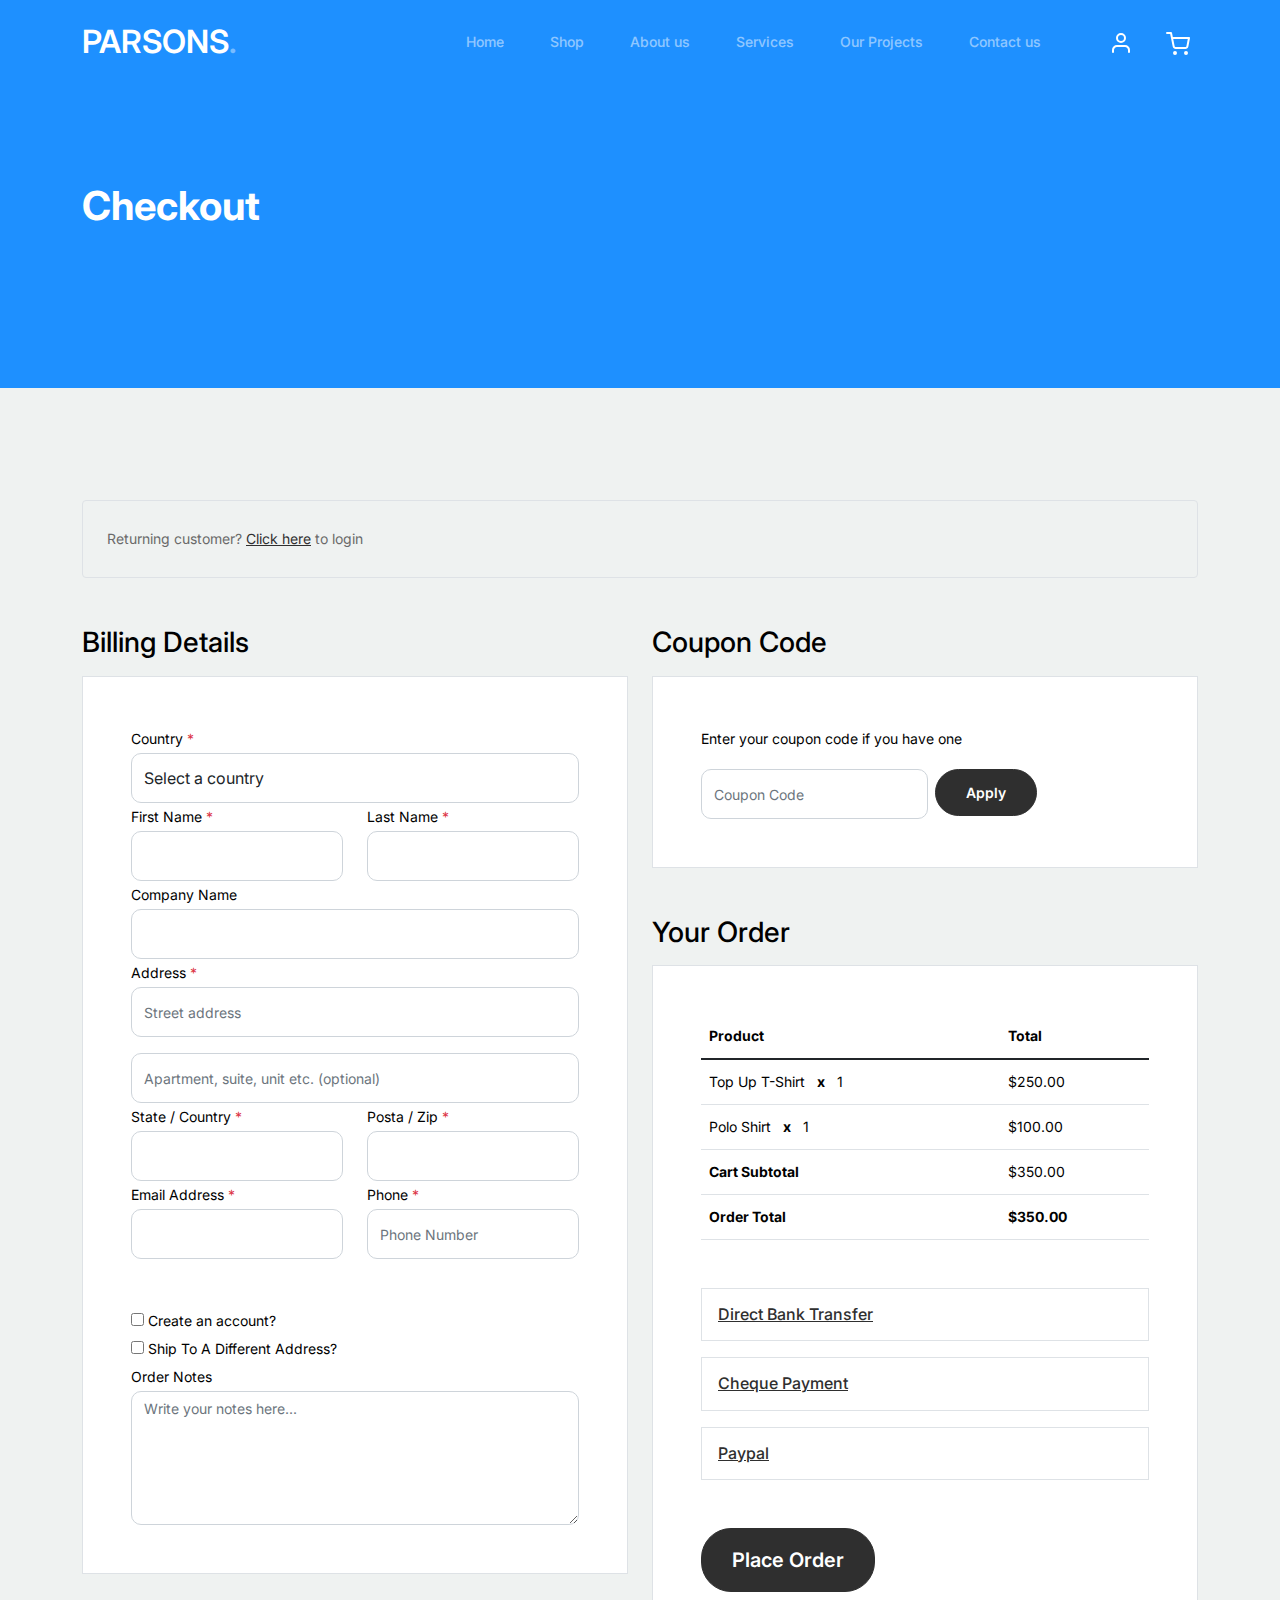
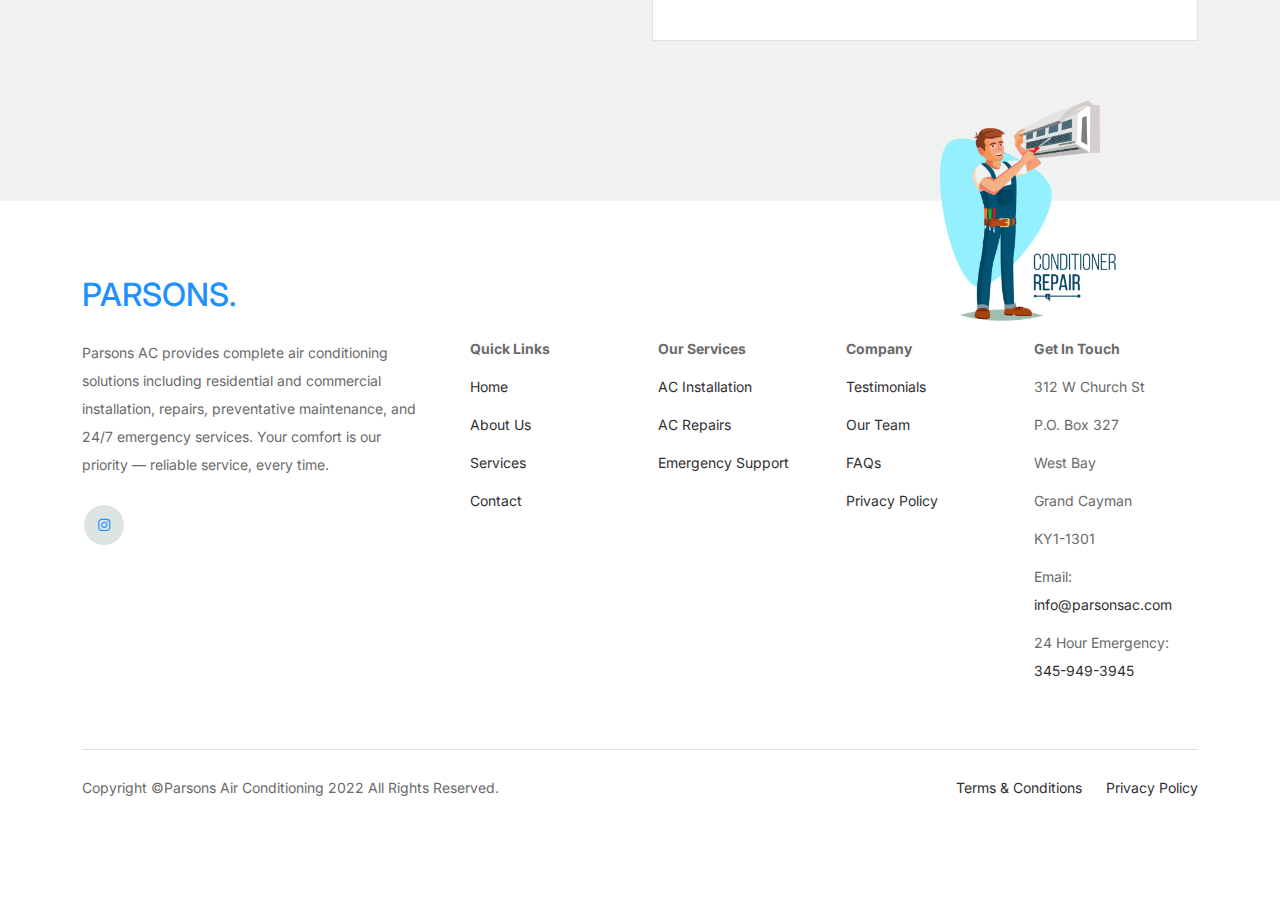
<file: checkout.html>
<!-- /*
* Bootstrap 5
* Template Name: PARSONS
* Template Author: Untree.co
* Template URI: https://untree.co/
* License: https://creativecommons.org/licenses/by/3.0/
*/ -->
<!doctype html>
<html lang="en">
<head>
  <meta charset="utf-8">
  <meta name="viewport" content="width=device-width, initial-scale=1, shrink-to-fit=no">
  <meta name="author" content="Untree.co">
   <link rel="shortcut icon" href="images/logo/sitelogo.png">

  <meta name="description" content="" />
  <meta name="keywords" content="bootstrap, bootstrap4" />

		<!-- Bootstrap CSS -->
		<link href="css/bootstrap.min.css" rel="stylesheet">
		<link href="https://cdnjs.cloudflare.com/ajax/libs/font-awesome/6.0.0-beta3/css/all.min.css" rel="stylesheet">
		<link href="css/tiny-slider.css" rel="stylesheet">
		<link href="css/style.css" rel="stylesheet">
<title>PARSONS Parsons Air Conditioning and Refrigeration has been providing the Cayman Islands with residential and commercial air conditioning repair, maintenance and A/C system installations </title>
	</head>

	<body>

		<!-- Start Header/Navigation -->
		<nav class="custom-navbar navbar navbar navbar-expand-md navbar-dark bg-dark" arial-label="PARSONS navigation bar">

			<div class="container">
				<a class="navbar-brand" href="index.html">PARSONS<span>.</span></a>

				<button class="navbar-toggler" type="button" data-bs-toggle="collapse" data-bs-target="#navbarsPARSONS" aria-controls="navbarsPARSONS" aria-expanded="false" aria-label="Toggle navigation">
					<span class="navbar-toggler-icon"></span>
				</button>

				<div class="collapse navbar-collapse" id="navbarsPARSONS">
					<ul class="custom-navbar-nav navbar-nav ms-auto mb-2 mb-md-0">
						<li class="nav-item ">
							<a class="nav-link" href="index.html">Home</a>
						</li>
						<li><a class="nav-link" href="shop.html">Shop</a></li>
						<li><a class="nav-link" href="about.html">About us</a></li>
						<li><a class="nav-link" href="services.html">Services</a></li>
						<li><a class="nav-link" href="Our Projects.html">Our Projects</a></li>
						<li><a class="nav-link" href="contact.html">Contact us</a></li>
					</ul>

					<ul class="custom-navbar-cta navbar-nav mb-2 mb-md-0 ms-5">
						<li><a class="nav-link" href="#"><img src="images/user.svg"></a></li>
						<li><a class="nav-link" href="contact.html"><img src="images/cart.svg"></a></li>
					</ul>
				</div>
			</div>
				
		</nav>
		<!-- End Header/Navigation -->

		<!-- Start Hero Section -->
			<div class="hero">
				<div class="container">
					<div class="row justify-content-between">
						<div class="col-lg-5">
							<div class="intro-excerpt">
								<h1>Checkout</h1>
							</div>
						</div>
						<div class="col-lg-7">
							
						</div>
					</div>
				</div>
			</div>
		<!-- End Hero Section -->

		<div class="untree_co-section">
		    <div class="container">
		      <div class="row mb-5">
		        <div class="col-md-12">
		          <div class="border p-4 rounded" role="alert">
		            Returning customer? <a href="#">Click here</a> to login
		          </div>
		        </div>
		      </div>
		      <div class="row">
		        <div class="col-md-6 mb-5 mb-md-0">
		          <h2 class="h3 mb-3 text-black">Billing Details</h2>
		          <div class="p-3 p-lg-5 border bg-white">
		            <div class="form-group">
		              <label for="c_country" class="text-black">Country <span class="text-danger">*</span></label>
		              <select id="c_country" class="form-control">
		                <option value="1">Select a country</option>    
		                <option value="2">bangladesh</option>    
		                <option value="3">Algeria</option>    
		                <option value="4">Afghanistan</option>    
		                <option value="5">Ghana</option>    
		                <option value="6">Albania</option>    
		                <option value="7">Bahrain</option>    
		                <option value="8">Colombia</option>    
		                <option value="9">Dominican Republic</option>    
		              </select>
		            </div>
		            <div class="form-group row">
		              <div class="col-md-6">
		                <label for="c_fname" class="text-black">First Name <span class="text-danger">*</span></label>
		                <input type="text" class="form-control" id="c_fname" name="c_fname">
		              </div>
		              <div class="col-md-6">
		                <label for="c_lname" class="text-black">Last Name <span class="text-danger">*</span></label>
		                <input type="text" class="form-control" id="c_lname" name="c_lname">
		              </div>
		            </div>

		            <div class="form-group row">
		              <div class="col-md-12">
		                <label for="c_companyname" class="text-black">Company Name </label>
		                <input type="text" class="form-control" id="c_companyname" name="c_companyname">
		              </div>
		            </div>

		            <div class="form-group row">
		              <div class="col-md-12">
		                <label for="c_address" class="text-black">Address <span class="text-danger">*</span></label>
		                <input type="text" class="form-control" id="c_address" name="c_address" placeholder="Street address">
		              </div>
		            </div>

		            <div class="form-group mt-3">
		              <input type="text" class="form-control" placeholder="Apartment, suite, unit etc. (optional)">
		            </div>

		            <div class="form-group row">
		              <div class="col-md-6">
		                <label for="c_state_country" class="text-black">State / Country <span class="text-danger">*</span></label>
		                <input type="text" class="form-control" id="c_state_country" name="c_state_country">
		              </div>
		              <div class="col-md-6">
		                <label for="c_postal_zip" class="text-black">Posta / Zip <span class="text-danger">*</span></label>
		                <input type="text" class="form-control" id="c_postal_zip" name="c_postal_zip">
		              </div>
		            </div>

		            <div class="form-group row mb-5">
		              <div class="col-md-6">
		                <label for="c_email_address" class="text-black">Email Address <span class="text-danger">*</span></label>
		                <input type="text" class="form-control" id="c_email_address" name="c_email_address">
		              </div>
		              <div class="col-md-6">
		                <label for="c_phone" class="text-black">Phone <span class="text-danger">*</span></label>
		                <input type="text" class="form-control" id="c_phone" name="c_phone" placeholder="Phone Number">
		              </div>
		            </div>

		            <div class="form-group">
		              <label for="c_create_account" class="text-black" data-bs-toggle="collapse" href="#create_an_account" role="button" aria-expanded="false" aria-controls="create_an_account"><input type="checkbox" value="1" id="c_create_account"> Create an account?</label>
		              <div class="collapse" id="create_an_account">
		                <div class="py-2 mb-4">
		                  <p class="mb-3">Create an account by entering the information below. If you are a returning customer please login at the top of the page.</p>
		                  <div class="form-group">
		                    <label for="c_account_password" class="text-black">Account Password</label>
		                    <input type="email" class="form-control" id="c_account_password" name="c_account_password" placeholder="">
		                  </div>
		                </div>
		              </div>
		            </div>


		            <div class="form-group">
		              <label for="c_ship_different_address" class="text-black" data-bs-toggle="collapse" href="#ship_different_address" role="button" aria-expanded="false" aria-controls="ship_different_address"><input type="checkbox" value="1" id="c_ship_different_address"> Ship To A Different Address?</label>
		              <div class="collapse" id="ship_different_address">
		                <div class="py-2">

		                  <div class="form-group">
		                    <label for="c_diff_country" class="text-black">Country <span class="text-danger">*</span></label>
		                    <select id="c_diff_country" class="form-control">
		                      <option value="1">Select a country</option>    
		                      <option value="2">bangladesh</option>    
		                      <option value="3">Algeria</option>    
		                      <option value="4">Afghanistan</option>    
		                      <option value="5">Ghana</option>    
		                      <option value="6">Albania</option>    
		                      <option value="7">Bahrain</option>    
		                      <option value="8">Colombia</option>    
		                      <option value="9">Dominican Republic</option>    
		                    </select>
		                  </div>


		                  <div class="form-group row">
		                    <div class="col-md-6">
		                      <label for="c_diff_fname" class="text-black">First Name <span class="text-danger">*</span></label>
		                      <input type="text" class="form-control" id="c_diff_fname" name="c_diff_fname">
		                    </div>
		                    <div class="col-md-6">
		                      <label for="c_diff_lname" class="text-black">Last Name <span class="text-danger">*</span></label>
		                      <input type="text" class="form-control" id="c_diff_lname" name="c_diff_lname">
		                    </div>
		                  </div>

		                  <div class="form-group row">
		                    <div class="col-md-12">
		                      <label for="c_diff_companyname" class="text-black">Company Name </label>
		                      <input type="text" class="form-control" id="c_diff_companyname" name="c_diff_companyname">
		                    </div>
		                  </div>

		                  <div class="form-group row  mb-3">
		                    <div class="col-md-12">
		                      <label for="c_diff_address" class="text-black">Address <span class="text-danger">*</span></label>
		                      <input type="text" class="form-control" id="c_diff_address" name="c_diff_address" placeholder="Street address">
		                    </div>
		                  </div>

		                  <div class="form-group">
		                    <input type="text" class="form-control" placeholder="Apartment, suite, unit etc. (optional)">
		                  </div>

		                  <div class="form-group row">
		                    <div class="col-md-6">
		                      <label for="c_diff_state_country" class="text-black">State / Country <span class="text-danger">*</span></label>
		                      <input type="text" class="form-control" id="c_diff_state_country" name="c_diff_state_country">
		                    </div>
		                    <div class="col-md-6">
		                      <label for="c_diff_postal_zip" class="text-black">Posta / Zip <span class="text-danger">*</span></label>
		                      <input type="text" class="form-control" id="c_diff_postal_zip" name="c_diff_postal_zip">
		                    </div>
		                  </div>

		                  <div class="form-group row mb-5">
		                    <div class="col-md-6">
		                      <label for="c_diff_email_address" class="text-black">Email Address <span class="text-danger">*</span></label>
		                      <input type="text" class="form-control" id="c_diff_email_address" name="c_diff_email_address">
		                    </div>
		                    <div class="col-md-6">
		                      <label for="c_diff_phone" class="text-black">Phone <span class="text-danger">*</span></label>
		                      <input type="text" class="form-control" id="c_diff_phone" name="c_diff_phone" placeholder="Phone Number">
		                    </div>
		                  </div>

		                </div>

		              </div>
		            </div>

		            <div class="form-group">
		              <label for="c_order_notes" class="text-black">Order Notes</label>
		              <textarea name="c_order_notes" id="c_order_notes" cols="30" rows="5" class="form-control" placeholder="Write your notes here..."></textarea>
		            </div>

		          </div>
		        </div>
		        <div class="col-md-6">

		          <div class="row mb-5">
		            <div class="col-md-12">
		              <h2 class="h3 mb-3 text-black">Coupon Code</h2>
		              <div class="p-3 p-lg-5 border bg-white">

		                <label for="c_code" class="text-black mb-3">Enter your coupon code if you have one</label>
		                <div class="input-group w-75 couponcode-wrap">
		                  <input type="text" class="form-control me-2" id="c_code" placeholder="Coupon Code" aria-label="Coupon Code" aria-describedby="button-addon2">
		                  <div class="input-group-append">
		                    <button class="btn btn-black btn-sm" type="button" id="button-addon2">Apply</button>
		                  </div>
		                </div>

		              </div>
		            </div>
		          </div>

		          <div class="row mb-5">
		            <div class="col-md-12">
		              <h2 class="h3 mb-3 text-black">Your Order</h2>
		              <div class="p-3 p-lg-5 border bg-white">
		                <table class="table site-block-order-table mb-5">
		                  <thead>
		                    <th>Product</th>
		                    <th>Total</th>
		                  </thead>
		                  <tbody>
		                    <tr>
		                      <td>Top Up T-Shirt <strong class="mx-2">x</strong> 1</td>
		                      <td>$250.00</td>
		                    </tr>
		                    <tr>
		                      <td>Polo Shirt <strong class="mx-2">x</strong>   1</td>
		                      <td>$100.00</td>
		                    </tr>
		                    <tr>
		                      <td class="text-black font-weight-bold"><strong>Cart Subtotal</strong></td>
		                      <td class="text-black">$350.00</td>
		                    </tr>
		                    <tr>
		                      <td class="text-black font-weight-bold"><strong>Order Total</strong></td>
		                      <td class="text-black font-weight-bold"><strong>$350.00</strong></td>
		                    </tr>
		                  </tbody>
		                </table>

		                <div class="border p-3 mb-3">
		                  <h3 class="h6 mb-0"><a class="d-block" data-bs-toggle="collapse" href="#collapsebank" role="button" aria-expanded="false" aria-controls="collapsebank">Direct Bank Transfer</a></h3>

		                  <div class="collapse" id="collapsebank">
		                    <div class="py-2">
		                      <p class="mb-0">Make your payment directly into our bank account. Please use your Order ID as the payment reference. Your order won’t be shipped until the funds have cleared in our account.</p>
		                    </div>
		                  </div>
		                </div>

		                <div class="border p-3 mb-3">
		                  <h3 class="h6 mb-0"><a class="d-block" data-bs-toggle="collapse" href="#collapsecheque" role="button" aria-expanded="false" aria-controls="collapsecheque">Cheque Payment</a></h3>

		                  <div class="collapse" id="collapsecheque">
		                    <div class="py-2">
		                      <p class="mb-0">Make your payment directly into our bank account. Please use your Order ID as the payment reference. Your order won’t be shipped until the funds have cleared in our account.</p>
		                    </div>
		                  </div>
		                </div>

		                <div class="border p-3 mb-5">
		                  <h3 class="h6 mb-0"><a class="d-block" data-bs-toggle="collapse" href="#collapsepaypal" role="button" aria-expanded="false" aria-controls="collapsepaypal">Paypal</a></h3>

		                  <div class="collapse" id="collapsepaypal">
		                    <div class="py-2">
		                      <p class="mb-0">Make your payment directly into our bank account. Please use your Order ID as the payment reference. Your order won’t be shipped until the funds have cleared in our account.</p>
		                    </div>
		                  </div>
		                </div>

		                <div class="form-group">
		                  <button class="btn btn-black btn-lg py-3 btn-block" onclick="window.location='thankyou.html'">Place Order</button>
		                </div>

		              </div>
		            </div>
		          </div>

		        </div>
		      </div>
		      <!-- </form> -->
		    </div>
		  </div>

		<!-- Start Footer Section -->
		<footer class="footer-section">
			<div class="container relative">

				<div class="sofa-img">
					<img src="images/3dd-Photoroom.png" alt="Image" class="img-fluid">
				</div>

				<div class="row">
					<!-- <div class="col-lg-8">
						<div class="subscription-form">
							<h3 class="d-flex align-items-center"><span class="me-1"><img src="images/envelope-outline.svg" alt="Image" class="img-fluid"></span><span>Subscribe to Newsletter</span></h3>

							<form action="#" class="row g-3">
								<div class="col-auto">
									<input type="text" class="form-control" placeholder="Enter your name">
								</div>
								<div class="col-auto">
									<input type="email" class="form-control" placeholder="Enter your email">
								</div>
								<div class="col-auto">
									<button class="btn btn-primary">
										<span class="fa fa-paper-plane"></span>
									</button>
								</div>
							</form>

						</div>
					</div> -->
				</div>

				<div class="row g-5 mb-5">
  <div class="col-lg-4">
    <div class="mb-4 footer-logo-wrap">
      <a href="#" class="footer-logo">PARSONS<span>.</span></a>
    </div>
    <p class="mb-4">
      Parsons AC provides complete air conditioning solutions including residential and commercial installation, repairs, preventative maintenance, and 24/7 emergency services. Your comfort is our priority — reliable service, every time.
    </p>

    <ul class="list-unstyled custom-social">
       <!-- <li><a href="#"><span class="fa fa-brands fa-facebook-f"></span></a></li></li>
      <li>  <li><a href="#"><span class="fa fa-brands fa-twitter"></span></a></li> -->
    <li><a href="https://www.instagram.com/parsonsairconditioning/?igsh=MTJwNnNkZXc1cGNkMg%3D%3D#" target="_blank"><span class="fa fa-brands fa-instagram"></span></a></li>
      <!-- <li><a href="#"><span class="fa fa-brands fa-linkedin"></span></a></li> -->
    </ul>
  </div>

  <div class="col-lg-8">
    <div class="row links-wrap">
      <div class="col-6 col-sm-6 col-md-3">
        <ul class="list-unstyled">
          <li><strong>Quick Links</strong></li>
          <li><a href="#">Home</a></li>
          <li><a href="#">About Us</a></li>
          <li><a href="#">Services</a></li>
          <li><a href="#">Contact</a></li>
        </ul>
      </div>

      <div class="col-6 col-sm-6 col-md-3">
        <ul class="list-unstyled">
          <li><strong>Our Services</strong></li>
          <li><a href="#">AC Installation</a></li>
          <li><a href="#">AC Repairs</a></li>
          <li><a href="#">Emergency Support</a></li>
        </ul>
      </div>

      <div class="col-6 col-sm-6 col-md-3">
        <ul class="list-unstyled">
          <li><strong>Company</strong></li>
          <li><a href="#">Testimonials</a></li>
          <li><a href="#">Our Team</a></li>
          <li><a href="#">FAQs</a></li>
          <li><a href="#">Privacy Policy</a></li>
        </ul>
      </div>

      <div class="col-6 col-sm-6 col-md-3">
        <ul class="list-unstyled">
          <li><strong>Get In Touch</strong></li>
          <li>312 W Church St</li>
          <li>P.O. Box 327</li>
          <li>West Bay</li>
          <li>Grand Cayman</li>
          <li>KY1-1301</li>
          <li>Email: <a href="mailto:info@parsonsac.com">info@parsonsac.com</a></li>
          <li>24 Hour Emergency: <br><a href="tel:3459493945">345-949-3945</a></li>
        </ul>
      </div>
    </div>
  </div>
</div>


				<div class="border-top copyright">
					<div class="row pt-4">
						<div class="col-lg-6">
							<p class="mb-2 text-center text-lg-start">Copyright &copy;Parsons Air Conditioning 2022 All Rights Reserved. 
            </p>
						</div>

						<div class="col-lg-6 text-center text-lg-end">
							<ul class="list-unstyled d-inline-flex ms-auto">
								<li class="me-4"><a href="#">Terms &amp; Conditions</a></li>
								<li><a href="#">Privacy Policy</a></li>
							</ul>
						</div>

					</div>
				</div>

			</div>
		</footer>
		<!-- End Footer Section -->	


		<script src="js/bootstrap.bundle.min.js"></script>
		<script src="js/tiny-slider.js"></script>
		<script src="js/custom.js"></script>
	</body>

</html>
</file>
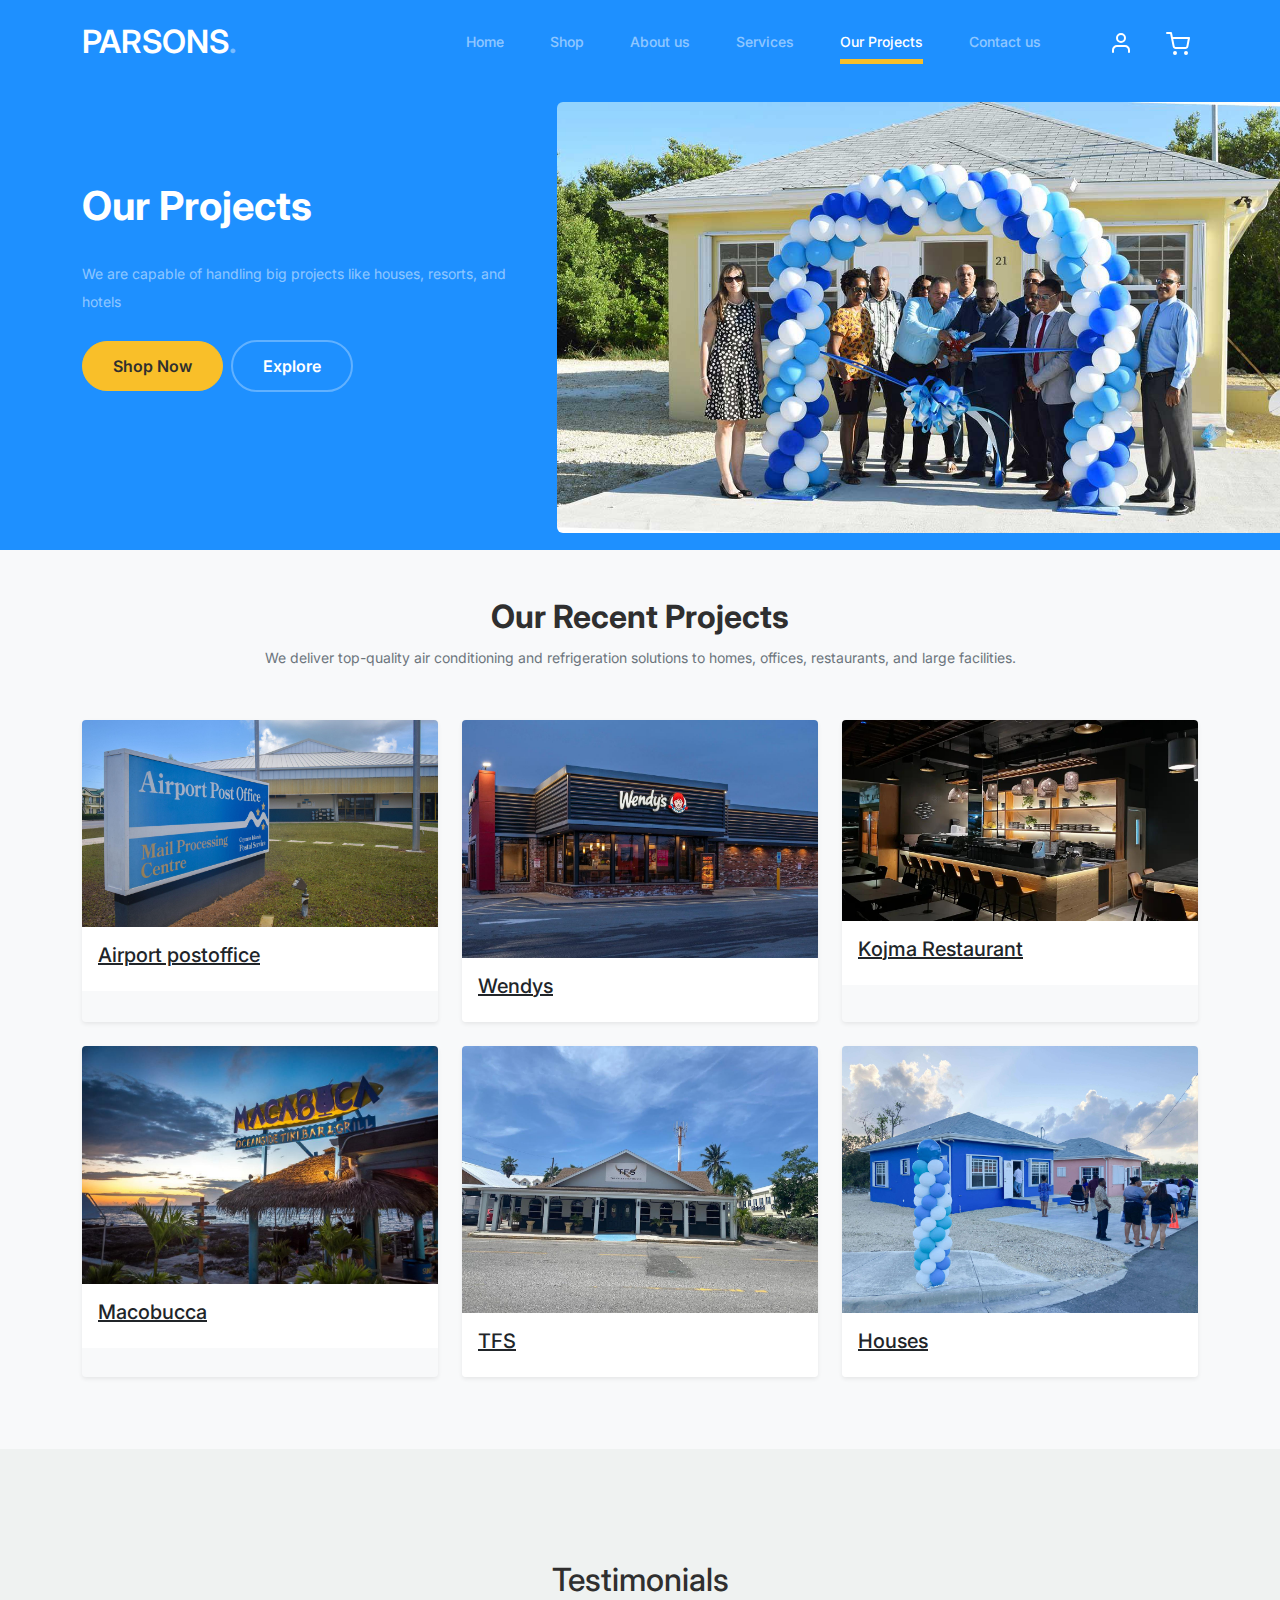
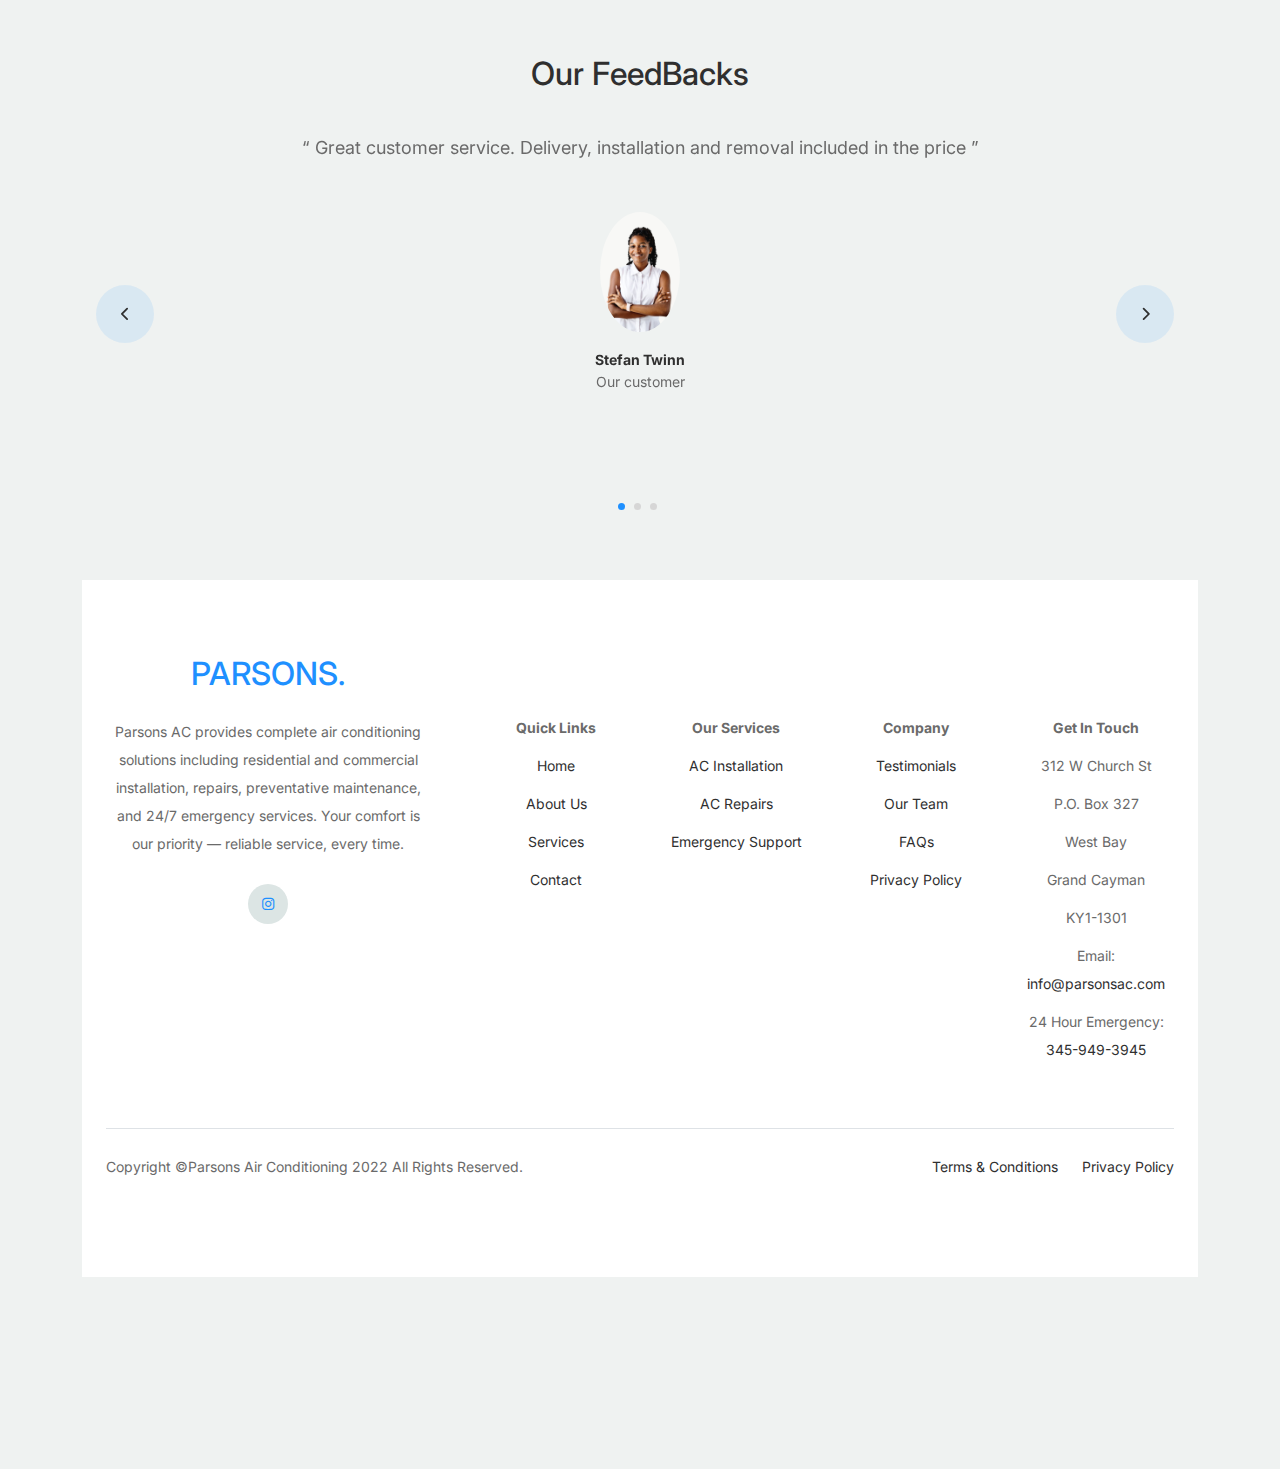
<file: Our Projects.html>
<!-- /*
* Bootstrap 5
* Template Name: PARSONS
* Template Author: Untree.co
* Template URI: https://untree.co/
* License: https://creativecommons.org/licenses/by/3.0/
*/ -->
<!doctype html>
<html lang="en">
<head>
  <meta charset="utf-8">
  <meta name="viewport" content="width=device-width, initial-scale=1, shrink-to-fit=no">
  <meta name="author" content="Untree.co">
   <link rel="shortcut icon" href="images/logo/sitelogo.png">

  <meta name="description" content="" />
  <meta name="keywords" content="bootstrap, bootstrap4" />

		<!-- Bootstrap CSS -->
		<link href="css/bootstrap.min.css" rel="stylesheet">
		<link href="https://cdnjs.cloudflare.com/ajax/libs/font-awesome/6.0.0-beta3/css/all.min.css" rel="stylesheet">
		<link href="css/tiny-slider.css" rel="stylesheet">
		<link href="css/style.css" rel="stylesheet">
<title>PARSONS Parsons Air Conditioning and Refrigeration has been providing the Cayman Islands with residential and commercial air conditioning repair, maintenance and A/C system installations </title>
	</head>

	<body>

		<!-- Start Header/Navigation -->
		<nav class="custom-navbar navbar navbar navbar-expand-md navbar-dark bg-dark" arial-label="PARSONS navigation bar">

			<div class="container">
				<a class="navbar-brand" href="index.html">PARSONS<span>.</span></a>

				<button class="navbar-toggler" type="button" data-bs-toggle="collapse" data-bs-target="#navbarsPARSONS" aria-controls="navbarsPARSONS" aria-expanded="false" aria-label="Toggle navigation">
					<span class="navbar-toggler-icon"></span>
				</button>

				<div class="collapse navbar-collapse" id="navbarsPARSONS">
					<ul class="custom-navbar-nav navbar-nav ms-auto mb-2 mb-md-0">
						<li class="nav-item">
							<a class="nav-link" href="index.html">Home</a>
						</li>
						<li><a class="nav-link" href="shop.html">Shop</a></li>
						<li><a class="nav-link" href="about.html">About us</a></li>
						<li><a class="nav-link" href="services.html">Services</a></li>
						<li class="active"><a class="nav-link" href="Our Projects.html">Our Projects</a></li>
						<li><a class="nav-link" href="contact.html">Contact us</a></li>
					</ul>

					<ul class="custom-navbar-cta navbar-nav mb-2 mb-md-0 ms-5">
						<li><a class="nav-link" href="#"><img src="images/user.svg"></a></li>
						<li><a class="nav-link" href="contact.html"><img src="images/cart.svg"></a></li>
					</ul>
				</div>
			</div>
				
		</nav>
		<!-- End Header/Navigation -->

		<!-- Start Hero Section -->
			<div class="hero">
				<div class="container">
					<div class="row justify-content-between">
						<div class="col-lg-5">
							<div class="intro-excerpt">
								<h1>Our Projects</h1>
								<p class="mb-4">We are capable of handling big projects like houses, resorts, and hotels</p>
								<p><a href="" class="btn btn-secondary me-2">Shop Now</a><a href="#" class="btn btn-white-outline">Explore</a></p>
							</div>
						</div>
						<div class="col-lg-7">
							<div class="hero-img-wrap">
								<img src="images/group/IMG-20250624-WA0005.jpg" class="img-fluid" style="border-radius: 6px;">
							</div>
						</div>
					</div>
				</div>
			</div>
		<!-- End Hero Section -->

		

<!-- Start Our Projects Section -->
<section class="our-projects-section py-5 bg-light">
  <div class="container">
    <div class="text-center mb-5">
      <h2 class="section-title fw-bold">Our Recent Projects</h2>
      <p class="text-muted">We deliver top-quality air conditioning and refrigeration solutions to homes, offices, restaurants, and large facilities.</p>
    </div>

    <div class="row">
      <!-- Project Item -->
      <div class="col-12 col-sm-6 col-md-4 mb-4">
        <div class="post-entry shadow-sm rounded overflow-hidden h-100">
          <a href="#" class="post-thumbnail">
            <img src="images/group/IMG-20250624-WA0013.jpg" alt="Residential AC Project" class="img-fluid w-100">
          </a>
          <div class="p-3 bg-white">
            <h5 class="fw-semibold"><a href="#" class="text-dark">Airport postoffice</a></h5>
            <div class="meta text-muted small"> <a href="#"></a> </div>
          </div>
        </div>
      </div>

      <!-- Project Item -->
      <div class="col-12 col-sm-6 col-md-4 mb-4">
        <div class="post-entry shadow-sm rounded overflow-hidden h-100">
          <a href="#" class="post-thumbnail">
            <img src="images/group/IMG-20250624-WA0015.jpg" alt="Commercial HVAC Upgrade" class="img-fluid w-100">
          </a>
          <div class="p-3 bg-white">
            <h5 class="fw-semibold"><a href="#" class="text-dark">Wendys</a></h5>
            <div class="meta text-muted small"><a href="#"></a> </div>
          </div>
        </div>
      </div>

      <!-- Project Item -->
      <div class="col-12 col-sm-6 col-md-4 mb-4">
        <div class="post-entry shadow-sm rounded overflow-hidden h-100">
          <a href="#" class="post-thumbnail">
            <img src="images/group/IMG-20250624-WA0010.jpg" alt="Restaurant Cooling System" class="img-fluid w-100">
          </a>
          <div class="p-3 bg-white">
            <h5 class="fw-semibold"><a href="#" class="text-dark">Kojma Restaurant</a></h5>
            <div class="meta text-muted small"><a href="#"></a> </div>
          </div>
        </div>
      </div>

      <!-- Duplicate entries (optional: remove or replace with real content) -->
      <div class="col-12 col-sm-6 col-md-4 mb-4">
        <div class="post-entry shadow-sm rounded overflow-hidden h-100">
          <a href="#" class="post-thumbnail">
            <img src="images/group/IMG-20250624-WA0012.jpg" alt="Hotel Air Conditioning" class="img-fluid w-100">
          </a>
          <div class="p-3 bg-white">
            <h5 class="fw-semibold"><a href="#" class="text-dark">Macobucca</a></h5>
            <div class="meta text-muted small"><a href="#"></a> </div>
          </div>
        </div>
      </div>

      <div class="col-12 col-sm-6 col-md-4 mb-4">
        <div class="post-entry shadow-sm rounded overflow-hidden h-100">
          <a href="#" class="post-thumbnail">
            <img src="images/group/IMG-20250624-WA0016.jpg" alt="Data Center Cooling" class="img-fluid w-100">
          </a>
          <div class="p-3 bg-white">
            <h5 class="fw-semibold"><a href="#" class="text-dark">TFS</a></h5>
            <div class="meta text-muted small"><a href="#"></a> </div>
          </div>
        </div>
      </div>

      <div class="col-12 col-sm-6 col-md-4 mb-4">
        <div class="post-entry shadow-sm rounded overflow-hidden h-100">
          <a href="#" class="post-thumbnail">
            <img src="images/group/IMG-20250624-WA0008.jpg" alt="Luxury Villa HVAC System" class="img-fluid w-100">
          </a>
          <div class="p-3 bg-white">
            <h5 class="fw-semibold"><a href="#" class="text-dark">Houses</a></h5>
            <div class="meta text-muted small"><a href="#"></a></div>
          </div>
        </div>
      </div>

    </div>
  </div>
</section>
<!-- End Our Projects Section -->


		

		<!-- Start Testimonial Slider -->
		<div class="testimonial-section before-footer-section">
			<div class="container">
				<div class="row">
					<div class="col-lg-7 mx-auto text-center">
						<h2 class="section-title">Testimonials</h2>
					</div>
				</div>

				<div class="row justify-content-center">
					<div class="col-lg-12">
						<div class="testimonial-slider-wrap text-center">

						<div class="testimonial-section">
			<div class="container">
				<div class="row">
					<div class="col-lg-7 mx-auto text-center">
						<h2 class="section-title">Our FeedBacks</h2>
					</div>
				</div>

				<div class="row justify-content-center">
					<div class="col-lg-12">
						<div class="testimonial-slider-wrap text-center">

							<div id="testimonial-nav">
								<span class="prev" data-controls="prev"><span class="fa fa-chevron-left"></span></span>
								<span class="next" data-controls="next"><span class="fa fa-chevron-right"></span></span>
							</div>

							<div class="testimonial-slider">
								
								<div class="item">
									<div class="row justify-content-center">
										<div class="col-lg-8 mx-auto">

											<div class="testimonial-block text-center">
												<blockquote class="mb-5">
													<p>&ldquo; Great customer service. Delivery, installation and removal included in the price &rdquo;</p>
												</blockquote>

												<div class="author-info">
													<div class="author-pic">
														<img src="images/feed.jpg" alt="Maria Jones" class="img-fluid">
													</div>
													<h3 class="font-weight-bold">Stefan Twinn</h3>
													<span class="position d-block mb-3">Our customer</span>
												</div>
											</div>

										</div>
									</div>
								</div> 
								<!-- END item -->

								<div class="item">
									<div class="row justify-content-center">
										<div class="col-lg-8 mx-auto">

											<div class="testimonial-block text-center">
												<blockquote class="mb-5">
													<p>&ldquo;Excellent service everytime. I have receive their services over 10 years. Very dependable and efficient customer service support. I recommend 200% to anyone.&rdquo;</p>
												</blockquote>

												<div class="author-info">
													<div class="author-pic">
														<img src="images/feed1.webp" alt="Maria Jones" class="img-fluid">
													</div>
													<h3 class="font-weight-bold">Gidget Powell</h3>
													<span class="position d-block mb-3">customer</span>
												</div>
											</div>

										</div>
									</div>
								</div> 
								<!-- END item -->

								<div class="item">
									<div class="row justify-content-center">
										<div class="col-lg-8 mx-auto">

											<div class="testimonial-block text-center">
												<blockquote class="mb-5">
													<p>&ldquo;Parsons AC is the best on island, very good and responsive customer service backed by knowledgeable technicians and very competitive prices...big thank you to Mr. Parsons, Michelle and Wendel for your years of excellent service... I strongly recommend them&rdquo;</p>
												</blockquote>

												<div class="author-info">
													<div class="author-pic">
														<img src="images/person_1.jpg" alt="Maria Jones" class="img-fluid">
													</div>
													<h3 class="font-weight-bold">Dale Mitchell</h3>
													<span class="position d-block mb-3">Customer</span>
												</div>
											</div>

										</div>
									</div>
								</div> 
								<!-- END item -->

							</div>

						</div>
					</div>
				</div>
			</div>
		</div>
		<!-- End Testimonial Slider -->

		

		<!-- Start Footer Section -->
		<footer class="footer-section">
			<div class="container relative">

				

				<div class="row">
					<!-- <div class="col-lg-8">
						<div class="subscription-form">
							<h3 class="d-flex align-items-center"><span class="me-1"><img src="images/envelope-outline.svg" alt="Image" class="img-fluid"></span><span>Subscribe to Newsletter</span></h3>

							<form action="#" class="row g-3">
								<div class="col-auto">
									<input type="text" class="form-control" placeholder="Enter your name">
								</div>
								<div class="col-auto">
									<input type="email" class="form-control" placeholder="Enter your email">
								</div>
								<div class="col-auto">
									<button class="btn btn-primary">
										<span class="fa fa-paper-plane"></span>
									</button>
								</div>
							</form>

						</div>
					</div> -->
				</div>

				<div class="row g-5 mb-5">
  <div class="col-lg-4">
    <div class="mb-4 footer-logo-wrap">
      <a href="#" class="footer-logo">PARSONS<span>.</span></a>
    </div>
    <p class="mb-4">
      Parsons AC provides complete air conditioning solutions including residential and commercial installation, repairs, preventative maintenance, and 24/7 emergency services. Your comfort is our priority — reliable service, every time.
    </p>

    <ul class="list-unstyled custom-social">
       <!-- <li><a href="#"><span class="fa fa-brands fa-facebook-f"></span></a></li></li>
      <li>  <li><a href="#"><span class="fa fa-brands fa-twitter"></span></a></li> -->
    <li><a href="https://www.instagram.com/parsonsairconditioning/?igsh=MTJwNnNkZXc1cGNkMg%3D%3D#" target="_blank"><span class="fa fa-brands fa-instagram"></span></a></li>
      <!-- <li><a href="#"><span class="fa fa-brands fa-linkedin"></span></a></li> -->
    </ul>
  </div>

  <div class="col-lg-8">
    <div class="row links-wrap">
      <div class="col-6 col-sm-6 col-md-3">
        <ul class="list-unstyled">
          <li><strong>Quick Links</strong></li>
          <li><a href="#">Home</a></li>
          <li><a href="#">About Us</a></li>
          <li><a href="#">Services</a></li>
          <li><a href="#">Contact</a></li>
        </ul>
      </div>

      <div class="col-6 col-sm-6 col-md-3">
        <ul class="list-unstyled">
          <li><strong>Our Services</strong></li>
          <li><a href="#">AC Installation</a></li>
          <li><a href="#">AC Repairs</a></li>
          <li><a href="#">Emergency Support</a></li>
        </ul>
      </div>

      <div class="col-6 col-sm-6 col-md-3">
        <ul class="list-unstyled">
          <li><strong>Company</strong></li>
          <li><a href="#">Testimonials</a></li>
          <li><a href="#">Our Team</a></li>
          <li><a href="#">FAQs</a></li>
          <li><a href="#">Privacy Policy</a></li>
        </ul>
      </div>

      <div class="col-6 col-sm-6 col-md-3">
        <ul class="list-unstyled">
          <li><strong>Get In Touch</strong></li>
          <li>312 W Church St</li>
          <li>P.O. Box 327</li>
          <li>West Bay</li>
          <li>Grand Cayman</li>
          <li>KY1-1301</li>
          <li>Email: <a href="mailto:info@parsonsac.com">info@parsonsac.com</a></li>
          <li>24 Hour Emergency: <br><a href="tel:3459493945">345-949-3945</a></li>
        </ul>
      </div>
    </div>
  </div>
</div>


				<div class="border-top copyright">
					<div class="row pt-4">
						<div class="col-lg-6">
							<p class="mb-2 text-center text-lg-start">Copyright &copy;Parsons Air Conditioning 2022 All Rights Reserved. 
            </p>
						</div>

						<div class="col-lg-6 text-center text-lg-end">
							<ul class="list-unstyled d-inline-flex ms-auto">
								<li class="me-4"><a href="#">Terms &amp; Conditions</a></li>
								<li><a href="#">Privacy Policy</a></li>
							</ul>
						</div>

					</div>
				</div>

			</div>
		</footer>
		<!-- End Footer Section -->	


		<script src="js/bootstrap.bundle.min.js"></script>
		<script src="js/tiny-slider.js"></script>
		<script src="js/custom.js"></script>
	</body>

</html>
</file>
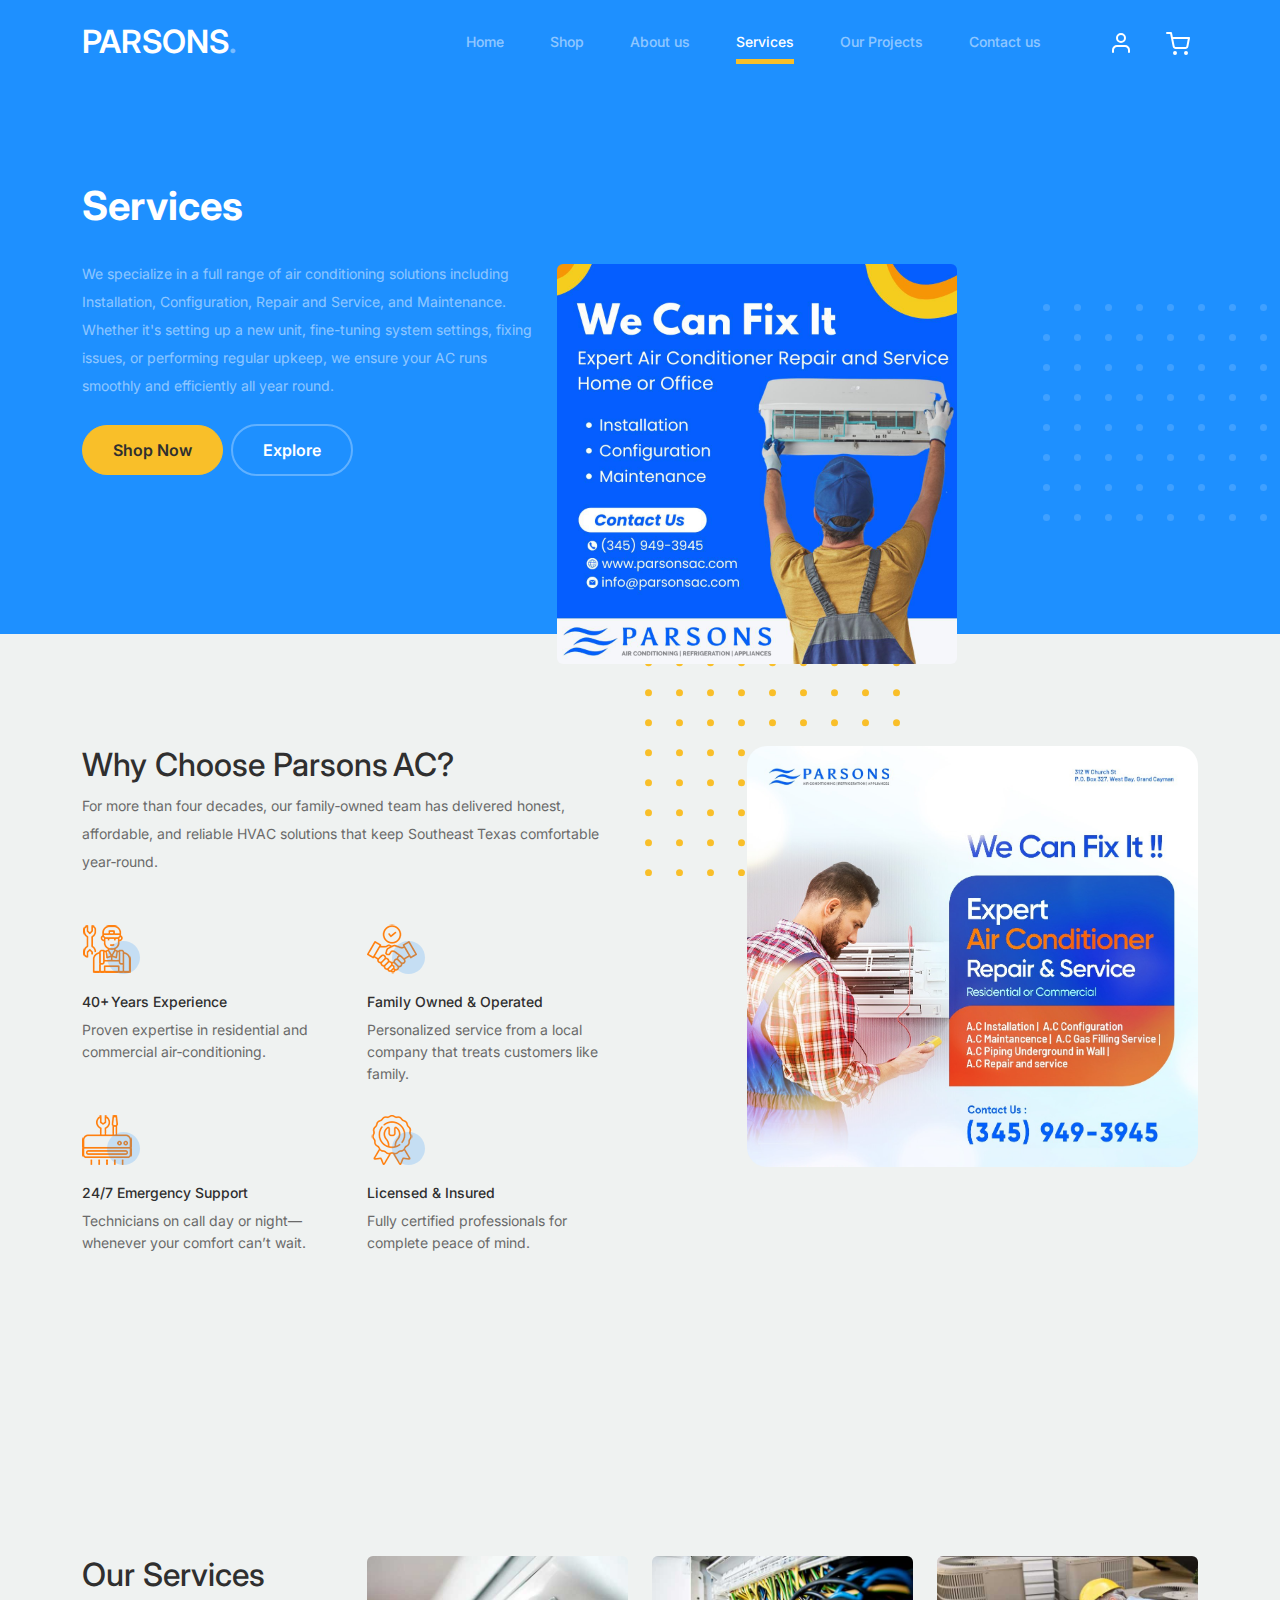
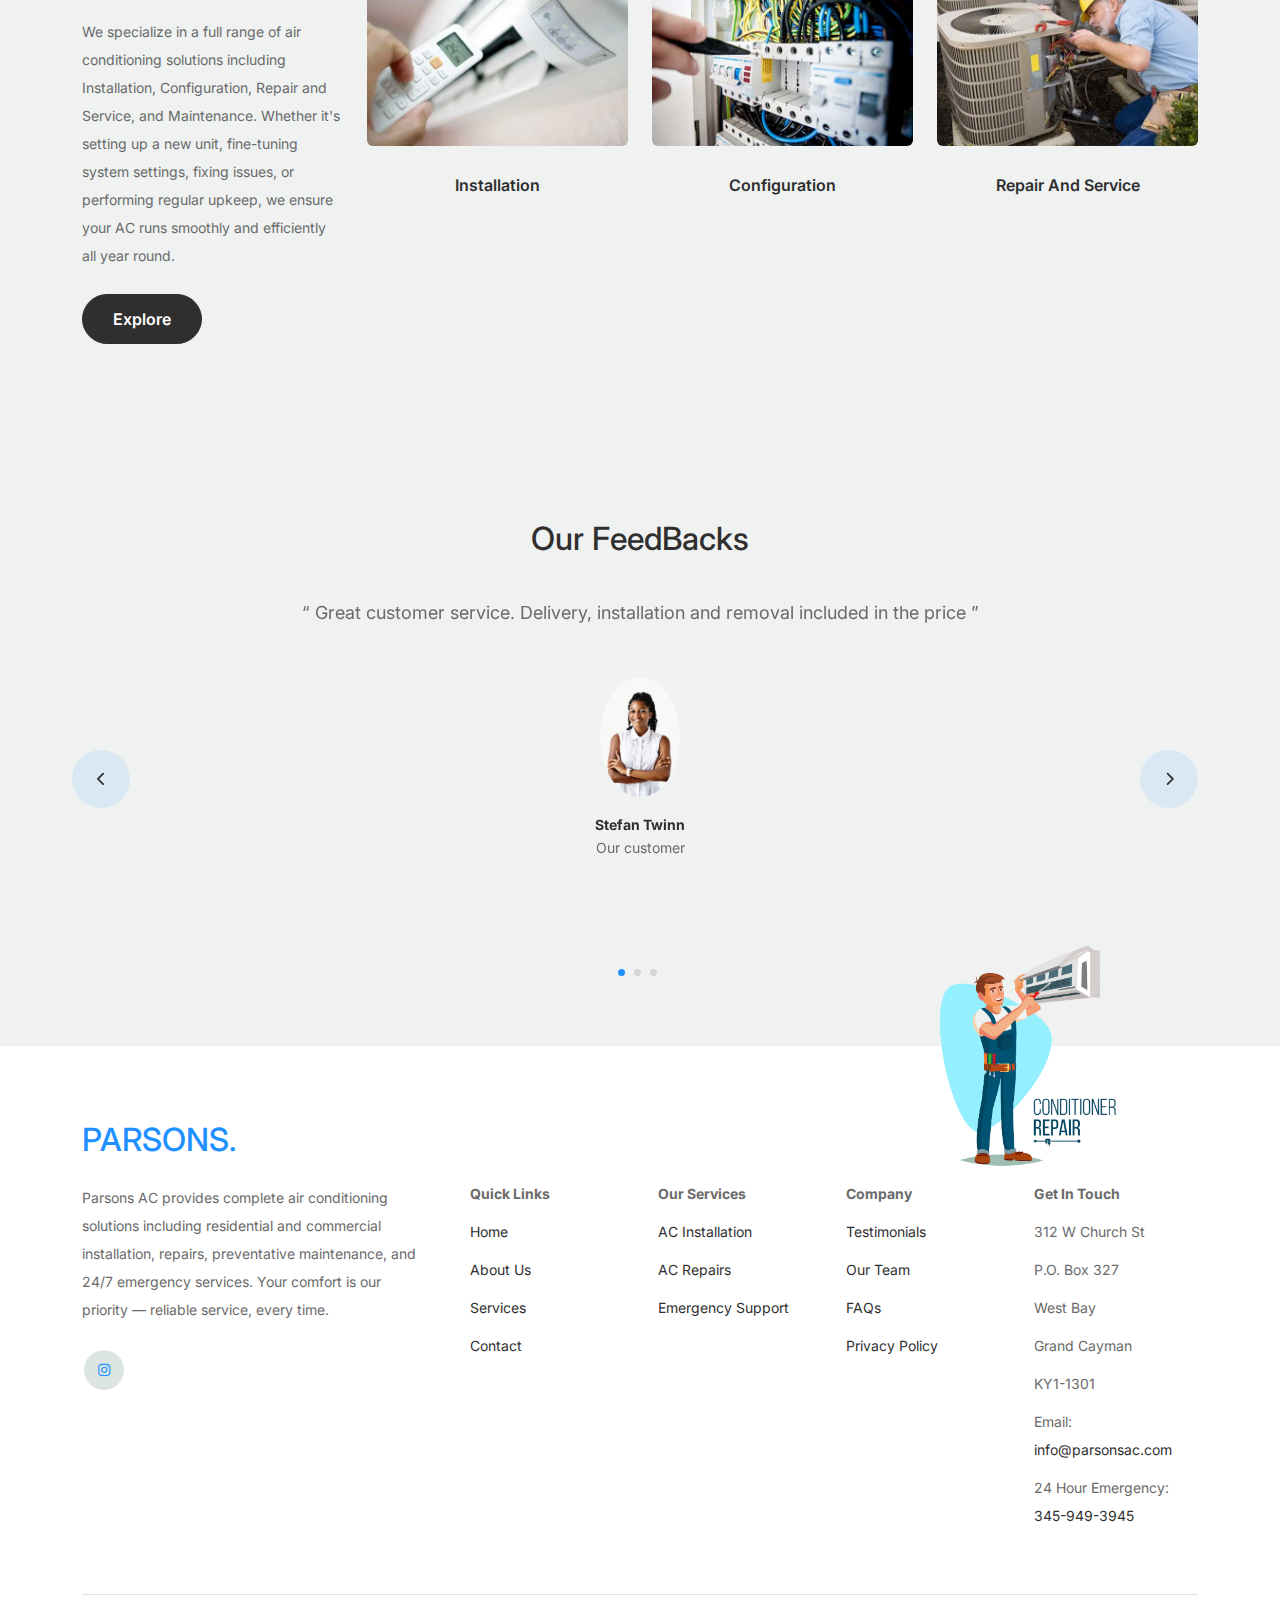
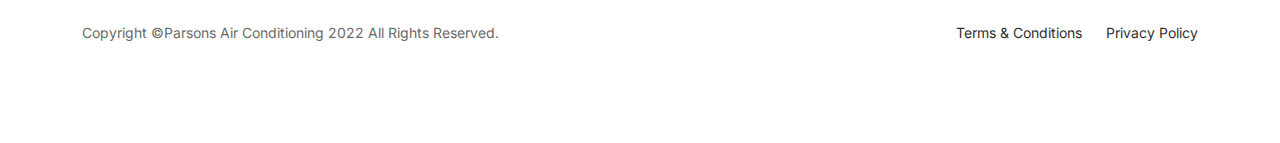
<file: services.html>
<!-- /*
* Bootstrap 5
* Template Name: PARSONS
* Template Author: Untree.co
* Template URI: https://untree.co/
* License: https://creativecommons.org/licenses/by/3.0/
*/ -->
<!doctype html>
<html lang="en">
<head>
  <meta charset="utf-8">
  <meta name="viewport" content="width=device-width, initial-scale=1, shrink-to-fit=no">
  <meta name="author" content="Untree.co">
  <link rel="shortcut icon" href="images/logo/sitelogo.png">

  <meta name="description" content="" />
  <meta name="keywords" content="bootstrap, bootstrap4" />

		<!-- Bootstrap CSS -->
		<link href="css/bootstrap.min.css" rel="stylesheet">
		<link href="https://cdnjs.cloudflare.com/ajax/libs/font-awesome/6.0.0-beta3/css/all.min.css" rel="stylesheet">
		<link href="css/tiny-slider.css" rel="stylesheet">
		<link href="css/style.css" rel="stylesheet">
		<title>PARSONS Parsons Air Conditioning and Refrigeration has been providing the Cayman Islands with residential and commercial air conditioning repair, maintenance and A/C system installations </title>
	</head>

	<body>

		<!-- Start Header/Navigation -->
		<nav class="custom-navbar navbar navbar navbar-expand-md navbar-dark bg-dark" arial-label="PARSONS navigation bar">

			<div class="container">
				<a class="navbar-brand" href="index.html">PARSONS<span>.</span></a>

				<button class="navbar-toggler" type="button" data-bs-toggle="collapse" data-bs-target="#navbarsPARSONS" aria-controls="navbarsPARSONS" aria-expanded="false" aria-label="Toggle navigation">
					<span class="navbar-toggler-icon"></span>
				</button>

				<div class="collapse navbar-collapse" id="navbarsPARSONS">
					<ul class="custom-navbar-nav navbar-nav ms-auto mb-2 mb-md-0">
						<li class="nav-item">
							<a class="nav-link" href="index.html">Home</a>
						</li>
						<li><a class="nav-link" href="shop.html">Shop</a></li>
						<li><a class="nav-link" href="about.html">About us</a></li>
						<li class="active"><a class="nav-link" href="services.html">Services</a></li>
						<li><a class="nav-link" href="Our Projects.html">Our Projects</a></li>
						<li><a class="nav-link" href="contact.html">Contact us</a></li>
					</ul>

					<ul class="custom-navbar-cta navbar-nav mb-2 mb-md-0 ms-5">
						<li><a class="nav-link" href="#"><img src="images/user.svg"></a></li>
						<li><a class="nav-link" href="contact.html"><img src="images/cart.svg"></a></li>
					</ul>
				</div>
			</div>
				
		</nav>
		<!-- End Header/Navigation -->

		<!-- Start Hero Section -->
			<div class="hero">
				<div class="container">
					<div class="row justify-content-between">
						<div class="col-lg-5">
							<div class="intro-excerpt">
								<h1>Services</h1>
								<p class="mb-4">We specialize in a full range of air conditioning solutions including Installation, Configuration, Repair and Service, and Maintenance. Whether it's setting up a new unit, fine-tuning system settings, fixing issues, or performing regular upkeep, we ensure your AC runs smoothly and efficiently all year round.</p>
								<p><a href="" class="btn btn-secondary me-2">Shop Now</a><a href="#" class="btn btn-white-outline">Explore</a></p>
							</div>
						</div>
						<div class="col-12 col-md-6 col-lg-7 d-flex align-items-center justify-content-center">
  <div class="hero-img-wrap w-100">
    <img src="images/intro2.jpg"  alt="Hero Image" style="height: 400px; border-radius: 6px;">
  </div>
</div>

					</div>
				</div>
			</div>
		<!-- End Hero Section -->

		

		<!-- Start Why Choose Us Section -->
		<div class="why-choose-section">
			<div class="container">
		<div class="row justify-content-between">
			<!-- Text Column -->
			<div class="col-lg-6">
				<h2 class="section-title">Why Choose Parsons AC?</h2>
				<p>For more than four decades, our family‑owned team has delivered honest, affordable, and reliable HVAC solutions that keep Southeast Texas comfortable year‑round.</p>

				<div class="row my-5">
					<div class="col-6 col-md-6">
						<div class="feature">
							<div class="icon">
								<!-- keep existing icon -->
								<img src="images/icon/icon-07-primary.png" alt="Experience" class="img-fluid">
							</div>
							<h3>40+ Years Experience</h3>
							<p>Proven expertise in residential and commercial air‑conditioning.</p>
						</div>
					</div>

					<div class="col-6 col-md-6">
						<div class="feature">
							<div class="icon">
								<img src="images/icon/icon-08-primary.png" alt="Family‑Owned" class="img-fluid">
							</div>
							<h3>Family Owned &amp; Operated</h3>
							<p>Personalized service from a local company that treats customers like family.</p>
						</div>
					</div>

					<div class="col-6 col-md-6">
						<div class="feature">
							<div class="icon">
								<img src="images/icon/icon-01-primary.png" alt="24/7 Support" class="img-fluid">
							</div>
							<h3>24/7 Emergency Support</h3>
							<p>Technicians on call day or night—whenever your comfort can’t wait.</p>
						</div>
					</div>

					<div class="col-6 col-md-6">
						<div class="feature">
							<div class="icon">
								<img src="images/icon/icon-09-primary.png" alt="Licensed &amp; Insured" class="img-fluid">
							</div>
							<h3>Licensed &amp; Insured</h3>
							<p>Fully certified professionals for complete peace of mind.</p>
						</div>
					</div>
				</div>
			</div>

			<!-- Image Column -->
			<div class="col-lg-5">
				<div class="img-wrap">
					<!-- keep existing hero image -->
					<img src="images/intro.jpg" alt="Parsons AC Team" class="img-fluid">
				</div>
			</div>
		</div>
	</div>
</div>
			</div>
		</div>
		<!-- End Why Choose Us Section -->

		<!-- Start Product Section -->
		<div class="product-section">
			<div class="container">
				<div class="row">

					<!-- Start Column 1 -->
					<div class="col-md-12 col-lg-3 mb-5 mb-lg-0">
						<h2 class="mb-4 section-title">Our Services</h2>
						<p class="mb-4">We specialize in a full range of air conditioning solutions including Installation, Configuration, Repair and Service, and Maintenance. Whether it's setting up a new unit, fine-tuning system settings, fixing issues, or performing regular upkeep, we ensure your AC runs smoothly and efficiently all year round.</p>
						<p><a href="shop.html" class="btn">Explore</a></p>
					</div> 
					<!-- End Column 1 -->

					<!-- Start Column 2 -->
					<div class="col-12 col-md-4 col-lg-3 mb-5 mb-md-0">
						<a class="product-item" href="cart.html">
							<img src="images/service-2.jpg"   style="border-radius: 6px;"  class="img-fluid product-thumbnail" >
							<h3 class="product-title">Installation</h3>
							<strong class="product-price"></strong>

							<span class="icon-cross">
								<img src="images/cross.svg" class="img-fluid">
							</span>
						</a>
					</div> 
					<!-- End Column 2 -->

					<!-- Start Column 3 -->
					<div class="col-12 col-md-4 col-lg-3 mb-5 mb-md-0">
						<a class="product-item" href="cart.html">
							<img src="images/service-4.jpg"  style="border-radius: 6px;"  class="img-fluid product-thumbnail">
							<h3 class="product-title">Configuration</h3>
							<strong class="product-price"></strong>

							<span class="icon-cross">
								<img src="images/cross.svg" class="img-fluid">
							</span>
						</a>
					</div>
					<!-- End Column 3 -->

					<!-- Start Column 4 -->
					<div class="col-12 col-md-4 col-lg-3 mb-5 mb-md-0">
						<a class="product-item" href="cart.html">
							<img src="images/service-6.jpg" style="border-radius: 6px;" class="img-fluid product-thumbnail">
							<h3 class="product-title">Repair And Service</h3>
							<strong class="product-price"></strong>

							<span class="icon-cross">
								<img src="images/cross.svg" class="img-fluid">
							</span>
						</a>
					</div>
					<!-- End Column 4 -->

				</div>
			</div>
		</div>
		<!-- End Product Section -->

		

		<!-- Start Testimonial Slider -->
			<div class="testimonial-section">
			<div class="container">
				<div class="row">
					<div class="col-lg-7 mx-auto text-center">
						<h2 class="section-title">Our FeedBacks</h2>
					</div>
				</div>

				<div class="row justify-content-center">
					<div class="col-lg-12">
						<div class="testimonial-slider-wrap text-center">

							<div id="testimonial-nav">
								<span class="prev" data-controls="prev"><span class="fa fa-chevron-left"></span></span>
								<span class="next" data-controls="next"><span class="fa fa-chevron-right"></span></span>
							</div>

							<div class="testimonial-slider">
								
								<div class="item">
									<div class="row justify-content-center">
										<div class="col-lg-8 mx-auto">

											<div class="testimonial-block text-center">
												<blockquote class="mb-5">
													<p>&ldquo; Great customer service. Delivery, installation and removal included in the price &rdquo;</p>
												</blockquote>

												<div class="author-info">
													<div class="author-pic">
														<img src="images/feed.jpg" alt="Maria Jones" class="img-fluid">
													</div>
													<h3 class="font-weight-bold">Stefan Twinn</h3>
													<span class="position d-block mb-3">Our customer</span>
												</div>
											</div>

										</div>
									</div>
								</div> 
								<!-- END item -->

								<div class="item">
									<div class="row justify-content-center">
										<div class="col-lg-8 mx-auto">

											<div class="testimonial-block text-center">
												<blockquote class="mb-5">
													<p>&ldquo;Excellent service everytime. I have receive their services over 10 years. Very dependable and efficient customer service support. I recommend 200% to anyone.&rdquo;</p>
												</blockquote>

												<div class="author-info">
													<div class="author-pic">
														<img src="images/feed1.webp" alt="Maria Jones" class="img-fluid">
													</div>
													<h3 class="font-weight-bold">Gidget Powell</h3>
													<span class="position d-block mb-3">customer</span>
												</div>
											</div>

										</div>
									</div>
								</div> 
								<!-- END item -->

								<div class="item">
									<div class="row justify-content-center">
										<div class="col-lg-8 mx-auto">

											<div class="testimonial-block text-center">
												<blockquote class="mb-5">
													<p>&ldquo;Parsons AC is the best on island, very good and responsive customer service backed by knowledgeable technicians and very competitive prices...big thank you to Mr. Parsons, Michelle and Wendel for your years of excellent service... I strongly recommend them&rdquo;</p>
												</blockquote>

												<div class="author-info">
													<div class="author-pic">
														<img src="images/person_1.jpg" alt="Maria Jones" class="img-fluid">
													</div>
													<h3 class="font-weight-bold">Dale Mitchell</h3>
													<span class="position d-block mb-3">Customer</span>
												</div>
											</div>

										</div>
									</div>
								</div> 
								<!-- END item -->

							</div>

						</div>
					</div>
				</div>
			</div>
		</div>
		<!-- End Testimonial Slider -->

		

		<!-- Start Footer Section -->
		<footer class="footer-section">
			<div class="container relative">

				<div class="sofa-img">
					<img src="images/3dd-Photoroom.png" alt="Image" class="img-fluid">
				</div>

				<div class="row">
					<!-- <div class="col-lg-8">
						<div class="subscription-form">
							<h3 class="d-flex align-items-center"><span class="me-1"><img src="images/envelope-outline.svg" alt="Image" class="img-fluid"></span><span>Subscribe to Newsletter</span></h3>

							<form action="#" class="row g-3">
								<div class="col-auto">
									<input type="text" class="form-control" placeholder="Enter your name">
								</div>
								<div class="col-auto">
									<input type="email" class="form-control" placeholder="Enter your email">
								</div>
								<div class="col-auto">
									<button class="btn btn-primary">
										<span class="fa fa-paper-plane"></span>
									</button>
								</div>
							</form>

						</div>
					</div> -->
				</div>

				<div class="row g-5 mb-5">
  <div class="col-lg-4">
    <div class="mb-4 footer-logo-wrap">
      <a href="#" class="footer-logo">PARSONS<span>.</span></a>
    </div>
    <p class="mb-4">
      Parsons AC provides complete air conditioning solutions including residential and commercial installation, repairs, preventative maintenance, and 24/7 emergency services. Your comfort is our priority — reliable service, every time.
    </p>

    <ul class="list-unstyled custom-social">
       <!-- <li><a href="#"><span class="fa fa-brands fa-facebook-f"></span></a></li></li>
      <li>  <li><a href="#"><span class="fa fa-brands fa-twitter"></span></a></li> -->
    <li><a href="https://www.instagram.com/parsonsairconditioning/?igsh=MTJwNnNkZXc1cGNkMg%3D%3D#" target="_blank"><span class="fa fa-brands fa-instagram"></span></a></li>
      <!-- <li><a href="#"><span class="fa fa-brands fa-linkedin"></span></a></li> -->
    </ul>
  </div>

  <div class="col-lg-8">
    <div class="row links-wrap">
      <div class="col-6 col-sm-6 col-md-3">
        <ul class="list-unstyled">
          <li><strong>Quick Links</strong></li>
          <li><a href="#">Home</a></li>
          <li><a href="#">About Us</a></li>
          <li><a href="#">Services</a></li>
          <li><a href="#">Contact</a></li>
        </ul>
      </div>

      <div class="col-6 col-sm-6 col-md-3">
        <ul class="list-unstyled">
          <li><strong>Our Services</strong></li>
          <li><a href="#">AC Installation</a></li>
          <li><a href="#">AC Repairs</a></li>
          <li><a href="#">Emergency Support</a></li>
        </ul>
      </div>

      <div class="col-6 col-sm-6 col-md-3">
        <ul class="list-unstyled">
          <li><strong>Company</strong></li>
          <li><a href="#">Testimonials</a></li>
          <li><a href="#">Our Team</a></li>
          <li><a href="#">FAQs</a></li>
          <li><a href="#">Privacy Policy</a></li>
        </ul>
      </div>

      <div class="col-6 col-sm-6 col-md-3">
        <ul class="list-unstyled">
          <li><strong>Get In Touch</strong></li>
          <li>312 W Church St</li>
          <li>P.O. Box 327</li>
          <li>West Bay</li>
          <li>Grand Cayman</li>
          <li>KY1-1301</li>
          <li>Email: <a href="mailto:info@parsonsac.com">info@parsonsac.com</a></li>
          <li>24 Hour Emergency: <br><a href="tel:3459493945">345-949-3945</a></li>
        </ul>
      </div>
    </div>
  </div>
</div>


				<div class="border-top copyright">
					<div class="row pt-4">
						<div class="col-lg-6">
							<p class="mb-2 text-center text-lg-start">Copyright &copy;Parsons Air Conditioning 2022 All Rights Reserved. 
            </p>
						</div>

						<div class="col-lg-6 text-center text-lg-end">
							<ul class="list-unstyled d-inline-flex ms-auto">
								<li class="me-4"><a href="#">Terms &amp; Conditions</a></li>
								<li><a href="#">Privacy Policy</a></li>
							</ul>
						</div>

					</div>
				</div>

			</div>
		</footer>
		<!-- End Footer Section -->	


		<script src="js/bootstrap.bundle.min.js"></script>
		<script src="js/tiny-slider.js"></script>
		<script src="js/custom.js"></script>
	</body>

</html>
</file>
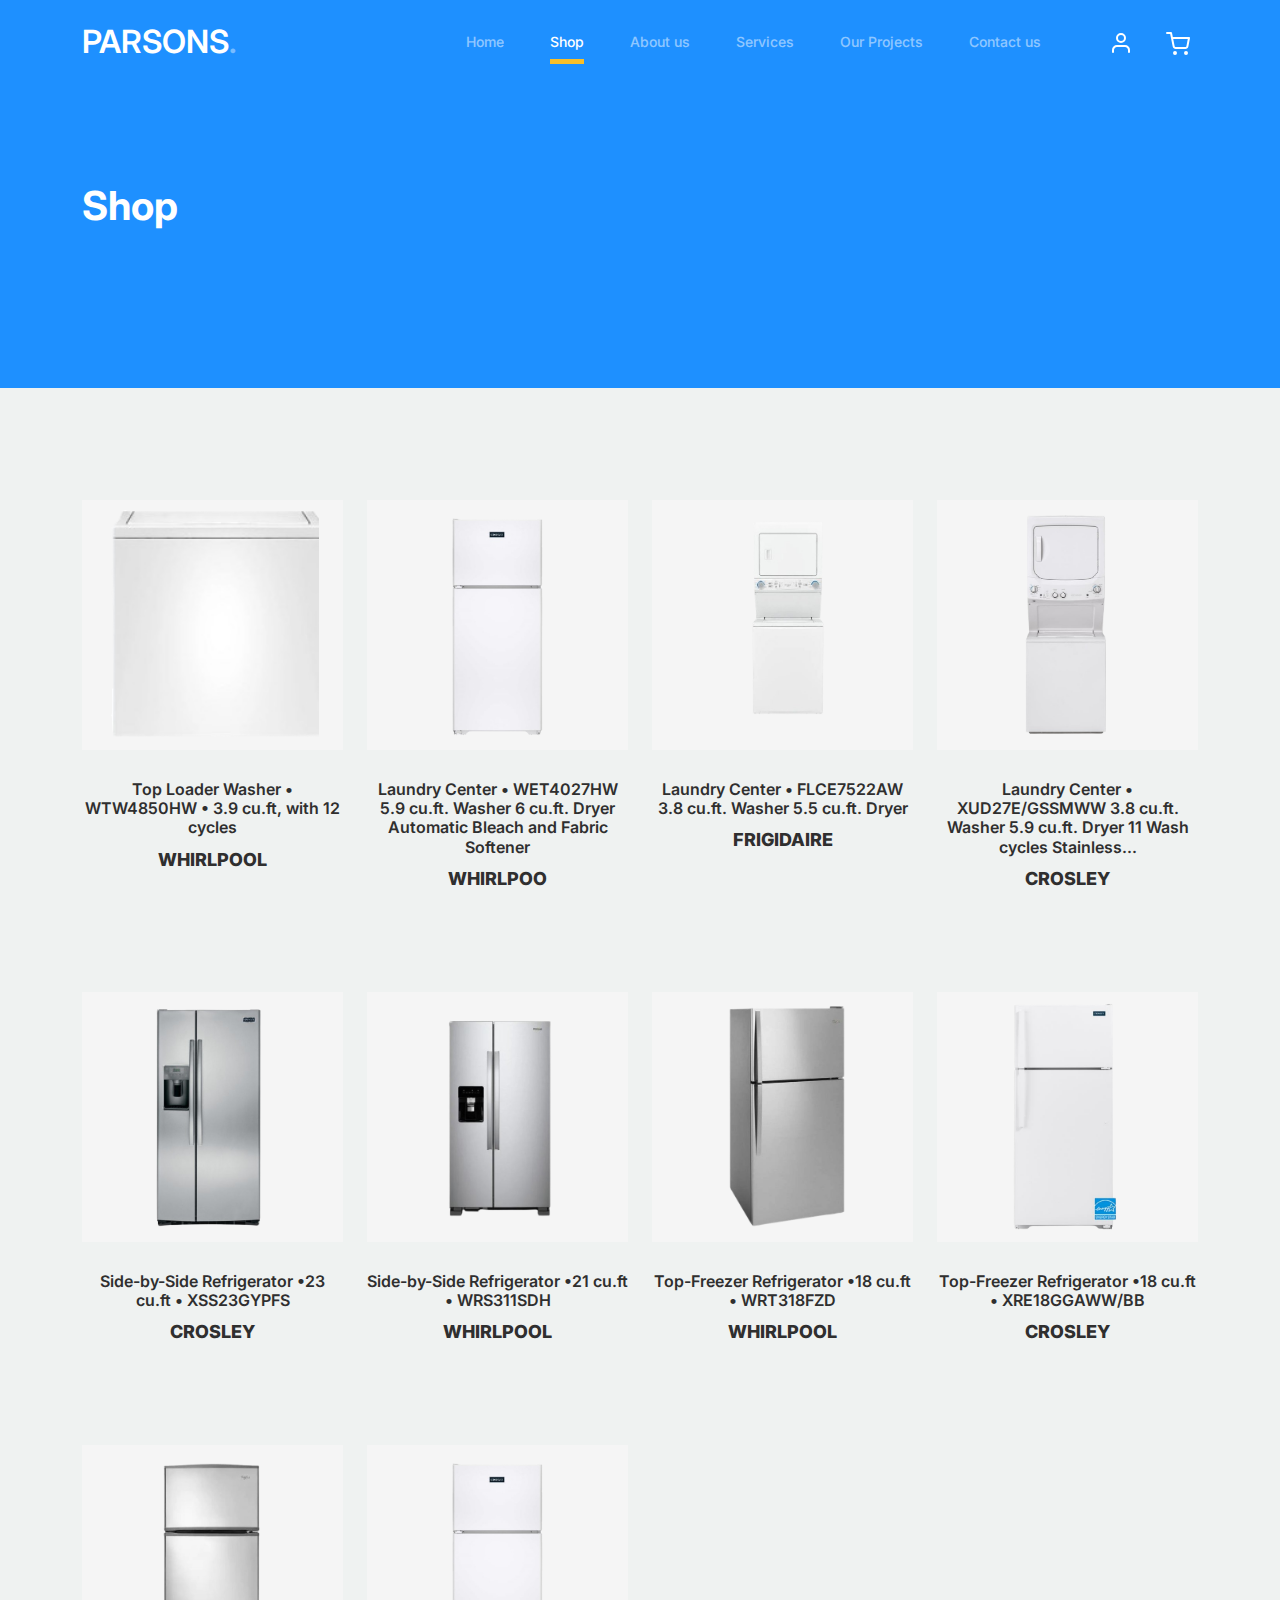
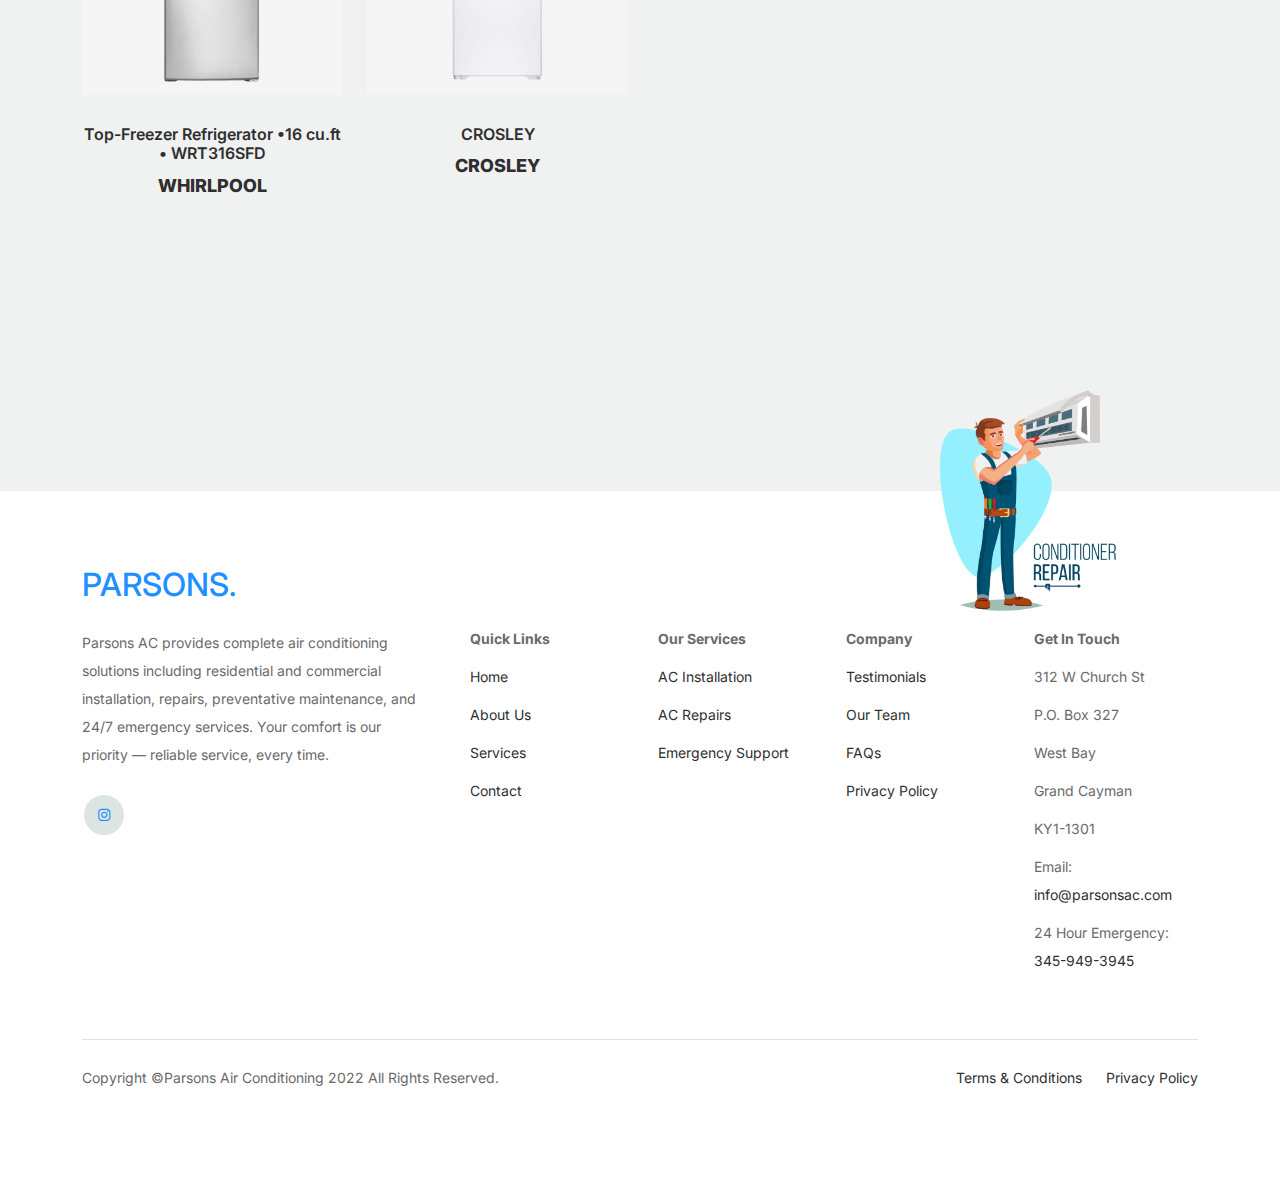
<file: shop.html>
<!-- /*
* Bootstrap 5
* Template Name: PARSONS
* Template Author: Untree.co
* Template URI: https://untree.co/
* License: https://creativecommons.org/licenses/by/3.0/
*/ -->
<!doctype html>
<html lang="en">
<head>
  <meta charset="utf-8">
  <meta name="viewport" content="width=device-width, initial-scale=1, shrink-to-fit=no">
  <meta name="author" content="Untree.co">
   <link rel="shortcut icon" href="images/logo/sitelogo.png">

  <meta name="description" content="" />
  <meta name="keywords" content="bootstrap, bootstrap4" />

		<!-- Bootstrap CSS -->
		<link href="css/bootstrap.min.css" rel="stylesheet">
		<link href="https://cdnjs.cloudflare.com/ajax/libs/font-awesome/6.0.0-beta3/css/all.min.css" rel="stylesheet">
		<link href="css/tiny-slider.css" rel="stylesheet">
		<link href="css/style.css" rel="stylesheet">
<title>PARSONS Parsons Air Conditioning and Refrigeration has been providing the Cayman Islands with residential and commercial air conditioning repair, maintenance and A/C system installations </title>
	</head>

	<body>

		<!-- Start Header/Navigation -->
		<nav class="custom-navbar navbar navbar navbar-expand-md navbar-dark bg-dark" arial-label="PARSONS navigation bar">

			<div class="container">
				<a class="navbar-brand" href="index.html">PARSONS<span>.</span></a>

				<button class="navbar-toggler" type="button" data-bs-toggle="collapse" data-bs-target="#navbarsPARSONS" aria-controls="navbarsPARSONS" aria-expanded="false" aria-label="Toggle navigation">
					<span class="navbar-toggler-icon"></span>
				</button>

				<div class="collapse navbar-collapse" id="navbarsPARSONS">
					<ul class="custom-navbar-nav navbar-nav ms-auto mb-2 mb-md-0">
						<li class="nav-item ">
							<a class="nav-link" href="index.html">Home</a>
						</li>
						<li class="active"><a class="nav-link" href="shop.html">Shop</a></li>
						<li><a class="nav-link" href="about.html">About us</a></li>
						<li><a class="nav-link" href="services.html">Services</a></li>
						<li><a class="nav-link" href="Our Projects.html">Our Projects</a></li>
						<li><a class="nav-link" href="contact.html">Contact us</a></li>
					</ul>

					<ul class="custom-navbar-cta navbar-nav mb-2 mb-md-0 ms-5">
						<li><a class="nav-link" href="#"><img src="images/user.svg"></a></li>
						<li><a class="nav-link" href="contact.html"><img src="images/cart.svg"></a></li>
					</ul>
				</div>
			</div>
				
		</nav>
		<!-- End Header/Navigation -->

		<!-- Start Hero Section -->
			<div class="hero">
				<div class="container">
					<div class="row justify-content-between">
						<div class="col-lg-5">
							<div class="intro-excerpt">
								<h1>Shop</h1>
							</div>
						</div>
						<div class="col-lg-7">
							
						</div>
					</div>
				</div>
			</div>
		<!-- End Hero Section -->

		

		<div class="untree_co-section product-section before-footer-section">
		    <div class="container">
		      	<div class="row">

		      		<!-- Start Column 1 -->
					<div class="col-12 col-md-4 col-lg-3 mb-5">
						<a class="product-item" href="#">
							<img src="images/product ac/pro-1.png" class="img-fluid product-thumbnail">
							<h3 class="product-title">Top Loader Washer • WTW4850HW • 3.9 cu.ft, with 12 cycles</h3>
							<strong class="product-price">WHIRLPOOL</strong>

							<span class="icon-cross">
								<img src="images/cross.svg" class="img-fluid">
							</span>
						</a>
					</div> 
					<!-- End Column 1 -->
						
					<!-- Start Column 2 -->
					<div class="col-12 col-md-4 col-lg-3 mb-5">
						<a class="product-item" href="#">
							<img src="images/product ac/pro-10.png" class="img-fluid product-thumbnail">
							<h3 class="product-title"> Laundry Center • WET4027HW 5.9 cu.ft. Washer 6 cu.ft. Dryer Automatic Bleach and Fabric Softener</h3>
							<strong class="product-price">WHIRLPOO</strong>

							<span class="icon-cross">
								<img src="images/cross.svg" class="img-fluid">
							</span>
						</a>
					</div> 
					<!-- End Column 2 -->

					<!-- Start Column 3 -->
					<div class="col-12 col-md-4 col-lg-3 mb-5">
						<a class="product-item" href="#">
							<img src="images/product ac/pro-3.png" class="img-fluid product-thumbnail">
							<h3 class="product-title">Laundry Center • FLCE7522AW 3.8 cu.ft. Washer 5.5 cu.ft. Dryer</h3>
							<strong class="product-price">FRIGIDAIRE</strong>

							<span class="icon-cross">
								<img src="images/cross.svg" class="img-fluid">
							</span>
						</a>
					</div>
					<!-- End Column 3 -->

					<!-- Start Column 4 -->
					<div class="col-12 col-md-4 col-lg-3 mb-5">
						<a class="product-item" href="#">
							<img src="images/product ac/pro-4.png" class="img-fluid product-thumbnail">
							<h3 class="product-title">Laundry Center • XUD27E/GSSMWW 3.8 cu.ft. Washer 5.9 cu.ft. Dryer 11 Wash cycles Stainless...</h3>
							<strong class="product-price">CROSLEY</strong>

							<span class="icon-cross">
								<img src="images/cross.svg" class="img-fluid">
							</span>
						</a>
					</div>
					<!-- End Column 4 -->


					<!-- Start Column 1 -->
					<div class="col-12 col-md-4 col-lg-3 mb-5">
						<a class="product-item" href="#">
							<img src="images/product ac/pro-5.png" class="img-fluid product-thumbnail">
							<h3 class="product-title"> Side-by-Side Refrigerator •23 cu.ft • XSS23GYPFS</h3>
							<strong class="product-price">CROSLEY</strong>

							<span class="icon-cross">
								<img src="images/cross.svg" class="img-fluid">
							</span>
						</a>
					</div> 
					<!-- End Column 1 -->
						
					<!-- Start Column 2 -->
					<div class="col-12 col-md-4 col-lg-3 mb-5">
						<a class="product-item" href="#">
							<img src="images/product ac/pro-6.png" class="img-fluid product-thumbnail">
							<h3 class="product-title">Side-by-Side Refrigerator •21 cu.ft • WRS311SDH</h3>
							<strong class="product-price">WHIRLPOOL</strong>

							<span class="icon-cross">
								<img src="images/cross.svg" class="img-fluid">
							</span>
						</a>
					</div> 
					<!-- End Column 2 -->

					<!-- Start Column 3 -->
					<div class="col-12 col-md-4 col-lg-3 mb-5">
						<a class="product-item" href="#">
							<img src="images/product ac/pro-7.png" class="img-fluid product-thumbnail">
							<h3 class="product-title">Top-Freezer Refrigerator •18 cu.ft • WRT318FZD</h3>
							<strong class="product-price">WHIRLPOOL</strong>

							<span class="icon-cross">
								<img src="images/cross.svg" class="img-fluid">
							</span>
						</a>
					</div>
					<!-- End Column 3 -->

					<!-- Start Column 4 -->
					<div class="col-12 col-md-4 col-lg-3 mb-5">
						<a class="product-item" href="#">
							<img src="images/product ac/pro-8.png" class="img-fluid product-thumbnail">
							<h3 class="product-title">Top-Freezer Refrigerator •18 cu.ft • XRE18GGAWW/BB</h3>
							<strong class="product-price">CROSLEY </strong>

							<span class="icon-cross">
								<img src="images/cross.svg" class="img-fluid">
							</span>
						</a>
					</div>
					<!-- End Column 4 -->

					<div class="col-12 col-md-4 col-lg-3 mb-5">
						<a class="product-item" href="#">
							<img src="images/product ac/pro-9.png" class="img-fluid product-thumbnail">
							<h3 class="product-title">Top-Freezer Refrigerator •16 cu.ft • WRT316SFD</h3>
							<strong class="product-price">WHIRLPOOL </strong>

							<span class="icon-cross">
								<img src="images/cross.svg" class="img-fluid">
							</span>
						</a>
					</div>

										<div class="col-12 col-md-4 col-lg-3 mb-5">
						<a class="product-item" href="#">
							<img src="images/product ac/pro-10.png" class="img-fluid product-thumbnail">
							<h3 class="product-title">CROSLEY</h3>
							<strong class="product-price">CROSLEY </strong>

							<span class="icon-cross">
								<img src="images/cross.svg" class="img-fluid">
							</span>
						</a>
					</div>

		      	</div>
		    </div>
		</div>

		<style>
			.product-thumbnail {
  width: 100%;
  height: 250px; /* Fixed height for uniform layout */
  object-fit: contain; /* Keeps entire image visible */
  background-color: #f5f5f5; /* Optional: Adds background behind transparent or small images */
  padding: 10px; /* Optional: Adds spacing around smaller images */
}

		</style>


		<!-- Start Footer Section -->
<footer class="footer-section">
			<div class="container relative">

				<div class="sofa-img">
					<img src="images/3dd-Photoroom.png" alt="Image" class="img-fluid">
				</div>

				<div class="row">
					<!-- <div class="col-lg-8">
						<div class="subscription-form">
							<h3 class="d-flex align-items-center"><span class="me-1"><img src="images/envelope-outline.svg" alt="Image" class="img-fluid"></span><span>Subscribe to Newsletter</span></h3>

							<form action="#" class="row g-3">
								<div class="col-auto">
									<input type="text" class="form-control" placeholder="Enter your name">
								</div>
								<div class="col-auto">
									<input type="email" class="form-control" placeholder="Enter your email">
								</div>
								<div class="col-auto">
									<button class="btn btn-primary">
										<span class="fa fa-paper-plane"></span>
									</button>
								</div>
							</form>

						</div>
					</div> -->
				</div>

				<div class="row g-5 mb-5">
  <div class="col-lg-4">
    <div class="mb-4 footer-logo-wrap">
      <a href="#" class="footer-logo">PARSONS<span>.</span></a>
    </div>
    <p class="mb-4">
      Parsons AC provides complete air conditioning solutions including residential and commercial installation, repairs, preventative maintenance, and 24/7 emergency services. Your comfort is our priority — reliable service, every time.
    </p>

    <ul class="list-unstyled custom-social">
       <!-- <li><a href="#"><span class="fa fa-brands fa-facebook-f"></span></a></li></li>
      <li>  <li><a href="#"><span class="fa fa-brands fa-twitter"></span></a></li> -->
    <li><a href="https://www.instagram.com/parsonsairconditioning/?igsh=MTJwNnNkZXc1cGNkMg%3D%3D#" target="_blank"><span class="fa fa-brands fa-instagram"></span></a></li>
      <!-- <li><a href="#"><span class="fa fa-brands fa-linkedin"></span></a></li> -->
    </ul>
  </div>

  <div class="col-lg-8">
    <div class="row links-wrap">
      <div class="col-6 col-sm-6 col-md-3">
        <ul class="list-unstyled">
          <li><strong>Quick Links</strong></li>
          <li><a href="#">Home</a></li>
          <li><a href="#">About Us</a></li>
          <li><a href="#">Services</a></li>
          <li><a href="#">Contact</a></li>
        </ul>
      </div>

      <div class="col-6 col-sm-6 col-md-3">
        <ul class="list-unstyled">
          <li><strong>Our Services</strong></li>
          <li><a href="#">AC Installation</a></li>
          <li><a href="#">AC Repairs</a></li>
          <li><a href="#">Emergency Support</a></li>
        </ul>
      </div>

      <div class="col-6 col-sm-6 col-md-3">
        <ul class="list-unstyled">
          <li><strong>Company</strong></li>
          <li><a href="#">Testimonials</a></li>
          <li><a href="#">Our Team</a></li>
          <li><a href="#">FAQs</a></li>
          <li><a href="#">Privacy Policy</a></li>
        </ul>
      </div>

      <div class="col-6 col-sm-6 col-md-3">
        <ul class="list-unstyled">
          <li><strong>Get In Touch</strong></li>
          <li>312 W Church St</li>
          <li>P.O. Box 327</li>
          <li>West Bay</li>
          <li>Grand Cayman</li>
          <li>KY1-1301</li>
          <li>Email: <a href="mailto:info@parsonsac.com">info@parsonsac.com</a></li>
          <li>24 Hour Emergency: <br><a href="tel:3459493945">345-949-3945</a></li>
        </ul>
      </div>
    </div>
  </div>
</div>


				<div class="border-top copyright">
					<div class="row pt-4">
						<div class="col-lg-6">
							<p class="mb-2 text-center text-lg-start">Copyright &copy;Parsons Air Conditioning 2022 All Rights Reserved. 
            </p>
						</div>

						<div class="col-lg-6 text-center text-lg-end">
							<ul class="list-unstyled d-inline-flex ms-auto">
								<li class="me-4"><a href="#">Terms &amp; Conditions</a></li>
								<li><a href="#">Privacy Policy</a></li>
							</ul>
						</div>

					</div>
				</div>

			</div>
		</footer>
		<!-- End Footer Section -->	


		<script src="js/bootstrap.bundle.min.js"></script>
		<script src="js/tiny-slider.js"></script>
		<script src="js/custom.js"></script>
	</body>

</html>
</file>
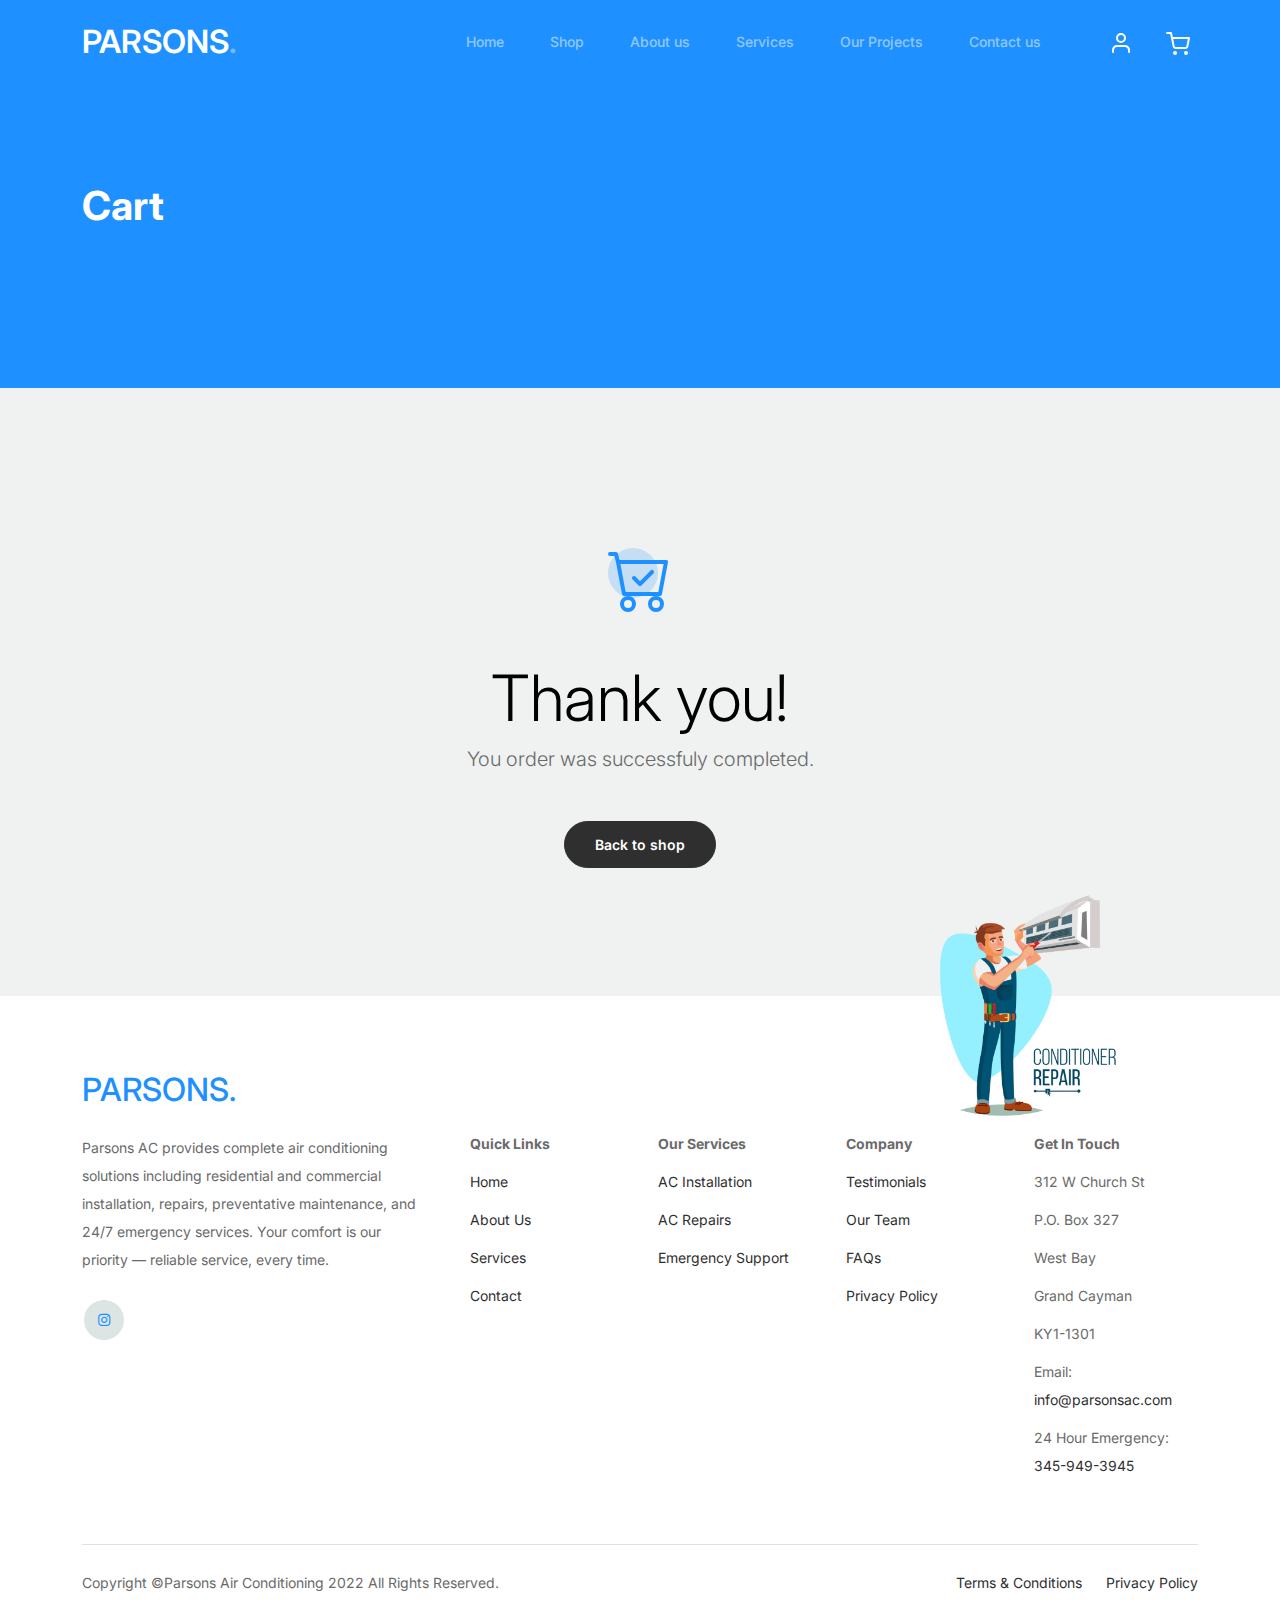
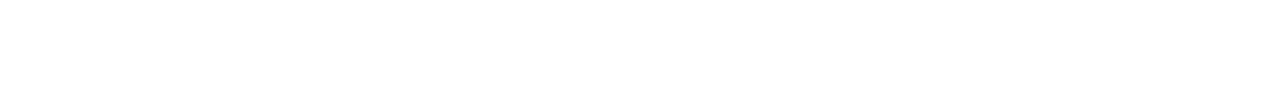
<file: thankyou.html>
<!-- /*
* Bootstrap 5
* Template Name: PARSONS
* Template Author: Untree.co
* Template URI: https://untree.co/
* License: https://creativecommons.org/licenses/by/3.0/
*/ -->
<!doctype html>
<html lang="en">
<head>
  <meta charset="utf-8">
  <meta name="viewport" content="width=device-width, initial-scale=1, shrink-to-fit=no">
  <meta name="author" content="Untree.co">
   <link rel="shortcut icon" href="images/logo/sitelogo.png">

  <meta name="description" content="" />
  <meta name="keywords" content="bootstrap, bootstrap4" />

		<!-- Bootstrap CSS -->
		<link href="css/bootstrap.min.css" rel="stylesheet">
		<link href="https://cdnjs.cloudflare.com/ajax/libs/font-awesome/6.0.0-beta3/css/all.min.css" rel="stylesheet">
		<link href="css/tiny-slider.css" rel="stylesheet">
		<link href="css/style.css" rel="stylesheet">
<title>PARSONS Parsons Air Conditioning and Refrigeration has been providing the Cayman Islands with residential and commercial air conditioning repair, maintenance and A/C system installations </title>
	</head>

	<body>

		<!-- Start Header/Navigation -->
		<nav class="custom-navbar navbar navbar navbar-expand-md navbar-dark bg-dark" arial-label="PARSONS navigation bar">

			<div class="container">
				<a class="navbar-brand" href="index.html">PARSONS<span>.</span></a>

				<button class="navbar-toggler" type="button" data-bs-toggle="collapse" data-bs-target="#navbarsPARSONS" aria-controls="navbarsPARSONS" aria-expanded="false" aria-label="Toggle navigation">
					<span class="navbar-toggler-icon"></span>
				</button>

				<div class="collapse navbar-collapse" id="navbarsPARSONS">
					<ul class="custom-navbar-nav navbar-nav ms-auto mb-2 mb-md-0">
						<li class="nav-item ">
							<a class="nav-link" href="index.html">Home</a>
						</li>
						<li><a class="nav-link" href="shop.html">Shop</a></li>
						<li><a class="nav-link" href="about.html">About us</a></li>
						<li><a class="nav-link" href="services.html">Services</a></li>
						<li><a class="nav-link" href="Our Projects.html">Our Projects</a></li>
						<li><a class="nav-link" href="contact.html">Contact us</a></li>
					</ul>

					<ul class="custom-navbar-cta navbar-nav mb-2 mb-md-0 ms-5">
						<li><a class="nav-link" href="#"><img src="images/user.svg"></a></li>
						<li><a class="nav-link" href="contact.html"><img src="images/cart.svg"></a></li>
					</ul>
				</div>
			</div>
				
		</nav>
		<!-- End Header/Navigation -->

		<!-- Start Hero Section -->
			<div class="hero">
				<div class="container">
					<div class="row justify-content-between">
						<div class="col-lg-5">
							<div class="intro-excerpt">
								<h1>Cart</h1>
							</div>
						</div>
						<div class="col-lg-7">
							
						</div>
					</div>
				</div>
			</div>
		<!-- End Hero Section -->

		

		<div class="untree_co-section">
    <div class="container">
      <div class="row">
        <div class="col-md-12 text-center pt-5">
          <span class="display-3 thankyou-icon text-primary">
            <svg width="1em" height="1em" viewBox="0 0 16 16" class="bi bi-cart-check mb-5" fill="currentColor" xmlns="http://www.w3.org/2000/svg">
              <path fill-rule="evenodd" d="M11.354 5.646a.5.5 0 0 1 0 .708l-3 3a.5.5 0 0 1-.708 0l-1.5-1.5a.5.5 0 1 1 .708-.708L8 8.293l2.646-2.647a.5.5 0 0 1 .708 0z"/>
              <path fill-rule="evenodd" d="M0 1.5A.5.5 0 0 1 .5 1H2a.5.5 0 0 1 .485.379L2.89 3H14.5a.5.5 0 0 1 .491.592l-1.5 8A.5.5 0 0 1 13 12H4a.5.5 0 0 1-.491-.408L2.01 3.607 1.61 2H.5a.5.5 0 0 1-.5-.5zM3.102 4l1.313 7h8.17l1.313-7H3.102zM5 12a2 2 0 1 0 0 4 2 2 0 0 0 0-4zm7 0a2 2 0 1 0 0 4 2 2 0 0 0 0-4zm-7 1a1 1 0 1 0 0 2 1 1 0 0 0 0-2zm7 0a1 1 0 1 0 0 2 1 1 0 0 0 0-2z"/>
            </svg>
          </span>
          <h2 class="display-3 text-black">Thank you!</h2>
          <p class="lead mb-5">You order was successfuly completed.</p>
          <p><a href="shop.html" class="btn btn-sm btn-outline-black">Back to shop</a></p>
        </div>
      </div>
    </div>
  </div>

		<!-- Start Footer Section -->
		<footer class="footer-section">
			<div class="container relative">

				<div class="sofa-img">
					<img src="images/3dd-Photoroom.png" alt="Image" class="img-fluid">
				</div>

				<div class="row">
					<!-- <div class="col-lg-8">
						<div class="subscription-form">
							<h3 class="d-flex align-items-center"><span class="me-1"><img src="images/envelope-outline.svg" alt="Image" class="img-fluid"></span><span>Subscribe to Newsletter</span></h3>

							<form action="#" class="row g-3">
								<div class="col-auto">
									<input type="text" class="form-control" placeholder="Enter your name">
								</div>
								<div class="col-auto">
									<input type="email" class="form-control" placeholder="Enter your email">
								</div>
								<div class="col-auto">
									<button class="btn btn-primary">
										<span class="fa fa-paper-plane"></span>
									</button>
								</div>
							</form>

						</div>
					</div> -->
				</div>

				<div class="row g-5 mb-5">
  <div class="col-lg-4">
    <div class="mb-4 footer-logo-wrap">
      <a href="#" class="footer-logo">PARSONS<span>.</span></a>
    </div>
    <p class="mb-4">
      Parsons AC provides complete air conditioning solutions including residential and commercial installation, repairs, preventative maintenance, and 24/7 emergency services. Your comfort is our priority — reliable service, every time.
    </p>

    <ul class="list-unstyled custom-social">
       <!-- <li><a href="#"><span class="fa fa-brands fa-facebook-f"></span></a></li></li>
      <li>  <li><a href="#"><span class="fa fa-brands fa-twitter"></span></a></li> -->
    <li><a href="https://www.instagram.com/parsonsairconditioning/?igsh=MTJwNnNkZXc1cGNkMg%3D%3D#" target="_blank"><span class="fa fa-brands fa-instagram"></span></a></li>
      <!-- <li><a href="#"><span class="fa fa-brands fa-linkedin"></span></a></li> -->
    </ul>
  </div>

  <div class="col-lg-8">
    <div class="row links-wrap">
      <div class="col-6 col-sm-6 col-md-3">
        <ul class="list-unstyled">
          <li><strong>Quick Links</strong></li>
          <li><a href="#">Home</a></li>
          <li><a href="#">About Us</a></li>
          <li><a href="#">Services</a></li>
          <li><a href="#">Contact</a></li>
        </ul>
      </div>

      <div class="col-6 col-sm-6 col-md-3">
        <ul class="list-unstyled">
          <li><strong>Our Services</strong></li>
          <li><a href="#">AC Installation</a></li>
          <li><a href="#">AC Repairs</a></li>
          <li><a href="#">Emergency Support</a></li>
        </ul>
      </div>

      <div class="col-6 col-sm-6 col-md-3">
        <ul class="list-unstyled">
          <li><strong>Company</strong></li>
          <li><a href="#">Testimonials</a></li>
          <li><a href="#">Our Team</a></li>
          <li><a href="#">FAQs</a></li>
          <li><a href="#">Privacy Policy</a></li>
        </ul>
      </div>

      <div class="col-6 col-sm-6 col-md-3">
        <ul class="list-unstyled">
          <li><strong>Get In Touch</strong></li>
          <li>312 W Church St</li>
          <li>P.O. Box 327</li>
          <li>West Bay</li>
          <li>Grand Cayman</li>
          <li>KY1-1301</li>
          <li>Email: <a href="mailto:info@parsonsac.com">info@parsonsac.com</a></li>
          <li>24 Hour Emergency: <br><a href="tel:3459493945">345-949-3945</a></li>
        </ul>
      </div>
    </div>
  </div>
</div>


				<div class="border-top copyright">
					<div class="row pt-4">
						<div class="col-lg-6">
							<p class="mb-2 text-center text-lg-start">Copyright &copy;Parsons Air Conditioning 2022 All Rights Reserved. 
            </p>
						</div>

						<div class="col-lg-6 text-center text-lg-end">
							<ul class="list-unstyled d-inline-flex ms-auto">
								<li class="me-4"><a href="#">Terms &amp; Conditions</a></li>
								<li><a href="#">Privacy Policy</a></li>
							</ul>
						</div>

					</div>
				</div>

			</div>
		</footer>
		<!-- End Footer Section -->	


		<script src="js/bootstrap.bundle.min.js"></script>
		<script src="js/tiny-slider.js"></script>
		<script src="js/custom.js"></script>
	</body>

</html>
</file>
<file: css/tiny-slider.css>
.tns-outer{padding:0 !important}.tns-outer [hidden]{display:none !important}.tns-outer [aria-controls],.tns-outer [data-action]{cursor:pointer}.tns-slider{-webkit-transition:all 0s;-moz-transition:all 0s;transition:all 0s}.tns-slider>.tns-item{-webkit-box-sizing:border-box;-moz-box-sizing:border-box;box-sizing:border-box}.tns-horizontal.tns-subpixel{white-space:nowrap}.tns-horizontal.tns-subpixel>.tns-item{display:inline-block;vertical-align:top;white-space:normal}.tns-horizontal.tns-no-subpixel:after{content:'';display:table;clear:both}.tns-horizontal.tns-no-subpixel>.tns-item{float:left}.tns-horizontal.tns-carousel.tns-no-subpixel>.tns-item{margin-right:-100%}.tns-no-calc{position:relative;left:0}.tns-gallery{position:relative;left:0;min-height:1px}.tns-gallery>.tns-item{position:absolute;left:-100%;-webkit-transition:transform 0s, opacity 0s;-moz-transition:transform 0s, opacity 0s;transition:transform 0s, opacity 0s}.tns-gallery>.tns-slide-active{position:relative;left:auto !important}.tns-gallery>.tns-moving{-webkit-transition:all 0.25s;-moz-transition:all 0.25s;transition:all 0.25s}.tns-autowidth{display:inline-block}.tns-lazy-img{-webkit-transition:opacity 0.6s;-moz-transition:opacity 0.6s;transition:opacity 0.6s;opacity:0.6}.tns-lazy-img.tns-complete{opacity:1}.tns-ah{-webkit-transition:height 0s;-moz-transition:height 0s;transition:height 0s}.tns-ovh{overflow:hidden}.tns-visually-hidden{position:absolute;left:-10000em}.tns-transparent{opacity:0;visibility:hidden}.tns-fadeIn{opacity:1;filter:alpha(opacity=100);z-index:0}.tns-normal,.tns-fadeOut{opacity:0;filter:alpha(opacity=0);z-index:-1}.tns-vpfix{white-space:nowrap}.tns-vpfix>div,.tns-vpfix>li{display:inline-block}.tns-t-subp2{margin:0 auto;width:310px;position:relative;height:10px;overflow:hidden}.tns-t-ct{width:2333.3333333%;width:-webkit-calc(100% * 70 / 3);width:-moz-calc(100% * 70 / 3);width:calc(100% * 70 / 3);position:absolute;right:0}.tns-t-ct:after{content:'';display:table;clear:both}.tns-t-ct>div{width:1.4285714%;width:-webkit-calc(100% / 70);width:-moz-calc(100% / 70);width:calc(100% / 70);height:10px;float:left}

/*# sourceMappingURL=sourcemaps/tiny-slider.css.map */
</file>
<file: css/style.css>
/*
* Template Name: UntreeStore
* Template Author: Untree.co
* Author URI: https://untree.co/
* License: https://creativecommons.org/licenses/by/3.0/
*/
@import url("https://fonts.googleapis.com/css2?family=Inter:wght@400;500;600;700;800&display=swap");
body {
  overflow-x: hidden;
  position: relative; }

body {
  font-family: "Inter", sans-serif;
  font-weight: 400;
  line-height: 28px;
  color: #6a6a6a;
  font-size: 14px;
  background-color: #eff2f1; }

a {
  text-decoration: none;
  -webkit-transition: .3s all ease;
  -o-transition: .3s all ease;
  transition: .3s all ease;
  color: #2f2f2f;
  text-decoration: underline; }
  a:hover {
    color: #2f2f2f;
    text-decoration: none; }
  a.more {
    font-weight: 600; }

.custom-navbar {
  background: #1E90FF !important;
  padding-top: 20px;
  padding-bottom: 20px; }
  .custom-navbar .navbar-brand {
    font-size: 32px;
    font-weight: 600; }
    .custom-navbar .navbar-brand > span {
      opacity: .4; }
  .custom-navbar .navbar-toggler {
    border-color: transparent; }
    .custom-navbar .navbar-toggler:active, .custom-navbar .navbar-toggler:focus {
      -webkit-box-shadow: none;
      box-shadow: none;
      outline: none; }
  @media (min-width: 992px) {
    .custom-navbar .custom-navbar-nav li {
      margin-left: 15px;
      margin-right: 15px; } }
  .custom-navbar .custom-navbar-nav li a {
    font-weight: 500;
    color: #ffffff !important;
    opacity: .5;
    -webkit-transition: .3s all ease;
    -o-transition: .3s all ease;
    transition: .3s all ease;
    position: relative; }
    @media (min-width: 768px) {
      .custom-navbar .custom-navbar-nav li a:before {
        content: "";
        position: absolute;
        bottom: 0;
        left: 8px;
        right: 8px;
        background: #f9bf29;
        height: 5px;
        opacity: 1;
        visibility: visible;
        width: 0;
        -webkit-transition: .15s all ease-out;
        -o-transition: .15s all ease-out;
        transition: .15s all ease-out; } }
    .custom-navbar .custom-navbar-nav li a:hover {
      opacity: 1; }
      .custom-navbar .custom-navbar-nav li a:hover:before {
        width: calc(100% - 16px); }
  .custom-navbar .custom-navbar-nav li.active a {
    opacity: 1; }
    .custom-navbar .custom-navbar-nav li.active a:before {
      width: calc(100% - 16px); }
  .custom-navbar .custom-navbar-cta {
    margin-left: 0 !important;
    -webkit-box-orient: horizontal;
    -webkit-box-direction: normal;
    -ms-flex-direction: row;
    flex-direction: row; }
    @media (min-width: 768px) {
      .custom-navbar .custom-navbar-cta {
        margin-left: 40px !important; } }
    .custom-navbar .custom-navbar-cta li {
      margin-left: 0px;
      margin-right: 0px; }
      .custom-navbar .custom-navbar-cta li:first-child {
        margin-right: 20px; }

.hero {
  background: #1E90FF;
  padding: calc(4rem - 30px) 0 0rem 0; }
  @media (min-width: 768px) {
    .hero {
      padding: calc(4rem - 30px) 0 4rem 0; } }
  @media (min-width: 992px) {
    .hero {
      padding: calc(8rem - 30px) 0 8rem 0; } }
  .hero .intro-excerpt {
    position: relative;
    z-index: 4; }
    @media (min-width: 992px) {
      .hero .intro-excerpt {
        max-width: 450px; } }
  .hero h1 {
    font-weight: 700;
    color: #ffffff;
    margin-bottom: 30px; }
    @media (min-width: 1400px) {
      .hero h1 {
        font-size: 54px; } }
  .hero p {
    color: rgba(255, 255, 255, 0.5);
    margin-bottom: 30px; }
  .hero .hero-img-wrap {
    position: relative; }
    .hero .hero-img-wrap img {
      position: relative;
      top: 0px;
      right: 0px;
      z-index: 2;
      max-width: 780px;
      left: -20px; }
      @media (min-width: 768px) {
        .hero .hero-img-wrap img {
          right: 0px;
          left: -100px; } }
      @media (min-width: 992px) {
        .hero .hero-img-wrap img {
          left: 0px;
          top: -80px;
          position: absolute;
          right: -50px; } }
      @media (min-width: 1200px) {
        .hero .hero-img-wrap img {
          left: 0px;
          top: -80px;
          right: -100px; } }
    .hero .hero-img-wrap:after {
      content: "";
      position: absolute;
      width: 255px;
      height: 217px;
      background-image: url("../images/dots-light.svg");
      background-size: contain;
      background-repeat: no-repeat;
      right: -100px;
      top: -0px; }
      @media (min-width: 1200px) {
        .hero .hero-img-wrap:after {
          top: -40px; } }

.btn {
  font-weight: 600;
  padding: 12px 30px;
  border-radius: 30px;
  color: #ffffff;
  background: #2f2f2f;
  border-color: #2f2f2f; }
  .btn:hover {
    color: #ffffff;
    background: #222222;
    border-color: #222222; }
  .btn:active, .btn:focus {
    outline: none !important;
    -webkit-box-shadow: none;
    box-shadow: none; }
  .btn.btn-primary {
    background: #1E90FF;
    border-color: #1E90FF; }
    .btn.btn-primary:hover {
      background: #00BFFF;
      border-color: #00BFFF; }
  .btn.btn-secondary {
    color: #2f2f2f;
    background: #f9bf29;
    border-color: #f9bf29; }
    .btn.btn-secondary:hover {
      background: #f8b810;
      border-color: #f8b810; }
  .btn.btn-white-outline {
    background: transparent;
    border-width: 2px;
    border-color: rgba(255, 255, 255, 0.3); }
    .btn.btn-white-outline:hover {
      border-color: white;
      color: #ffffff; }

.section-title {
  color: #2f2f2f; }

.product-section {
  padding: 7rem 0; }
  .product-section .product-item {
    text-align: center;
    text-decoration: none;
    display: block;
    position: relative;
    padding-bottom: 50px;
    cursor: pointer; }
    .product-section .product-item .product-thumbnail {
      margin-bottom: 30px;
      position: relative;
      top: 0;
      -webkit-transition: .3s all ease;
      -o-transition: .3s all ease;
      transition: .3s all ease; }
    .product-section .product-item h3 {
      font-weight: 600;
      font-size: 16px; }
    .product-section .product-item strong {
      font-weight: 800 !important;
      font-size: 18px !important; }
    .product-section .product-item h3, .product-section .product-item strong {
      color: #2f2f2f;
      text-decoration: none; }
    .product-section .product-item .icon-cross {
      position: absolute;
      width: 35px;
      height: 35px;
      display: inline-block;
      background: #2f2f2f;
      bottom: 15px;
      left: 50%;
      -webkit-transform: translateX(-50%);
      -ms-transform: translateX(-50%);
      transform: translateX(-50%);
      margin-bottom: -17.5px;
      border-radius: 50%;
      opacity: 0;
      visibility: hidden;
      -webkit-transition: .3s all ease;
      -o-transition: .3s all ease;
      transition: .3s all ease; }
      .product-section .product-item .icon-cross img {
        position: absolute;
        left: 50%;
        top: 50%;
        -webkit-transform: translate(-50%, -50%);
        -ms-transform: translate(-50%, -50%);
        transform: translate(-50%, -50%); }
    .product-section .product-item:before {
      bottom: 0;
      left: 0;
      right: 0;
      position: absolute;
      content: "";
      background: #dce5e4;
      height: 0%;
      z-index: -1;
      border-radius: 10px;
      -webkit-transition: .3s all ease;
      -o-transition: .3s all ease;
      transition: .3s all ease; }
    .product-section .product-item:hover .product-thumbnail {
      top: -25px; }
    .product-section .product-item:hover .icon-cross {
      bottom: 0;
      opacity: 1;
      visibility: visible; }
    .product-section .product-item:hover:before {
      height: 70%; }

.why-choose-section {
  padding: 7rem 0; }
  .why-choose-section .img-wrap {
    position: relative; }
    .why-choose-section .img-wrap:before {
      position: absolute;
      content: "";
      width: 255px;
      height: 217px;
      background-image: url("../images/dots-yellow.svg");
      background-repeat: no-repeat;
      background-size: contain;
      -webkit-transform: translate(-40%, -40%);
      -ms-transform: translate(-40%, -40%);
      transform: translate(-40%, -40%);
      z-index: -1; }
    .why-choose-section .img-wrap img {
      border-radius: 20px; }

.feature {
  margin-bottom: 30px; }
  .feature .icon {
    display: inline-block;
    position: relative;
    margin-bottom: 20px; }
    .feature .icon:before {
      content: "";
      width: 33px;
      height: 33px;
      position: absolute;
      background: rgba(30, 144, 255, 0.2);
      border-radius: 50%;
      right: -8px;
      bottom: 0; }
  .feature h3 {
    font-size: 14px;
    color: #2f2f2f; }
  .feature p {
    font-size: 14px;
    line-height: 22px;
    color: #6a6a6a; }

.we-help-section {
  padding: 7rem 0; }
  .we-help-section .imgs-grid {
    display: -ms-grid;
    display: grid;
    -ms-grid-columns: (1fr)[27];
    grid-template-columns: repeat(27, 1fr);
    position: relative; }
    .we-help-section .imgs-grid:before {
      position: absolute;
      content: "";
      width: 255px;
      height: 217px;
      background-image: url("../images/dots-green.svg");
      background-size: contain;
      background-repeat: no-repeat;
      -webkit-transform: translate(-40%, -40%);
      -ms-transform: translate(-40%, -40%);
      transform: translate(-40%, -40%);
      z-index: -1; }
    .we-help-section .imgs-grid .grid {
      position: relative; }
      .we-help-section .imgs-grid .grid img {
        border-radius: 20px;
        max-width: 100%; }
      .we-help-section .imgs-grid .grid.grid-1 {
        -ms-grid-column: 1;
        -ms-grid-column-span: 18;
        grid-column: 1 / span 18;
        -ms-grid-row: 1;
        -ms-grid-row-span: 27;
        grid-row: 1 / span 27; }
      .we-help-section .imgs-grid .grid.grid-2 {
        -ms-grid-column: 19;
        -ms-grid-column-span: 27;
        grid-column: 19 / span 27;
        -ms-grid-row: 1;
        -ms-grid-row-span: 5;
        grid-row: 1 / span 5;
        padding-left: 20px; }
      .we-help-section .imgs-grid .grid.grid-3 {
        -ms-grid-column: 14;
        -ms-grid-column-span: 16;
        grid-column: 14 / span 16;
        -ms-grid-row: 6;
        -ms-grid-row-span: 27;
        grid-row: 6 / span 27;
        padding-top: 20px; }

.custom-list {
  width: 100%; }
  .custom-list li {
    display: inline-block;
    width: calc(50% - 20px);
    margin-bottom: 12px;
    line-height: 1.5;
    position: relative;
    padding-left: 20px; }
    .custom-list li:before {
      content: "";
      width: 8px;
      height: 8px;
      border-radius: 50%;
      border: 2px solid #1E90FF;
      position: absolute;
      left: 0;
      top: 8px; }

.popular-product {
  padding: 0 0 7rem 0; }
  .popular-product .product-item-sm h3 {
    font-size: 14px;
    font-weight: 700;
    color: #2f2f2f; }
  .popular-product .product-item-sm a {
    text-decoration: none;
    color: #2f2f2f;
    -webkit-transition: .3s all ease;
    -o-transition: .3s all ease;
    transition: .3s all ease; }
    .popular-product .product-item-sm a:hover {
      color: rgba(47, 47, 47, 0.5); }
  .popular-product .product-item-sm p {
    line-height: 1.4;
    margin-bottom: 10px;
    font-size: 14px; }
  .popular-product .product-item-sm .thumbnail {
    margin-right: 10px;
    -webkit-box-flex: 0;
    -ms-flex: 0 0 120px;
    flex: 0 0 120px;
    position: relative; }
    .popular-product .product-item-sm .thumbnail:before {
      content: "";
      position: absolute;
      border-radius: 20px;
      background: #dce5e4;
      width: 98px;
      height: 98px;
      top: 50%;
      left: 50%;
      -webkit-transform: translate(-50%, -50%);
      -ms-transform: translate(-50%, -50%);
      transform: translate(-50%, -50%);
      z-index: -1; }

.testimonial-section {
  padding: 3rem 0 7rem 0; }

.testimonial-slider-wrap {
  position: relative; }
  .testimonial-slider-wrap .tns-inner {
    padding-top: 30px; }
  .testimonial-slider-wrap .item .testimonial-block blockquote {
    font-size: 16px; }
    @media (min-width: 768px) {
      .testimonial-slider-wrap .item .testimonial-block blockquote {
        line-height: 32px;
        font-size: 18px; } }
  .testimonial-slider-wrap .item .testimonial-block .author-info .author-pic {
    margin-bottom: 20px; }
    .testimonial-slider-wrap .item .testimonial-block .author-info .author-pic img {
      max-width: 80px;
      border-radius: 50%; }
  .testimonial-slider-wrap .item .testimonial-block .author-info h3 {
    font-size: 14px;
    font-weight: 700;
    color: #2f2f2f;
    margin-bottom: 0; }
  .testimonial-slider-wrap #testimonial-nav {
    position: absolute;
    top: 50%;
    z-index: 99;
    width: 100%;
    display: none; }
    @media (min-width: 768px) {
      .testimonial-slider-wrap #testimonial-nav {
        display: block; } }
    .testimonial-slider-wrap #testimonial-nav > span {
      cursor: pointer;
      position: absolute;
      width: 58px;
      height: 58px;
      line-height: 58px;
      border-radius: 50%;
      background: rgba(30, 144, 255, 0.1);
      color: #2f2f2f;
      -webkit-transition: .3s all ease;
      -o-transition: .3s all ease;
      transition: .3s all ease; }
      .testimonial-slider-wrap #testimonial-nav > span:hover {
        background: #1E90FF;
        color: #ffffff; }
    .testimonial-slider-wrap #testimonial-nav .prev {
      left: -10px; }
    .testimonial-slider-wrap #testimonial-nav .next {
      right: 0; }
  .testimonial-slider-wrap .tns-nav {
    position: absolute;
    bottom: -50px;
    left: 50%;
    -webkit-transform: translateX(-50%);
    -ms-transform: translateX(-50%);
    transform: translateX(-50%); }
    .testimonial-slider-wrap .tns-nav button {
      background: none;
      border: none;
      display: inline-block;
      position: relative;
      width: 0 !important;
      height: 7px !important;
      margin: 2px; }
      .testimonial-slider-wrap .tns-nav button:active, .testimonial-slider-wrap .tns-nav button:focus, .testimonial-slider-wrap .tns-nav button:hover {
        outline: none;
        -webkit-box-shadow: none;
        box-shadow: none;
        background: none; }
      .testimonial-slider-wrap .tns-nav button:before {
        display: block;
        width: 7px;
        height: 7px;
        left: 0;
        top: 0;
        position: absolute;
        content: "";
        border-radius: 50%;
        -webkit-transition: .3s all ease;
        -o-transition: .3s all ease;
        transition: .3s all ease;
        background-color: #d6d6d6; }
      .testimonial-slider-wrap .tns-nav button:hover:before, .testimonial-slider-wrap .tns-nav button.tns-nav-active:before {
        background-color: #1E90FF; }

.before-footer-section {
  padding: 7rem 0 12rem 0 !important; }

.Our Projects-section {
  padding: 7rem 0 12rem 0; }
  .Our Projects-section .post-entry a {
    text-decoration: none; }
  .Our Projects-section .post-entry .post-thumbnail {
    display: block;
    margin-bottom: 20px; }
    .Our Projects-section .post-entry .post-thumbnail img {
      border-radius: 20px;
      -webkit-transition: .3s all ease;
      -o-transition: .3s all ease;
      transition: .3s all ease; }
  .Our Projects-section .post-entry .post-content-entry {
    padding-left: 15px;
    padding-right: 15px; }
    .Our Projects-section .post-entry .post-content-entry h3 {
      font-size: 16px;
      margin-bottom: 0;
      font-weight: 600;
      margin-bottom: 7px; }
    .Our Projects-section .post-entry .post-content-entry .meta {
      font-size: 14px; }
      .Our Projects-section .post-entry .post-content-entry .meta a {
        font-weight: 600; }
  .Our Projects-section .post-entry:hover .post-thumbnail img, .Our Projects-section .post-entry:focus .post-thumbnail img {
    opacity: .7; }

.footer-section {
  padding: 80px 0;
  background: #ffffff; }
  .footer-section .relative {
    position: relative; }
  .footer-section a {
    text-decoration: none;
    color: #2f2f2f;
    -webkit-transition: .3s all ease;
    -o-transition: .3s all ease;
    transition: .3s all ease; }
    .footer-section a:hover {
      color: rgba(47, 47, 47, 0.5); }
  .footer-section .subscription-form {
    margin-bottom: 40px;
    position: relative;
    z-index: 2;
    margin-top: 100px; }
    @media (min-width: 992px) {
      .footer-section .subscription-form {
        margin-top: 0px;
        margin-bottom: 80px; } }
    .footer-section .subscription-form h3 {
      font-size: 18px;
      font-weight: 500;
      color: #1E90FF; }
    .footer-section .subscription-form .form-control {
      height: 50px;
      border-radius: 10px;
      font-family: "Inter", sans-serif; }
      .footer-section .subscription-form .form-control:active, .footer-section .subscription-form .form-control:focus {
        outline: none;
        -webkit-box-shadow: none;
        box-shadow: none;
        border-color: #1E90FF;
        -webkit-box-shadow: 0 1px 4px 0 rgba(0, 0, 0, 0.2);
        box-shadow: 0 1px 4px 0 rgba(0, 0, 0, 0.2); }
      .footer-section .subscription-form .form-control::-webkit-input-placeholder {
        font-size: 14px; }
      .footer-section .subscription-form .form-control::-moz-placeholder {
        font-size: 14px; }
      .footer-section .subscription-form .form-control:-ms-input-placeholder {
        font-size: 14px; }
      .footer-section .subscription-form .form-control:-moz-placeholder {
        font-size: 14px; }
    .footer-section .subscription-form .btn {
      border-radius: 10px !important; }
  .footer-section .sofa-img {
    position: absolute;
    top: -200px;
    z-index: 1;
    right: 0; }
    .footer-section .sofa-img img {
      max-width: 380px; }
  .footer-section .links-wrap {
    margin-top: 0px; }
    @media (min-width: 992px) {
      .footer-section .links-wrap {
        margin-top: 54px; } }
    .footer-section .links-wrap ul li {
      margin-bottom: 10px; }
  .footer-section .footer-logo-wrap .footer-logo {
    font-size: 32px;
    font-weight: 500;
    text-decoration: none;
    color: #1E90FF; }
  .footer-section .custom-social li {
    margin: 2px;
    display: inline-block; }
    .footer-section .custom-social li a {
      width: 40px;
      height: 40px;
      text-align: center;
      line-height: 40px;
      display: inline-block;
      background: #dce5e4;
      color: #1E90FF;
      border-radius: 50%; }
      .footer-section .custom-social li a:hover {
        background: #1E90FF;
        color: #ffffff; }
  .footer-section .border-top {
    border-color: #dce5e4; }
    .footer-section .border-top.copyright {
      font-size: 14px !important; }

.untree_co-section {
  padding: 7rem 0; }

.form-control {
  height: 50px;
  border-radius: 10px;
  font-family: "Inter", sans-serif; }
  .form-control:active, .form-control:focus {
    outline: none;
    -webkit-box-shadow: none;
    box-shadow: none;
    border-color: #1E90FF;
    -webkit-box-shadow: 0 1px 4px 0 rgba(0, 0, 0, 0.2);
    box-shadow: 0 1px 4px 0 rgba(0, 0, 0, 0.2); }
  .form-control::-webkit-input-placeholder {
    font-size: 14px; }
  .form-control::-moz-placeholder {
    font-size: 14px; }
  .form-control:-ms-input-placeholder {
    font-size: 14px; }
  .form-control:-moz-placeholder {
    font-size: 14px; }

.service {
  line-height: 1.5; }
  .service .service-icon {
    border-radius: 10px;
    -webkit-box-flex: 0;
    -ms-flex: 0 0 50px;
    flex: 0 0 50px;
    height: 50px;
    line-height: 50px;
    text-align: center;
    background: #1E90FF;
    margin-right: 20px;
    color: #ffffff; }

textarea {
  height: auto !important; }

.site-blocks-table {
  overflow: auto; }
  .site-blocks-table .product-thumbnail {
    width: 200px; }
  .site-blocks-table .btn {
    padding: 2px 10px; }
  .site-blocks-table thead th {
    padding: 30px;
    text-align: center;
    border-width: 0px !important;
    vertical-align: middle;
    color: rgba(0, 0, 0, 0.8);
    font-size: 18px; }
  .site-blocks-table td {
    padding: 20px;
    text-align: center;
    vertical-align: middle;
    color: rgba(0, 0, 0, 0.8); }
  .site-blocks-table tbody tr:first-child td {
    border-top: 1px solid #1E90FF !important; }
  .site-blocks-table .btn {
    background: none !important;
    color: #000000;
    border: none;
    height: auto !important; }

.site-block-order-table th {
  border-top: none !important;
  border-bottom-width: 1px !important; }

.site-block-order-table td, .site-block-order-table th {
  color: #000000; }

.couponcode-wrap input {
  border-radius: 10px !important; }

.text-primary {
  color: #1E90FF !important; }

.thankyou-icon {
  position: relative;
  color: #1E90FF; }
  .thankyou-icon:before {
    position: absolute;
    content: "";
    width: 50px;
    height: 50px;
    border-radius: 50%;
    background: rgba(30, 144, 255, 0.2); }
</file>
